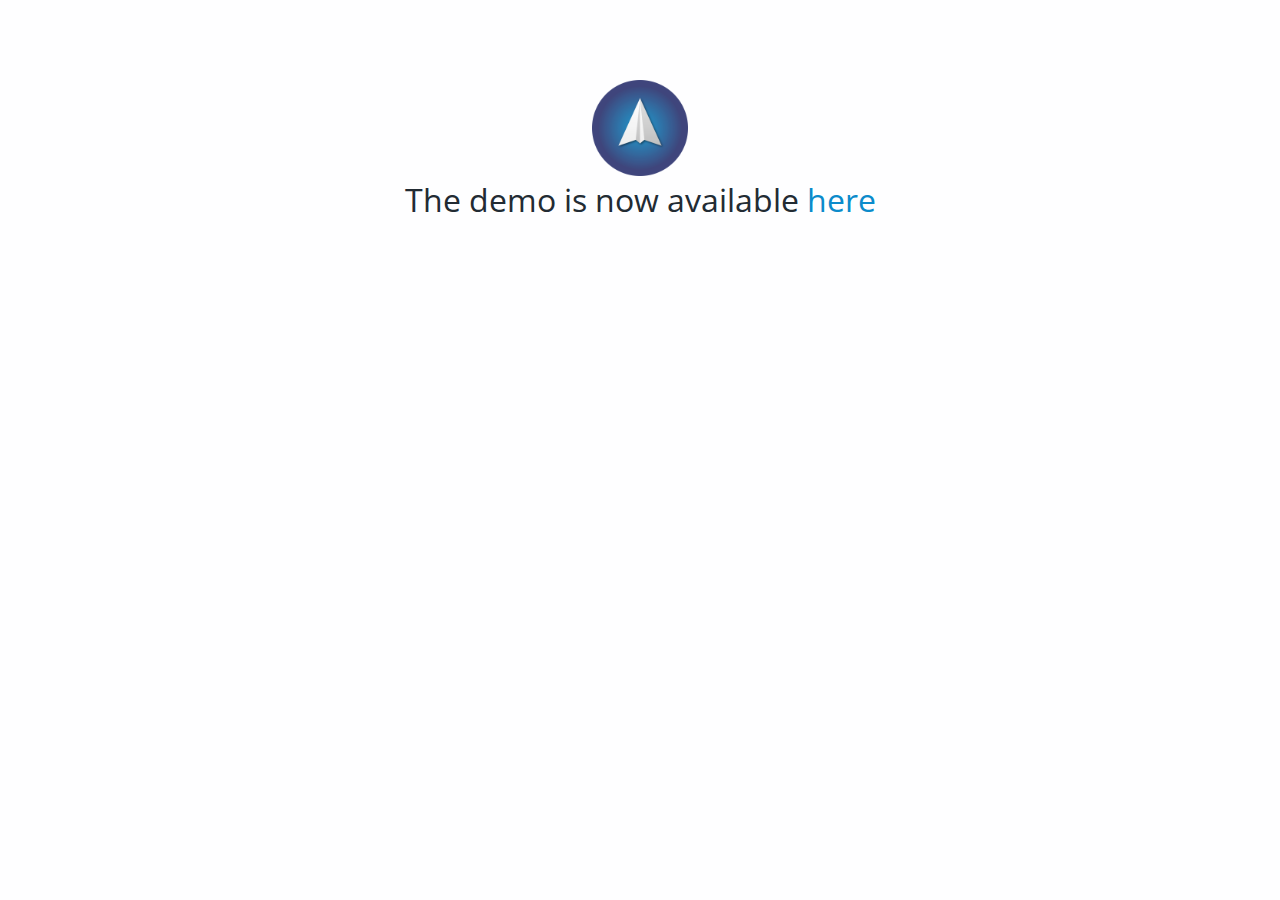
<file: index.html>
<!DOCTYPE html>
<html>
    <head lang="en">
        <meta http-equiv="content-type" content="text/html; charset=UTF-8">
        <meta http-equiv="X-UA-Compatible" content="IE=edge,chrome=1">
        <meta name="viewport" content="width=device-width, height=device-height, initial-scale=1.0, maximum-scale=1.0, minimum-scale=1.0">

        <!-- mobile app available banner -->
        <!-- <meta name="apple-itunes-app" content="app-id=?">
		<meta name="google-play-app" content="app-id=?"> -->

        <!-- apple pin to home capability -->
        <meta name="apple-touch-fullscreen" content="yes">
        <meta name="apple-mobile-web-app-capable" content="yes">
        <meta name="apple-mobile-web-app-status-bar-style" content="default">

        <!-- favorite icons -->
        <link rel="apple-touch-icon" sizes="57x57" href="favicons/apple-icon-57x57.png">
        <link rel="apple-touch-icon" sizes="60x60" href="favicons/apple-icon-60x60.png">
        <link rel="apple-touch-icon" sizes="72x72" href="favicons/apple-icon-72x72.png">
        <link rel="apple-touch-icon" sizes="76x76" href="favicons/apple-icon-76x76.png">
        <link rel="apple-touch-icon" sizes="114x114" href="favicons/apple-icon-114x114.png">
        <link rel="apple-touch-icon" sizes="120x120" href="favicons/apple-icon-120x120.png">
        <link rel="apple-touch-icon" sizes="144x144" href="favicons/apple-icon-144x144.png">
        <link rel="apple-touch-icon" sizes="152x152" href="favicons/apple-icon-152x152.png">
        <link rel="apple-touch-icon" sizes="180x180" href="favicons/apple-icon-180x180.png">
        <link rel="icon" type="image/png" sizes="192x192" href="favicons/android-icon-192x192.png">
        <link rel="icon" type="image/png" sizes="32x32" href="favicons/favicon-32x32.png">
        <link rel="icon" type="image/png" sizes="96x96" href="favicons/favicon-96x96.png">
        <link rel="icon" type="image/png" sizes="16x16" href="favicons/favicon-16x16.png">
        <link rel="manifest" href="favicons/manifest.json">
        <meta name="msapplication-TileColor" content="#ef5365">
        <meta name="msapplication-TileImage" content="favicons/ms-icon-144x144.png">
        <meta name="theme-color" content="#ef5365">

        <meta name="application-name" content="AUI">
        <title>Sigma UI</title>

        <link rel="stylesheet" href="css/app.css" id="baseStyle">
        <link rel="stylesheet" href="css/flags.css" id="flagIcons">

    </head>
    <body dir="ltr">
        <div class="ui-text-center">
            <br/><br/><br/><br/>
            <img src="images/logo.png" width="96"/>
            <h1>The demo is now available
                <a class="ui-link" href="http://demo.sigmaframeworks.io/">here</a>
            </h1>
        </div>

    </body>
</html>
</file>
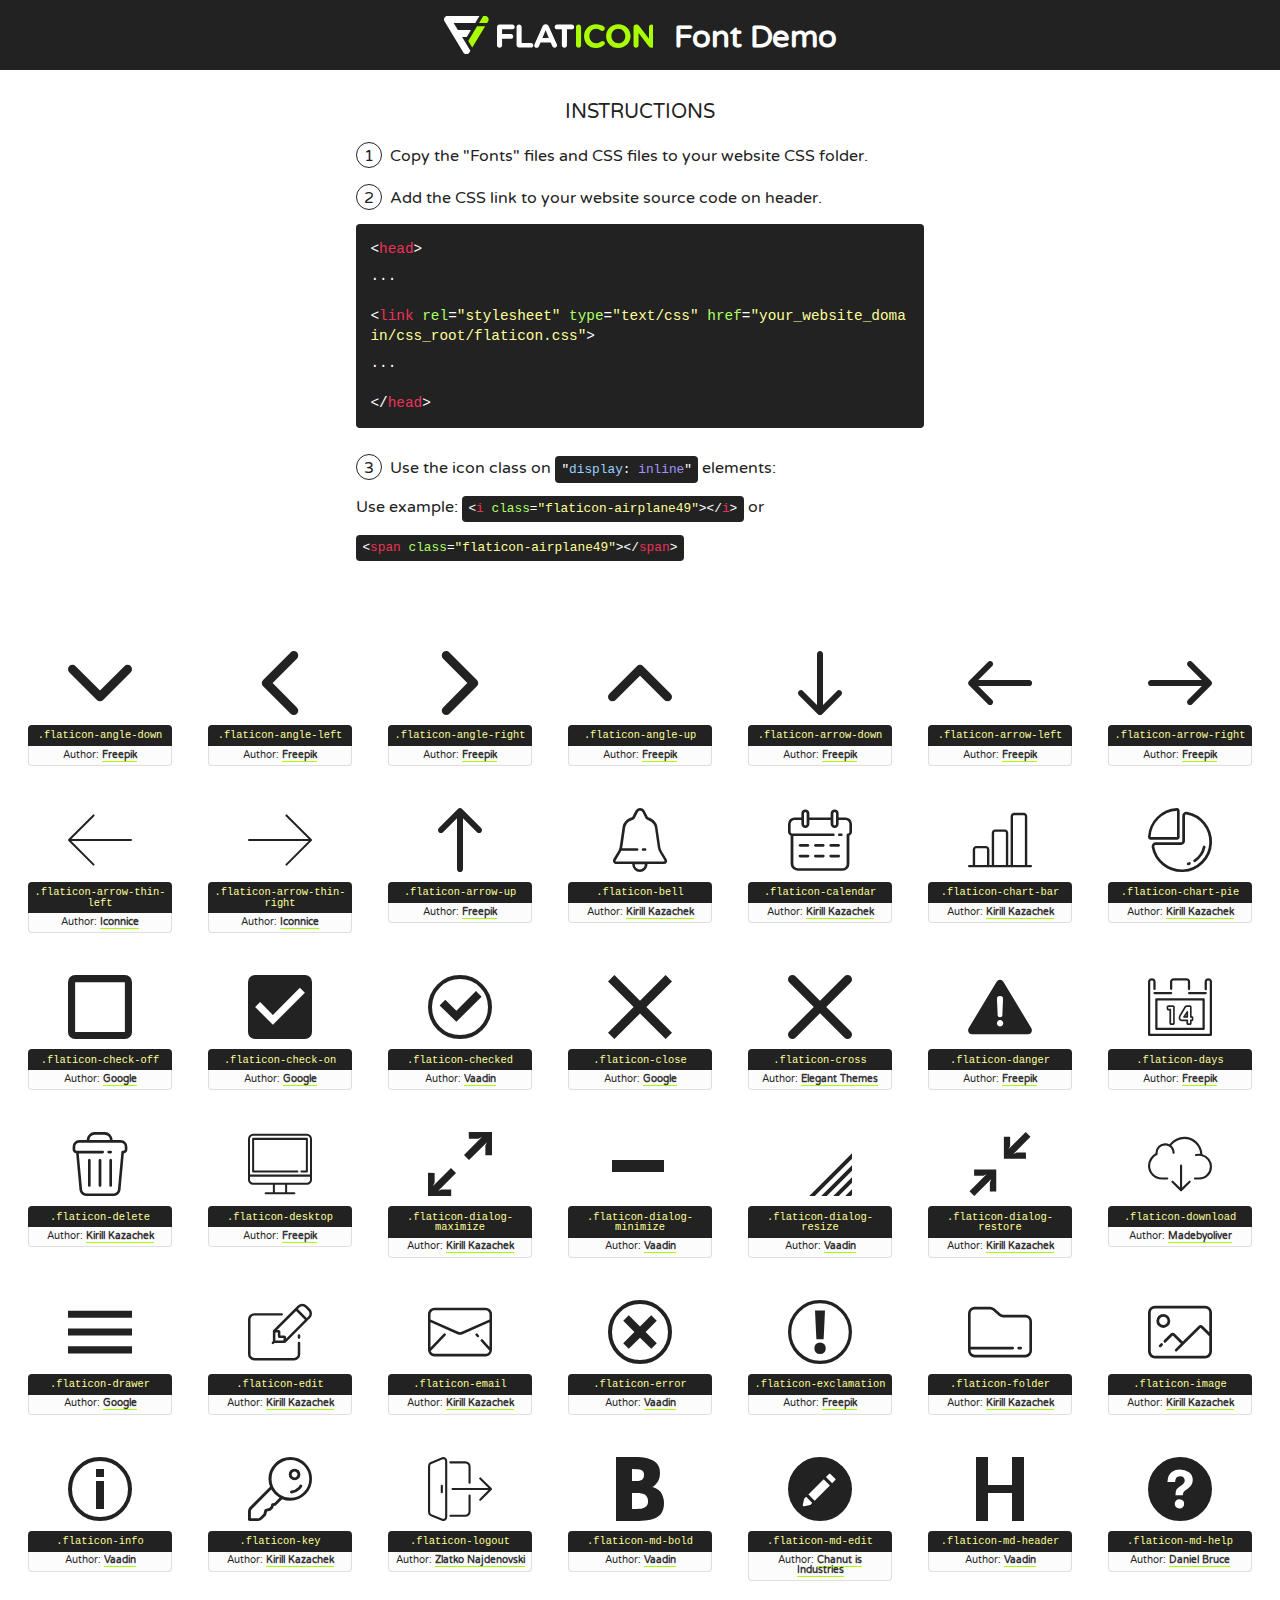
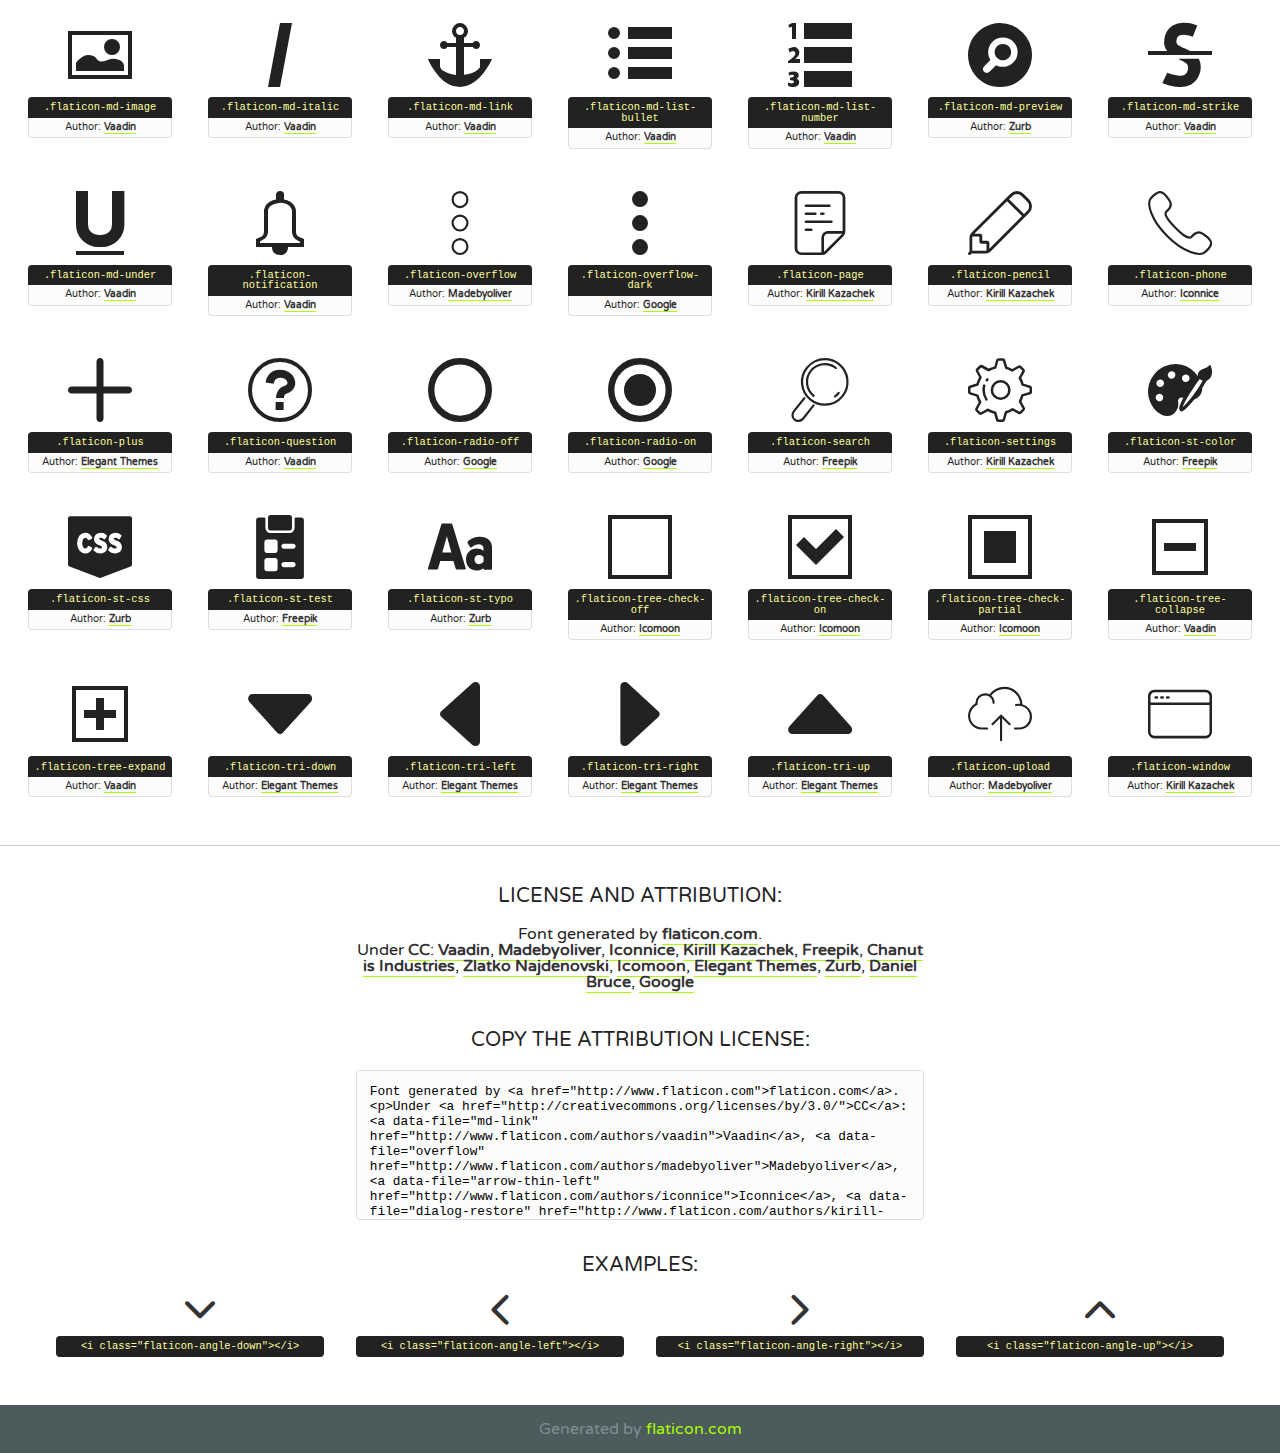
<file: fonts/glyphs/flaticon.html>
<!DOCTYPE html>
<!--
  Flaticon icon font: Flaticon
  Creation date: 21/11/2016 12:52
-->
<html>
<!DOCTYPE html>
<html>

<head>
    <title>Flaticon WebFont</title>
    <link href="http://fonts.googleapis.com/css?family=Varela+Round" rel="stylesheet" type="text/css" />
    <link rel="stylesheet" type="text/css" href="flaticon.css">
    <meta charset="UTF-8">
    <style>
    html, body, div, span, applet, object, iframe,
    h1, h2, h3, h4, h5, h6, p, blockquote, pre,
    a, abbr, acronym, address, big, cite, code,
    del, dfn, em, img, ins, kbd, q, s, samp,
    small, strike, strong, sub, sup, tt, var,
    b, u, i, center,
    dl, dt, dd, ol, ul, li,
    fieldset, form, label, legend,
    table, caption, tbody, tfoot, thead, tr, th, td,
    article, aside, canvas, details, embed, 
    figure, figcaption, footer, header, hgroup, 
    menu, nav, output, ruby, section, summary,
    time, mark, audio, video {
        margin: 0;
        padding: 0;
        border: 0;
        font-size: 100%;
        font: inherit;
        vertical-align: baseline;
    }
    /* HTML5 display-role reset for older browsers */
    article, aside, details, figcaption, figure, 
    footer, header, hgroup, menu, nav, section {
        display: block;
    }
    body {
        line-height: 1;
    }
    ol, ul {
        list-style: none;
    }
    blockquote, q {
        quotes: none;
    }
    blockquote:before, blockquote:after,
    q:before, q:after {
        content: '';
        content: none;
    }
    table {
        border-collapse: collapse;
        border-spacing: 0;
    }
    body {
        font-family: 'Varela Round', Helvetica, Arial, sans-serif;
        font-size: 16px;
        color: #222;
    }
    a {
        color: #333;
        border-bottom: 1px solid #a9fd00;
        font-weight: bold;
        text-decoration: none;
    }
    * {
        -moz-box-sizing: border-box;
        -webkit-box-sizing: border-box;
        box-sizing: border-box;
        margin: 0;
        padding: 0;
    }
    [class^="flaticon-"]:before, [class*=" flaticon-"]:before, [class^="flaticon-"]:after, [class*=" flaticon-"]:after {
        font-family: Flaticon;
        font-size: 30px;
        font-style: normal;
        margin-left: 20px;
        color: #333;
    }
    .wrapper {
        max-width: 600px;
        margin: auto;
        padding: 0 1em;
    }
    .title {
        font-size: 1.25em;
        text-align: center;
        margin-bottom: 1em;
        text-transform: uppercase;
    }
    header {
        text-align: center;
        background-color: #222;
        color: #fff;
        padding: 1em;
    }
    header .logo {
        width: 210px;
        height: 38px;
        display: inline-block;
        vertical-align: middle;
        margin-right: 1em;
        border: none;
    }
    header strong {
        font-size: 1.95em;
        font-weight: bold;
        vertical-align: middle;
        margin-top: 5px;
        display: inline-block;
    }
    .demo {
        margin: 2em auto;
        line-height: 1.25em;
    }
    .demo ul li {
        margin-bottom: 1em;
    }
    .demo ul li .num {
        color: #222;
        border-radius: 20px;
        display: inline-block;
        width: 26px;
        padding: 3px;
        height: 26px;
        text-align: center;
        margin-right: 0.5em;
        border: 1px solid #222;
    }
    .demo ul li code {
        background-color: #222;
        border-radius: 4px;
        padding: 0.25em 0.5em;
        display: inline-block;
        color: #fff;
        font-family: Consolas,Monaco,Lucida Console,Liberation Mono,DejaVu Sans Mono,Bitstream Vera Sans Mono,Courier New, monospace;
        font-weight: lighter;
        margin-top: 1em;
        font-size: 0.8em;
        word-break: break-all;
    }
    .demo ul li code.big {
        padding: 1em;
        font-size: 0.9em;
    }
    .demo ul li code .red {
        color: #EF3159;
    }
    .demo ul li code .green {
        color: #ACFF65;
    }
    .demo ul li code .yellow {
        color: #FFFF99;
    }
    .demo ul li code .blue {
        color: #99D3FF;
    }
    .demo ul li code .purple {
        color: #A295FF;
    }
    .demo ul li code .dots {
        margin-top: 0.5em;
        display: block;
    }
    #glyphs {
        border-bottom: 1px solid #ccc;
        padding: 2em 0;
        text-align: center;
    }
    .glyph {
        display: inline-block;
        width: 9em;
        margin: 1em;
        text-align: center;
        vertical-align: top;
        background: #FFF;
    }
    .glyph .glyph-icon {
        padding: 10px;
        display: block;
        font-family:"Flaticon";
        font-size: 64px;
        line-height: 1;
    }
    .glyph .glyph-icon:before {
        font-size: 64px;
        color: #222;
        margin-left: 0;
    }
    .class-name {
        font-size: 0.65em;
        background-color: #222;
        color: #fff;
        border-radius: 4px 4px 0 0;
        padding: 0.5em;
        color: #FFFF99;
        font-family: Consolas,Monaco,Lucida Console,Liberation Mono,DejaVu Sans Mono,Bitstream Vera Sans Mono,Courier New, monospace;
    }
    .author-name {
        font-size: 0.6em;
        background-color: #fcfcfd;
        border: 1px solid #DEDEE4;
        border-top: 0;
        border-radius: 0 0 4px 4px;
        padding: 0.5em;
    }
    .class-name:last-child {
        font-size: 10px;
        color:#888;
    }
    .class-name:last-child a {
        font-size: 10px;
        color:#555;
    }
    .class-name:last-child a:hover {
        color:#a9fd00;
    }
    .glyph > input {
        display: block;
        width: 100px;
        margin: 5px auto;
        text-align: center;
        font-size: 12px;
        cursor: text;
    }
    .glyph > input.icon-input {
        font-family:"Flaticon";
        font-size: 16px;
        margin-bottom: 10px;
    }
    .attribution .title {
        margin-top: 2em;
    }
    .attribution textarea {
        background-color: #fcfcfd;
        padding: 1em;
        border: none;
        box-shadow: none;
        border: 1px solid #DEDEE4;
        border-radius: 4px;
        resize: none;
        width: 100%;
        height: 150px;
        font-size: 0.8em;
        font-family: Consolas,Monaco,Lucida Console,Liberation Mono,DejaVu Sans Mono,Bitstream Vera Sans Mono,Courier New, monospace;
        -webkit-appearance: none;
    }
    .iconsuse {
        margin: 2em auto;
        text-align: center;
        max-width: 1200px;
    }
    .iconsuse:after {
        content: '';
        display: table;
        clear: both;
    }
    .iconsuse .image {
        float: left;
        width: 25%;
        padding: 0 1em;
    }
    .iconsuse .image p {
        margin-bottom: 1em;
    }
    .iconsuse .image span {
        display: block;
        font-size: 0.65em;
        background-color: #222;
        color: #fff;
        border-radius: 4px;
        padding: 0.5em;
        color: #FFFF99;
        margin-top: 1em;
        font-family: Consolas,Monaco,Lucida Console,Liberation Mono,DejaVu Sans Mono,Bitstream Vera Sans Mono,Courier New, monospace;
    }
    #footer {
        text-align: center;
        background-color: #4C5B5C;
        color: #7c9192;
        padding: 1em;
    }
    #footer a {
        border: none;
        color: #a9fd00;
        font-weight: normal;
    }
    @media (max-width: 960px) {
        .iconsuse .image {
            width: 50%;
        }
    }
    @media (max-width: 560px) {
        .iconsuse .image {
            width: 100%;
        }
    }
    </style>
</head>

<body class="characters-off">

    <header>
        <a href="http://www.flaticon.com" target="_blank" class="logo">
            <svg version="1.1" xmlns="http://www.w3.org/2000/svg" xmlns:xlink="http://www.w3.org/1999/xlink" xmlns:a="http://ns.adobe.com/AdobeSVGViewerExtensions/3.0/" viewBox="0 0 560.875 102.036" enable-background="new 0 0 560.875 102.036" xml:space="preserve">
                <defs>
                </defs>
                <g>
                    <g class="letters">
                        <path fill="#ffffff" d="M141.596,29.675c0-3.777,2.985-6.767,6.764-6.767h34.438c3.426,0,6.15,2.728,6.15,6.15
                        c0,3.43-2.724,6.149-6.15,6.149h-27.674v13.091h23.719c3.429,0,6.151,2.724,6.151,6.15c0,3.43-2.723,6.149-6.151,6.149h-23.719
                        v17.574c0,3.773-2.986,6.761-6.764,6.761c-3.779,0-6.764-2.989-6.764-6.761V29.675z"></path>
                        <path fill="#ffffff" d="M193.844,29.149c0-3.781,2.985-6.767,6.764-6.767c3.776,0,6.763,2.985,6.763,6.767v42.957h25.039
                        c3.426,0,6.149,2.726,6.149,6.153c0,3.425-2.723,6.15-6.149,6.15h-31.802c-3.779,0-6.764-2.986-6.764-6.768V29.149z"></path>
                        <path fill="#ffffff" d="M241.891,75.71l21.438-48.407c1.492-3.341,4.215-5.357,7.906-5.357h0.792
                        c3.686,0,6.323,2.017,7.815,5.357l21.439,48.407c0.436,0.967,0.701,1.845,0.701,2.723c0,3.602-2.809,6.501-6.414,6.501
                        c-3.161,0-5.269-1.845-6.499-4.655l-4.132-9.661h-27.059l-4.301,10.102c-1.144,2.631-3.426,4.214-6.237,4.214
                        c-3.517,0-6.24-2.81-6.24-6.325C241.1,77.64,241.451,76.677,241.891,75.71z M279.932,58.666l-8.521-20.297l-8.526,20.297H279.932
                        z"></path>
                        <path fill="#ffffff" d="M314.864,35.387H301.86c-3.429,0-6.239-2.813-6.239-6.238c0-3.429,2.811-6.24,6.239-6.24h39.533
                        c3.426,0,6.237,2.811,6.237,6.24c0,3.425-2.811,6.238-6.237,6.238h-13.001v42.785c0,3.773-2.99,6.761-6.764,6.761
                        c-3.779,0-6.764-2.989-6.764-6.761V35.387z"></path>
                        <path fill="#A9FD00" d="M352.615,29.149c0-3.781,2.985-6.767,6.767-6.767c3.774,0,6.761,2.985,6.761,6.767v49.024
                        c0,3.773-2.987,6.761-6.761,6.761c-3.781,0-6.767-2.989-6.767-6.761V29.149z"></path>
                        <path fill="#A9FD00" d="M374.132,53.836v-0.179c0-17.481,13.178-31.801,32.065-31.801c9.22,0,15.459,2.458,20.557,6.238
                        c1.402,1.054,2.637,2.985,2.637,5.357c0,3.692-2.985,6.59-6.681,6.59c-1.845,0-3.071-0.702-4.044-1.319
                        c-3.776-2.813-7.729-4.393-12.562-4.393c-10.364,0-17.831,8.611-17.831,19.154v0.173c0,10.542,7.291,19.329,17.831,19.329
                        c5.715,0,9.492-1.756,13.359-4.834c1.049-0.874,2.458-1.491,4.039-1.491c3.429,0,6.325,2.813,6.325,6.236
                        c0,2.106-1.056,3.78-2.282,4.834c-5.539,4.834-12.036,7.733-21.878,7.733C387.572,85.464,374.132,71.493,374.132,53.836z"></path>
                        <path fill="#A9FD00" d="M433.009,53.836v-0.179c0-17.481,13.79-31.801,32.766-31.801c18.981,0,32.592,14.143,32.592,31.628v0.173
                        c0,17.483-13.785,31.807-32.769,31.807C446.625,85.464,433.009,71.32,433.009,53.836z M484.224,53.836v-0.179
                        c0-10.539-7.725-19.326-18.626-19.326c-10.893,0-18.449,8.611-18.449,19.154v0.173c0,10.542,7.73,19.329,18.626,19.329
                        C476.676,72.986,484.224,64.378,484.224,53.836z"></path>
                        <path fill="#A9FD00" d="M506.233,29.321c0-3.774,2.99-6.763,6.767-6.763h1.401c3.252,0,5.183,1.583,7.029,3.953l26.093,34.265
                        V29.059c0-3.692,2.99-6.677,6.681-6.677c3.683,0,6.671,2.985,6.671,6.677v48.934c0,3.78-2.987,6.765-6.764,6.765h-0.436
                        c-3.257,0-5.188-1.581-7.034-3.953l-27.056-35.492v32.944c0,3.687-2.985,6.676-6.678,6.676c-3.683,0-6.673-2.989-6.673-6.676
                        V29.321z"></path>
                    </g>
                    <g class="insignia">
                        <path fill="#ffffff" d="M48.372,56.137h12.517l11.156-18.537H37.186L25.688,18.539h57.825L94.668,0H9.271
                        C5.925,0,2.842,1.801,1.198,4.716c-1.644,2.907-1.593,6.482,0.134,9.343l50.38,83.501c1.678,2.781,4.689,4.476,7.938,4.476
                        c3.246,0,6.257-1.695,7.935-4.476l2.898-4.804L48.372,56.137z"></path>
                        <g class="i">
                            <path fill="#A9FD00" d="M93.575,18.539h0.031v0.004l21.652,0.004l2.705-4.488c1.727-2.861,1.778-6.436,0.133-9.343
                            C116.454,1.801,113.371,0,110.026,0h-5.294L93.575,18.539z"></path>
                            <polygon fill="#A9FD00" points="88.291,27.356 64.725,66.486 75.519,84.404 109.942,27.356"></polygon>
                        </g>
                    </g>
                </g>
            </svg>
        </a>
        <strong>Font Demo</strong>
    </header>


    <section class="demo wrapper">

        <p class="title">Instructions</p>

        <ul>
            <li>
                <span class="num">1</span>Copy the "Fonts" files and CSS files to your website CSS folder.
            </li>
            <li>
                <span class="num">2</span>Add the CSS link to your website source code on header.
                <code class="big">
                    &lt;<span class="red">head</span>&gt;
                    <br/><span class="dots">...</span>
                    <br/>&lt;<span class="red">link</span> <span class="green">rel</span>=<span class="yellow">"stylesheet"</span> <span class="green">type</span>=<span class="yellow">"text/css"</span> <span class="green">href</span>=<span class="yellow">"your_website_domain/css_root/flaticon.css"</span>&gt;
                    <br/><span class="dots">...</span>
                    <br/>&lt;/<span class="red">head</span>&gt;
                </code>
            </li>

            <li>
                <p>
                    <span class="num">3</span>Use the icon class on <code>"<span class="blue">display</span>:<span class="purple"> inline</span>"</code> elements:
                    <br />
                    Use example: <code>&lt;<span class="red">i</span> <span class="green">class</span>=<span class="yellow">&quot;flaticon-airplane49&quot;</span>&gt;&lt;/<span class="red">i</span>&gt;</code> or <code>&lt;<span class="red">span</span> <span class="green">class</span>=<span class="yellow">&quot;flaticon-airplane49&quot;</span>&gt;&lt;/<span class="red">span</span>&gt;</code>
            </li>
        </ul>

    </section>




   <section id="glyphs">          
    
      
        <div class="glyph"><div class="glyph-icon flaticon-angle-down"></div>
            <div class="class-name">.flaticon-angle-down</div>
            <div class="author-name">Author: <a data-file="angle-down" href="http://www.freepik.com">Freepik</a> </div> 
        </div>        
        
        <div class="glyph"><div class="glyph-icon flaticon-angle-left"></div>
            <div class="class-name">.flaticon-angle-left</div>
            <div class="author-name">Author: <a data-file="angle-left" href="http://www.freepik.com">Freepik</a> </div> 
        </div>        
        
        <div class="glyph"><div class="glyph-icon flaticon-angle-right"></div>
            <div class="class-name">.flaticon-angle-right</div>
            <div class="author-name">Author: <a data-file="angle-right" href="http://www.freepik.com">Freepik</a> </div> 
        </div>        
        
        <div class="glyph"><div class="glyph-icon flaticon-angle-up"></div>
            <div class="class-name">.flaticon-angle-up</div>
            <div class="author-name">Author: <a data-file="angle-up" href="http://www.freepik.com">Freepik</a> </div> 
        </div>        
        
        <div class="glyph"><div class="glyph-icon flaticon-arrow-down"></div>
            <div class="class-name">.flaticon-arrow-down</div>
            <div class="author-name">Author: <a data-file="arrow-down" href="http://www.freepik.com">Freepik</a> </div> 
        </div>        
        
        <div class="glyph"><div class="glyph-icon flaticon-arrow-left"></div>
            <div class="class-name">.flaticon-arrow-left</div>
            <div class="author-name">Author: <a data-file="arrow-left" href="http://www.freepik.com">Freepik</a> </div> 
        </div>        
        
        <div class="glyph"><div class="glyph-icon flaticon-arrow-right"></div>
            <div class="class-name">.flaticon-arrow-right</div>
            <div class="author-name">Author: <a data-file="arrow-right" href="http://www.freepik.com">Freepik</a> </div> 
        </div>        
        
        <div class="glyph"><div class="glyph-icon flaticon-arrow-thin-left"></div>
            <div class="class-name">.flaticon-arrow-thin-left</div>
            <div class="author-name">Author: <a data-file="arrow-thin-left" href="http://www.flaticon.com/authors/iconnice">Iconnice</a> </div> 
        </div>        
        
        <div class="glyph"><div class="glyph-icon flaticon-arrow-thin-right"></div>
            <div class="class-name">.flaticon-arrow-thin-right</div>
            <div class="author-name">Author: <a data-file="arrow-thin-right" href="http://www.flaticon.com/authors/iconnice">Iconnice</a> </div> 
        </div>        
        
        <div class="glyph"><div class="glyph-icon flaticon-arrow-up"></div>
            <div class="class-name">.flaticon-arrow-up</div>
            <div class="author-name">Author: <a data-file="arrow-up" href="http://www.freepik.com">Freepik</a> </div> 
        </div>        
        
        <div class="glyph"><div class="glyph-icon flaticon-bell"></div>
            <div class="class-name">.flaticon-bell</div>
            <div class="author-name">Author: <a data-file="bell" href="http://www.flaticon.com/authors/kirill-kazachek">Kirill Kazachek</a> </div> 
        </div>        
        
        <div class="glyph"><div class="glyph-icon flaticon-calendar"></div>
            <div class="class-name">.flaticon-calendar</div>
            <div class="author-name">Author: <a data-file="calendar" href="http://www.flaticon.com/authors/kirill-kazachek">Kirill Kazachek</a> </div> 
        </div>        
        
        <div class="glyph"><div class="glyph-icon flaticon-chart-bar"></div>
            <div class="class-name">.flaticon-chart-bar</div>
            <div class="author-name">Author: <a data-file="chart-bar" href="http://www.flaticon.com/authors/kirill-kazachek">Kirill Kazachek</a> </div> 
        </div>        
        
        <div class="glyph"><div class="glyph-icon flaticon-chart-pie"></div>
            <div class="class-name">.flaticon-chart-pie</div>
            <div class="author-name">Author: <a data-file="chart-pie" href="http://www.flaticon.com/authors/kirill-kazachek">Kirill Kazachek</a> </div> 
        </div>        
        
        <div class="glyph"><div class="glyph-icon flaticon-check-off"></div>
            <div class="class-name">.flaticon-check-off</div>
            <div class="author-name">Author: <a data-file="check-off" href="http://www.flaticon.com/authors/google">Google</a> </div> 
        </div>        
        
        <div class="glyph"><div class="glyph-icon flaticon-check-on"></div>
            <div class="class-name">.flaticon-check-on</div>
            <div class="author-name">Author: <a data-file="check-on" href="http://www.flaticon.com/authors/google">Google</a> </div> 
        </div>        
        
        <div class="glyph"><div class="glyph-icon flaticon-checked"></div>
            <div class="class-name">.flaticon-checked</div>
            <div class="author-name">Author: <a data-file="checked" href="http://www.flaticon.com/authors/vaadin">Vaadin</a> </div> 
        </div>        
        
        <div class="glyph"><div class="glyph-icon flaticon-close"></div>
            <div class="class-name">.flaticon-close</div>
            <div class="author-name">Author: <a data-file="close" href="http://www.flaticon.com/authors/google">Google</a> </div> 
        </div>        
        
        <div class="glyph"><div class="glyph-icon flaticon-cross"></div>
            <div class="class-name">.flaticon-cross</div>
            <div class="author-name">Author: <a data-file="cross" href="http://www.flaticon.com/authors/elegant-themes">Elegant Themes</a> </div> 
        </div>        
        
        <div class="glyph"><div class="glyph-icon flaticon-danger"></div>
            <div class="class-name">.flaticon-danger</div>
            <div class="author-name">Author: <a data-file="danger" href="http://www.freepik.com">Freepik</a> </div> 
        </div>        
        
        <div class="glyph"><div class="glyph-icon flaticon-days"></div>
            <div class="class-name">.flaticon-days</div>
            <div class="author-name">Author: <a data-file="days" href="http://www.freepik.com">Freepik</a> </div> 
        </div>        
        
        <div class="glyph"><div class="glyph-icon flaticon-delete"></div>
            <div class="class-name">.flaticon-delete</div>
            <div class="author-name">Author: <a data-file="delete" href="http://www.flaticon.com/authors/kirill-kazachek">Kirill Kazachek</a> </div> 
        </div>        
        
        <div class="glyph"><div class="glyph-icon flaticon-desktop"></div>
            <div class="class-name">.flaticon-desktop</div>
            <div class="author-name">Author: <a data-file="desktop" href="http://www.freepik.com">Freepik</a> </div> 
        </div>        
        
        <div class="glyph"><div class="glyph-icon flaticon-dialog-maximize"></div>
            <div class="class-name">.flaticon-dialog-maximize</div>
            <div class="author-name">Author: <a data-file="dialog-maximize" href="http://www.flaticon.com/authors/kirill-kazachek">Kirill Kazachek</a> </div> 
        </div>        
        
        <div class="glyph"><div class="glyph-icon flaticon-dialog-minimize"></div>
            <div class="class-name">.flaticon-dialog-minimize</div>
            <div class="author-name">Author: <a data-file="dialog-minimize" href="http://www.flaticon.com/authors/vaadin">Vaadin</a> </div> 
        </div>        
        
        <div class="glyph"><div class="glyph-icon flaticon-dialog-resize"></div>
            <div class="class-name">.flaticon-dialog-resize</div>
            <div class="author-name">Author: <a data-file="dialog-resize" href="http://www.flaticon.com/authors/vaadin">Vaadin</a> </div> 
        </div>        
        
        <div class="glyph"><div class="glyph-icon flaticon-dialog-restore"></div>
            <div class="class-name">.flaticon-dialog-restore</div>
            <div class="author-name">Author: <a data-file="dialog-restore" href="http://www.flaticon.com/authors/kirill-kazachek">Kirill Kazachek</a> </div> 
        </div>        
        
        <div class="glyph"><div class="glyph-icon flaticon-download"></div>
            <div class="class-name">.flaticon-download</div>
            <div class="author-name">Author: <a data-file="download" href="http://www.flaticon.com/authors/madebyoliver">Madebyoliver</a> </div> 
        </div>        
        
        <div class="glyph"><div class="glyph-icon flaticon-drawer"></div>
            <div class="class-name">.flaticon-drawer</div>
            <div class="author-name">Author: <a data-file="drawer" href="http://www.flaticon.com/authors/google">Google</a> </div> 
        </div>        
        
        <div class="glyph"><div class="glyph-icon flaticon-edit"></div>
            <div class="class-name">.flaticon-edit</div>
            <div class="author-name">Author: <a data-file="edit" href="http://www.flaticon.com/authors/kirill-kazachek">Kirill Kazachek</a> </div> 
        </div>        
        
        <div class="glyph"><div class="glyph-icon flaticon-email"></div>
            <div class="class-name">.flaticon-email</div>
            <div class="author-name">Author: <a data-file="email" href="http://www.flaticon.com/authors/kirill-kazachek">Kirill Kazachek</a> </div> 
        </div>        
        
        <div class="glyph"><div class="glyph-icon flaticon-error"></div>
            <div class="class-name">.flaticon-error</div>
            <div class="author-name">Author: <a data-file="error" href="http://www.flaticon.com/authors/vaadin">Vaadin</a> </div> 
        </div>        
        
        <div class="glyph"><div class="glyph-icon flaticon-exclamation"></div>
            <div class="class-name">.flaticon-exclamation</div>
            <div class="author-name">Author: <a data-file="exclamation" href="http://www.freepik.com">Freepik</a> </div> 
        </div>        
        
        <div class="glyph"><div class="glyph-icon flaticon-folder"></div>
            <div class="class-name">.flaticon-folder</div>
            <div class="author-name">Author: <a data-file="folder" href="http://www.flaticon.com/authors/kirill-kazachek">Kirill Kazachek</a> </div> 
        </div>        
        
        <div class="glyph"><div class="glyph-icon flaticon-image"></div>
            <div class="class-name">.flaticon-image</div>
            <div class="author-name">Author: <a data-file="image" href="http://www.flaticon.com/authors/kirill-kazachek">Kirill Kazachek</a> </div> 
        </div>        
        
        <div class="glyph"><div class="glyph-icon flaticon-info"></div>
            <div class="class-name">.flaticon-info</div>
            <div class="author-name">Author: <a data-file="info" href="http://www.flaticon.com/authors/vaadin">Vaadin</a> </div> 
        </div>        
        
        <div class="glyph"><div class="glyph-icon flaticon-key"></div>
            <div class="class-name">.flaticon-key</div>
            <div class="author-name">Author: <a data-file="key" href="http://www.flaticon.com/authors/kirill-kazachek">Kirill Kazachek</a> </div> 
        </div>        
        
        <div class="glyph"><div class="glyph-icon flaticon-logout"></div>
            <div class="class-name">.flaticon-logout</div>
            <div class="author-name">Author: <a data-file="logout" href="http://www.flaticon.com/authors/zlatko-najdenovski">Zlatko Najdenovski</a> </div> 
        </div>        
        
        <div class="glyph"><div class="glyph-icon flaticon-md-bold"></div>
            <div class="class-name">.flaticon-md-bold</div>
            <div class="author-name">Author: <a data-file="md-bold" href="http://www.flaticon.com/authors/vaadin">Vaadin</a> </div> 
        </div>        
        
        <div class="glyph"><div class="glyph-icon flaticon-md-edit"></div>
            <div class="class-name">.flaticon-md-edit</div>
            <div class="author-name">Author: <a data-file="md-edit" href="http://www.flaticon.com/authors/chanut-is-industries">Chanut is Industries</a> </div> 
        </div>        
        
        <div class="glyph"><div class="glyph-icon flaticon-md-header"></div>
            <div class="class-name">.flaticon-md-header</div>
            <div class="author-name">Author: <a data-file="md-header" href="http://www.flaticon.com/authors/vaadin">Vaadin</a> </div> 
        </div>        
        
        <div class="glyph"><div class="glyph-icon flaticon-md-help"></div>
            <div class="class-name">.flaticon-md-help</div>
            <div class="author-name">Author: <a data-file="md-help" href="http://www.flaticon.com/authors/daniel-bruce">Daniel Bruce</a> </div> 
        </div>        
        
        <div class="glyph"><div class="glyph-icon flaticon-md-image"></div>
            <div class="class-name">.flaticon-md-image</div>
            <div class="author-name">Author: <a data-file="md-image" href="http://www.flaticon.com/authors/vaadin">Vaadin</a> </div> 
        </div>        
        
        <div class="glyph"><div class="glyph-icon flaticon-md-italic"></div>
            <div class="class-name">.flaticon-md-italic</div>
            <div class="author-name">Author: <a data-file="md-italic" href="http://www.flaticon.com/authors/vaadin">Vaadin</a> </div> 
        </div>        
        
        <div class="glyph"><div class="glyph-icon flaticon-md-link"></div>
            <div class="class-name">.flaticon-md-link</div>
            <div class="author-name">Author: <a data-file="md-link" href="http://www.flaticon.com/authors/vaadin">Vaadin</a> </div> 
        </div>        
        
        <div class="glyph"><div class="glyph-icon flaticon-md-list-bullet"></div>
            <div class="class-name">.flaticon-md-list-bullet</div>
            <div class="author-name">Author: <a data-file="md-list-bullet" href="http://www.flaticon.com/authors/vaadin">Vaadin</a> </div> 
        </div>        
        
        <div class="glyph"><div class="glyph-icon flaticon-md-list-number"></div>
            <div class="class-name">.flaticon-md-list-number</div>
            <div class="author-name">Author: <a data-file="md-list-number" href="http://www.flaticon.com/authors/vaadin">Vaadin</a> </div> 
        </div>        
        
        <div class="glyph"><div class="glyph-icon flaticon-md-preview"></div>
            <div class="class-name">.flaticon-md-preview</div>
            <div class="author-name">Author: <a data-file="md-preview" href="http://www.flaticon.com/authors/zurb">Zurb</a> </div> 
        </div>        
        
        <div class="glyph"><div class="glyph-icon flaticon-md-strike"></div>
            <div class="class-name">.flaticon-md-strike</div>
            <div class="author-name">Author: <a data-file="md-strike" href="http://www.flaticon.com/authors/vaadin">Vaadin</a> </div> 
        </div>        
        
        <div class="glyph"><div class="glyph-icon flaticon-md-under"></div>
            <div class="class-name">.flaticon-md-under</div>
            <div class="author-name">Author: <a data-file="md-under" href="http://www.flaticon.com/authors/vaadin">Vaadin</a> </div> 
        </div>        
        
        <div class="glyph"><div class="glyph-icon flaticon-notification"></div>
            <div class="class-name">.flaticon-notification</div>
            <div class="author-name">Author: <a data-file="notification" href="http://www.flaticon.com/authors/vaadin">Vaadin</a> </div> 
        </div>        
        
        <div class="glyph"><div class="glyph-icon flaticon-overflow"></div>
            <div class="class-name">.flaticon-overflow</div>
            <div class="author-name">Author: <a data-file="overflow" href="http://www.flaticon.com/authors/madebyoliver">Madebyoliver</a> </div> 
        </div>        
        
        <div class="glyph"><div class="glyph-icon flaticon-overflow-dark"></div>
            <div class="class-name">.flaticon-overflow-dark</div>
            <div class="author-name">Author: <a data-file="overflow-dark" href="http://www.flaticon.com/authors/google">Google</a> </div> 
        </div>        
        
        <div class="glyph"><div class="glyph-icon flaticon-page"></div>
            <div class="class-name">.flaticon-page</div>
            <div class="author-name">Author: <a data-file="page" href="http://www.flaticon.com/authors/kirill-kazachek">Kirill Kazachek</a> </div> 
        </div>        
        
        <div class="glyph"><div class="glyph-icon flaticon-pencil"></div>
            <div class="class-name">.flaticon-pencil</div>
            <div class="author-name">Author: <a data-file="pencil" href="http://www.flaticon.com/authors/kirill-kazachek">Kirill Kazachek</a> </div> 
        </div>        
        
        <div class="glyph"><div class="glyph-icon flaticon-phone"></div>
            <div class="class-name">.flaticon-phone</div>
            <div class="author-name">Author: <a data-file="phone" href="http://www.flaticon.com/authors/iconnice">Iconnice</a> </div> 
        </div>        
        
        <div class="glyph"><div class="glyph-icon flaticon-plus"></div>
            <div class="class-name">.flaticon-plus</div>
            <div class="author-name">Author: <a data-file="plus" href="http://www.flaticon.com/authors/elegant-themes">Elegant Themes</a> </div> 
        </div>        
        
        <div class="glyph"><div class="glyph-icon flaticon-question"></div>
            <div class="class-name">.flaticon-question</div>
            <div class="author-name">Author: <a data-file="question" href="http://www.flaticon.com/authors/vaadin">Vaadin</a> </div> 
        </div>        
        
        <div class="glyph"><div class="glyph-icon flaticon-radio-off"></div>
            <div class="class-name">.flaticon-radio-off</div>
            <div class="author-name">Author: <a data-file="radio-off" href="http://www.flaticon.com/authors/google">Google</a> </div> 
        </div>        
        
        <div class="glyph"><div class="glyph-icon flaticon-radio-on"></div>
            <div class="class-name">.flaticon-radio-on</div>
            <div class="author-name">Author: <a data-file="radio-on" href="http://www.flaticon.com/authors/google">Google</a> </div> 
        </div>        
        
        <div class="glyph"><div class="glyph-icon flaticon-search"></div>
            <div class="class-name">.flaticon-search</div>
            <div class="author-name">Author: <a data-file="search" href="http://www.freepik.com">Freepik</a> </div> 
        </div>        
        
        <div class="glyph"><div class="glyph-icon flaticon-settings"></div>
            <div class="class-name">.flaticon-settings</div>
            <div class="author-name">Author: <a data-file="settings" href="http://www.flaticon.com/authors/kirill-kazachek">Kirill Kazachek</a> </div> 
        </div>        
        
        <div class="glyph"><div class="glyph-icon flaticon-st-color"></div>
            <div class="class-name">.flaticon-st-color</div>
            <div class="author-name">Author: <a data-file="st-color" href="http://www.freepik.com">Freepik</a> </div> 
        </div>        
        
        <div class="glyph"><div class="glyph-icon flaticon-st-css"></div>
            <div class="class-name">.flaticon-st-css</div>
            <div class="author-name">Author: <a data-file="st-css" href="http://www.flaticon.com/authors/zurb">Zurb</a> </div> 
        </div>        
        
        <div class="glyph"><div class="glyph-icon flaticon-st-test"></div>
            <div class="class-name">.flaticon-st-test</div>
            <div class="author-name">Author: <a data-file="st-test" href="http://www.freepik.com">Freepik</a> </div> 
        </div>        
        
        <div class="glyph"><div class="glyph-icon flaticon-st-typo"></div>
            <div class="class-name">.flaticon-st-typo</div>
            <div class="author-name">Author: <a data-file="st-typo" href="http://www.flaticon.com/authors/zurb">Zurb</a> </div> 
        </div>        
        
        <div class="glyph"><div class="glyph-icon flaticon-tree-check-off"></div>
            <div class="class-name">.flaticon-tree-check-off</div>
            <div class="author-name">Author: <a data-file="tree-check-off" href="http://www.flaticon.com/authors/icomoon">Icomoon</a> </div> 
        </div>        
        
        <div class="glyph"><div class="glyph-icon flaticon-tree-check-on"></div>
            <div class="class-name">.flaticon-tree-check-on</div>
            <div class="author-name">Author: <a data-file="tree-check-on" href="http://www.flaticon.com/authors/icomoon">Icomoon</a> </div> 
        </div>        
        
        <div class="glyph"><div class="glyph-icon flaticon-tree-check-partial"></div>
            <div class="class-name">.flaticon-tree-check-partial</div>
            <div class="author-name">Author: <a data-file="tree-check-partial" href="http://www.flaticon.com/authors/icomoon">Icomoon</a> </div> 
        </div>        
        
        <div class="glyph"><div class="glyph-icon flaticon-tree-collapse"></div>
            <div class="class-name">.flaticon-tree-collapse</div>
            <div class="author-name">Author: <a data-file="tree-collapse" href="http://www.flaticon.com/authors/vaadin">Vaadin</a> </div> 
        </div>        
        
        <div class="glyph"><div class="glyph-icon flaticon-tree-expand"></div>
            <div class="class-name">.flaticon-tree-expand</div>
            <div class="author-name">Author: <a data-file="tree-expand" href="http://www.flaticon.com/authors/vaadin">Vaadin</a> </div> 
        </div>        
        
        <div class="glyph"><div class="glyph-icon flaticon-tri-down"></div>
            <div class="class-name">.flaticon-tri-down</div>
            <div class="author-name">Author: <a data-file="tri-down" href="http://www.flaticon.com/authors/elegant-themes">Elegant Themes</a> </div> 
        </div>        
        
        <div class="glyph"><div class="glyph-icon flaticon-tri-left"></div>
            <div class="class-name">.flaticon-tri-left</div>
            <div class="author-name">Author: <a data-file="tri-left" href="http://www.flaticon.com/authors/elegant-themes">Elegant Themes</a> </div> 
        </div>        
        
        <div class="glyph"><div class="glyph-icon flaticon-tri-right"></div>
            <div class="class-name">.flaticon-tri-right</div>
            <div class="author-name">Author: <a data-file="tri-right" href="http://www.flaticon.com/authors/elegant-themes">Elegant Themes</a> </div> 
        </div>        
        
        <div class="glyph"><div class="glyph-icon flaticon-tri-up"></div>
            <div class="class-name">.flaticon-tri-up</div>
            <div class="author-name">Author: <a data-file="tri-up" href="http://www.flaticon.com/authors/elegant-themes">Elegant Themes</a> </div> 
        </div>        
        
        <div class="glyph"><div class="glyph-icon flaticon-upload"></div>
            <div class="class-name">.flaticon-upload</div>
            <div class="author-name">Author: <a data-file="upload" href="http://www.flaticon.com/authors/madebyoliver">Madebyoliver</a> </div> 
        </div>        
        
        <div class="glyph"><div class="glyph-icon flaticon-window"></div>
            <div class="class-name">.flaticon-window</div>
            <div class="author-name">Author: <a data-file="window" href="http://www.flaticon.com/authors/kirill-kazachek">Kirill Kazachek</a> </div> 
        </div>        
        

    </section>



    <section class="attribution wrapper"   style="text-align:center;">

      <div class="title">License and attribution:</div><div class="attrDiv">Font generated by <a href="http://www.flaticon.com">flaticon.com</a>. <div><p>Under <a href="http://creativecommons.org/licenses/by/3.0/">CC</a>: <a data-file="md-link" href="http://www.flaticon.com/authors/vaadin">Vaadin</a>, <a data-file="overflow" href="http://www.flaticon.com/authors/madebyoliver">Madebyoliver</a>, <a data-file="arrow-thin-left" href="http://www.flaticon.com/authors/iconnice">Iconnice</a>, <a data-file="dialog-restore" href="http://www.flaticon.com/authors/kirill-kazachek">Kirill Kazachek</a>, <a data-file="danger" href="http://www.freepik.com">Freepik</a>, <a data-file="md-edit" href="http://www.flaticon.com/authors/chanut-is-industries">Chanut is Industries</a>, <a data-file="logout" href="http://www.flaticon.com/authors/zlatko-najdenovski">Zlatko Najdenovski</a>, <a data-file="tree-check-partial" href="http://www.flaticon.com/authors/icomoon">Icomoon</a>, <a data-file="tri-right" href="http://www.flaticon.com/authors/elegant-themes">Elegant Themes</a>, <a data-file="st-css" href="http://www.flaticon.com/authors/zurb">Zurb</a>, <a data-file="md-help" href="http://www.flaticon.com/authors/daniel-bruce">Daniel Bruce</a>, <a data-file="drawer" href="http://www.flaticon.com/authors/google">Google</a></p>  </div>
      </div>
      <div class="title">Copy the Attribution License:</div>

    <textarea onclick="this.focus();this.select();">Font generated by &lt;a href=&quot;http://www.flaticon.com&quot;&gt;flaticon.com&lt;/a&gt;. <p>Under <a href="http://creativecommons.org/licenses/by/3.0/">CC</a>: <a data-file="md-link" href="http://www.flaticon.com/authors/vaadin">Vaadin</a>, <a data-file="overflow" href="http://www.flaticon.com/authors/madebyoliver">Madebyoliver</a>, <a data-file="arrow-thin-left" href="http://www.flaticon.com/authors/iconnice">Iconnice</a>, <a data-file="dialog-restore" href="http://www.flaticon.com/authors/kirill-kazachek">Kirill Kazachek</a>, <a data-file="danger" href="http://www.freepik.com">Freepik</a>, <a data-file="md-edit" href="http://www.flaticon.com/authors/chanut-is-industries">Chanut is Industries</a>, <a data-file="logout" href="http://www.flaticon.com/authors/zlatko-najdenovski">Zlatko Najdenovski</a>, <a data-file="tree-check-partial" href="http://www.flaticon.com/authors/icomoon">Icomoon</a>, <a data-file="tri-right" href="http://www.flaticon.com/authors/elegant-themes">Elegant Themes</a>, <a data-file="st-css" href="http://www.flaticon.com/authors/zurb">Zurb</a>, <a data-file="md-help" href="http://www.flaticon.com/authors/daniel-bruce">Daniel Bruce</a>, <a data-file="drawer" href="http://www.flaticon.com/authors/google">Google</a></p>  
     </textarea>

    </section>

    <section class="iconsuse">

          <div class="title">Examples:</div>            
             
            <div class="image">
                <p>
                    <i class="glyph-icon flaticon-angle-down"></i> 
                    <span>&lt;i class=&quot;flaticon-angle-down&quot;&gt;&lt;/i&gt;</span>
                </p>
            </div>
            
            <div class="image">
                <p>
                    <i class="glyph-icon flaticon-angle-left"></i> 
                    <span>&lt;i class=&quot;flaticon-angle-left&quot;&gt;&lt;/i&gt;</span>
                </p>
            </div>
            
            <div class="image">
                <p>
                    <i class="glyph-icon flaticon-angle-right"></i> 
                    <span>&lt;i class=&quot;flaticon-angle-right&quot;&gt;&lt;/i&gt;</span>
                </p>
            </div>
            
            <div class="image">
                <p>
                    <i class="glyph-icon flaticon-angle-up"></i> 
                    <span>&lt;i class=&quot;flaticon-angle-up&quot;&gt;&lt;/i&gt;</span>
                </p>
            </div>
                       
        </div>
                            
    </section>

<div id="footer">
    <div>Generated by <a href="http://www.flaticon.com">flaticon.com</a>
    </div>
</div>



</body>
</html>
</file>
<file: css/app.css>
@import url("//fonts.googleapis.com/css?family=Open+Sans:300italic,400italic,600italic,800italic,400,500,300,600,800");@import url("//fonts.googleapis.com/css?family=Source+Code+Pro");@import url("//fonts.googleapis.com/css?family=Lato");html,body,div,span,applet,object,iframe,h1,h2,h3,h4,h5,h6,p,blockquote,pre,a,abbr,acronym,address,big,cite,code,del,dfn,em,img,ins,kbd,q,s,samp,small,strike,strong,sub,sup,tt,var,b,u,i,center,dl,dt,dd,ol,ul,li,fieldset,form,label,legend,table,caption,tbody,tfoot,thead,tr,th,td,article,aside,canvas,details,embed,figure,figcaption,footer,header,hgroup,menu,nav,output,ruby,section,summary,time,mark,audio,video{margin:0;padding:0;border:0;font:inherit;font-size:100%;vertical-align:baseline}html{line-height:1}ol,ul{list-style:none}table{border-collapse:collapse;border-spacing:0}caption,th,td{text-align:left;font-weight:normal;vertical-align:middle}q,blockquote{quotes:none}q:before,q:after,blockquote:before,blockquote:after{content:"";content:none}a img{border:none}article,aside,details,figcaption,figure,footer,header,hgroup,main,menu,nav,section,summary{display:block}@-moz-keyframes spin{0%{-moz-transform:rotate(0deg);transform:rotate(0deg)}100%{-moz-transform:rotate(360deg);transform:rotate(360deg)}}@-webkit-keyframes spin{0%{-webkit-transform:rotate(0deg);transform:rotate(0deg)}100%{-webkit-transform:rotate(360deg);transform:rotate(360deg)}}@keyframes spin{0%{-moz-transform:rotate(0deg);-ms-transform:rotate(0deg);-webkit-transform:rotate(0deg);transform:rotate(0deg)}100%{-moz-transform:rotate(360deg);-ms-transform:rotate(360deg);-webkit-transform:rotate(360deg);transform:rotate(360deg)}}@-moz-keyframes spin-opp{0%{-moz-transform:rotate(0deg);transform:rotate(0deg)}100%{-moz-transform:rotate(-360deg);transform:rotate(-360deg)}}@-webkit-keyframes spin-opp{0%{-webkit-transform:rotate(0deg);transform:rotate(0deg)}100%{-webkit-transform:rotate(-360deg);transform:rotate(-360deg)}}@keyframes spin-opp{0%{-moz-transform:rotate(0deg);-ms-transform:rotate(0deg);-webkit-transform:rotate(0deg);transform:rotate(0deg)}100%{-moz-transform:rotate(-360deg);-ms-transform:rotate(-360deg);-webkit-transform:rotate(-360deg);transform:rotate(-360deg)}}@-moz-keyframes pendulum{0%{-moz-transform:rotate(0deg);transform:rotate(0deg)}50%{-moz-transform:rotate(180deg);transform:rotate(180deg)}100%{-moz-transform:rotate(0deg);transform:rotate(0deg)}}@-webkit-keyframes pendulum{0%{-webkit-transform:rotate(0deg);transform:rotate(0deg)}50%{-webkit-transform:rotate(180deg);transform:rotate(180deg)}100%{-webkit-transform:rotate(0deg);transform:rotate(0deg)}}@keyframes pendulum{0%{-moz-transform:rotate(0deg);-ms-transform:rotate(0deg);-webkit-transform:rotate(0deg);transform:rotate(0deg)}50%{-moz-transform:rotate(180deg);-ms-transform:rotate(180deg);-webkit-transform:rotate(180deg);transform:rotate(180deg)}100%{-moz-transform:rotate(0deg);-ms-transform:rotate(0deg);-webkit-transform:rotate(0deg);transform:rotate(0deg)}}@-moz-keyframes pulse{0%{-moz-transform:scale(0.75);transform:scale(0.75)}100%{-moz-transform:scale(2);transform:scale(2)}}@-webkit-keyframes pulse{0%{-webkit-transform:scale(0.75);transform:scale(0.75)}100%{-webkit-transform:scale(2);transform:scale(2)}}@keyframes pulse{0%{-moz-transform:scale(0.75);-ms-transform:scale(0.75);-webkit-transform:scale(0.75);transform:scale(0.75)}100%{-moz-transform:scale(2);-ms-transform:scale(2);-webkit-transform:scale(2);transform:scale(2)}}[class*='fi-'],[class^='fi-']{line-height:1em;display:inline-block;width:1em;height:1em;text-align:center;-moz-transform-origin:50% 50% 50%;-ms-transform-origin:50% 50% 50%;-webkit-transform-origin:50% 50% 50%;transform-origin:50% 50% 50%}[class*='fi-'].ui-spin,[class^='fi-'].ui-spin{-moz-animation:spin 2.5s linear infinite;-webkit-animation:spin 2.5s linear infinite;animation:spin 2.5s linear infinite}[class*='fi-'].ui-spin-opp,[class^='fi-'].ui-spin-opp{-moz-animation:spin-opp 2.5s linear infinite;-webkit-animation:spin-opp 2.5s linear infinite;animation:spin-opp 2.5s linear infinite}[class*='fi-'].ui-pulse,[class^='fi-'].ui-pulse{-moz-animation:spin 1s infinite steps(8);-webkit-animation:spin 1s infinite steps(8);animation:spin 1s infinite steps(8)}[class*='fi-'].ui-pendulum,[class^='fi-'].ui-pendulum{-moz-animation:pendulum 1s linear infinite;-webkit-animation:pendulum 1s linear infinite;animation:pendulum 1s linear infinite}body,html{height:100%;width:100%;padding:0;margin:0;line-height:1.25;overflow:hidden;cursor:default;-moz-user-select:-moz-none;-ms-user-select:none;-webkit-user-select:none;user-select:none;color:#222b33;background-color:#fefeff;font-family:"Open Sans","Segoe UI","Roboto","Helvetica Neue","Arial",sans-serif;font-size:16px}body .ui-selectable,html .ui-selectable{cursor:text;-moz-user-select:text;-ms-user-select:text;-webkit-user-select:text;user-select:text}*,*:after,*:before{-moz-box-sizing:border-box;-webkit-box-sizing:border-box;box-sizing:border-box}*::-moz-selection,*:after::-moz-selection,*:before::-moz-selection{color:#fff;background-color:#0b8bcb}*::selection,*:after::selection,*:before::selection{color:#fff;background-color:#0b8bcb}*:-moz-placeholder,*:after:-moz-placeholder,*:before:-moz-placeholder{color:rgba(170,170,164,0.5)}*::-moz-placeholder,*:after::-moz-placeholder,*:before::-moz-placeholder{color:rgba(170,170,164,0.5)}*:-ms-input-placeholder,*:after:-ms-input-placeholder,*:before:-ms-input-placeholder{color:rgba(170,170,164,0.5)}*::-webkit-input-placeholder,*:after::-webkit-input-placeholder,*:before::-webkit-input-placeholder{color:rgba(170,170,164,0.5)}input::-ms-clear,select::-ms-clear,textarea::-ms-clear{display:none}input:-webkit-autofill,select:-webkit-autofill,textarea:-webkit-autofill{background-color:transparent !important}a{text-decoration:none}img{border:none}a,button{cursor:pointer;outline:none;color:inherit}textarea{resize:vertical}input,textarea{outline:none !important}caption,td,th{text-align:start}.ui-link{color:#0b8bcb}.ui-link:focus,.ui-link:hover{color:#086a9b;-moz-box-shadow:0 1px 0 0 #086a9b;-webkit-box-shadow:0 1px 0 0 #086a9b;box-shadow:0 1px 0 0 #086a9b}.ui-link:active{color:#06496a}fieldset{border:1px solid rgba(148,150,144,0.75);border-radius:3px;margin:.5em}hr{background:none;border-top:1px solid #888;border-bottom:1px solid #fff;-moz-transform:scaleY(0.5);-ms-transform:scaleY(0.5);-webkit-transform:scaleY(0.5);transform:scaleY(0.5)}table td,table th{padding:.25em .5em}table thead td,table thead th{font-weight:600;background-color:#f0f0f0;border-bottom:1px solid #e5e5e5}table tr:nth-of-type(even) td{background-color:#fafafa}.ui-scroll{overflow:auto;-webkit-overflow-scrolling:touch}.ui-hidden{display:none}.ui-block{display:block}.ui-inline-block{display:inline-block}.ui-inline{display:inline}.ui-hide{visibility:hidden}.ui-disabled{pointer-events:none}.ui-shadow{box-shadow:0 0 3px 0 rgba(191,191,184,0.5)}.ui-icon{background-position:left center;background-repeat:no-repeat;background-size:1em 1em;display:inline-block;width:1em;height:1em}.ui-pad-all{padding:.25em .5em}.ui-pad-h{padding:0 .5em}.ui-pad-v{padding:.25em 0}.ui-pad-t{padding-top:.25em}.ui-pad-b{padding-bottom:.25em}.ui-pad-s{padding-left:.5em;-webkit-padding-start:.5em;-moz-padding-start:.5em;-ms-padding-start:.5em;padding-start:.5em}.ui-pad-e{padding-right:.5em;-webkit-padding-end:.5em;-moz-padding-end:.5em;-ms-padding-end:.5em;padding-end:.5em}.ui-margin-all{margin:.25em .5em}.ui-margin-h{margin:0 .5em}.ui-margin-v{margin:.25em 0}.ui-margin-t{margin-top:.25em}.ui-margin-b{margin-bottom:.25em}.ui-margin-s{margin-left:.5em;-webkit-margin-start:.5em;-moz-margin-start:.5em;-ms-margin-start:.5em;margin-start:.5em}.ui-margin-e{margin-right:.5em;-webkit-margin-end:.5em;-moz-margin-end:.5em;-ms-margin-end:.5em;margin-end:.5em}.ui-no-border{border:none !important}.ui-border-all{border:1px solid rgba(148,150,144,0.75)}.ui-border-h{border-width:1px 0;border-color:rgba(148,150,144,0.75);border-style:solid}.ui-border-v{border-width:0 1px;border-color:rgba(148,150,144,0.75);border-style:solid}.ui-border-t{border-top:1px solid rgba(148,150,144,0.75)}.ui-border-b{border-bottom:1px solid rgba(148,150,144,0.75)}.ui-border-s{border-left:1px solid rgba(148,150,144,0.75);-webkit-border-start:1px solid rgba(148,150,144,0.75);-moz-border-start:1px solid rgba(148,150,144,0.75);-ms-border-start:1px solid rgba(148,150,144,0.75);border-start:1px solid rgba(148,150,144,0.75)}.ui-border-e{border-right:1px solid rgba(148,150,144,0.75);-webkit-border-end:1px solid rgba(148,150,144,0.75);-moz-border-end:1px solid rgba(148,150,144,0.75);-ms-border-end:1px solid rgba(148,150,144,0.75);border-end:1px solid rgba(148,150,144,0.75)}.ui-badge{color:#fcfcfa;border-radius:2rem;padding:.2rem;min-width:1.5rem;font-size:.65rem;line-height:.65rem;text-align:center;z-index:1;position:absolute;top:-.5em;right:-.5em;bottom:auto;left:auto}.ui-bg-dark{background-color:#525d65;color:#fcfcfa}.ui-bg-light{background-color:#dee8ed;color:#322e2d}.ui-bg-primary{background-color:#0c9ce3;color:#fcfcfa}.ui-bg-secondary{background-color:#ac91c4;color:#fcfcfa}.ui-bg-info{background-color:#59cfea;color:#fcfcfa}.ui-bg-danger{background-color:#e4647b;color:#fcfcfa}.ui-bg-success{background-color:#91c89b;color:#fcfcfa}.ui-bg-warning{background-color:#fcbb79;color:#fcfcfa}.rtl .ui-badge,[dir="rtl"] .ui-badge{left:-.5em;right:auto}.ui-markdown{line-height:1.3;position:relative}.ui-markdown .ui-btn-copy{position:absolute;top:25px;right:5px;bottom:auto;left:auto;z-index:5}.ui-markdown em{font-style:italic}.ui-markdown b{font-weight:800}.ui-markdown strong{font-weight:600}.ui-markdown blockquote{padding:.5em 1em;border-left:0.25em solid #0b8bcb;background-color:#f9f9fa}.ui-markdown a{font-weight:600;text-decoration:underline}.ui-markdown h1,.ui-markdown h2,.ui-markdown h3,.ui-markdown h4,.ui-markdown h5,.ui-markdown h6,.ui-markdown li,.ui-markdown p{margin:.5em 0 .2em}.ui-markdown ul{margin:0 1em;list-style-position:inside;list-style-type:disc}.ui-markdown ul li>ul{list-style:circle;margin-left:2em;-webkit-margin-start:2em;-moz-margin-start:2em;-ms-margin-start:2em;margin-start:2em}.ui-markdown ul li>ul li>ul{list-style:square}.ui-markdown ol{margin:0 1em;list-style-position:inside;list-style-type:decimal}.ui-markdown li>a{display:inline-block;margin:.3em 0}.ui-markdown li>p{margin:.3em 0;padding:0}.ui-markdown td,.ui-markdown th{padding:.25em .5em}.ui-markdown th{font-weight:bold;border-bottom:1px solid #e5e5e5}.ui-markdown tr:nth-of-type(even) td{background-color:#f0f0f0}.ui-markdown hr{background:none;border-top:1px solid #888;border-bottom:1px solid #fff;-moz-transform:scaleY(0.5);-ms-transform:scaleY(0.5);-webkit-transform:scaleY(0.5);transform:scaleY(0.5)}.ui-markdown a>img{border:1px solid #0b8bcb;border-radius:.25em;box-shadow:0 0 0.125em 0 rgba(11,139,203,0.7)}.ui-markdown a>img:hover{box-shadow:0 0 0.25em 1px rgba(11,139,203,0.8)}.ui-markdown pre{position:relative}.ui-markdown code:not(.hljs){background:#FDEAE9;color:#7D2C42;padding:0 .5em;border-radius:.2em;font-family:"Source Code Pro","Georgia","Times New Roman",serif}.ui-markdown pre>code{position:static;display:block;cursor:text;padding:1.2em;border:1px solid rgba(148,150,144,0.5);border-radius:3px;font-family:"Source Code Pro","Georgia","Times New Roman",serif;margin:.5em 0;overflow:auto;-webkit-overflow-scrolling:touch;-moz-user-select:text;-ms-user-select:text;-webkit-user-select:text;user-select:text}.ui-markdown pre>code:after{font-family:"Open Sans","Segoe UI","Roboto","Helvetica Neue","Arial",sans-serif;font-size:.7em;position:absolute;top:0;right:0;padding:.2em .7em;color:#f0f0f0;background:#6a6a6a;-moz-border-radius-topright:3px;-webkit-border-top-right-radius:3px;border-top-right-radius:3px;-moz-border-radius-bottomleft:3px;-webkit-border-bottom-left-radius:3px;border-bottom-left-radius:3px}.ui-markdown pre>code.lang-html:after{content:'HTML';background:#01786f}.ui-markdown pre>code.lang-javascript:after,.ui-markdown pre>code.lang-js:after{content:'JavaScript';background:#e6735c}.ui-markdown pre>code.lang-ts:after,.ui-markdown pre>code.lang-typescript:after{content:'TypeScript';background:#1971A3}.ui-markdown pre>code.lang-scss:after{content:'SCSS';background:#CD669A}.ui-markdown pre>code.lang-json:after{content:'JSON';background:#9F81B9}h1,h2,h3,h4,h5,h6{position:relative}h1>span,h2>span,h3>span,h4>span,h5>span,h6>span{font-size:.6em;line-height:1.5;display:block;color:#7e8c97}h6{font-size:.9em}h5{font-size:1.1em}h4{font-size:1.3em}h3{font-size:1.5em}h2{font-size:1.8em}h1{font-size:2em}h1.ui-font-big{font-size:3em}h1.ui-font-large{font-size:4em}small{font-size:.75em}.ui-strong,strong{font-weight:600}.ui-bold,b{font-weight:800}.ui-thin{font-weight:300}.ui-ellipsis{white-space:nowrap;overflow:hidden;-ms-text-overflow:ellipsis;-o-text-overflow:ellipsis;text-overflow:ellipsis}.ui-italic,address,cite,dfn,em,i,var{font-style:italic}.ui-small-caps{font-variant:small-caps}.ui-uppercase{text-transform:uppercase}.ui-lowercase{text-transform:lowercase}.ui-titlecase{text-transform:capitalize}.ui-font-small,small{font-size:.75em}.ui-font-big,big{font-size:1.2em}.ui-font-large{font-size:1.5em}.ui-text-start{text-align:left;text-align:start}.ui-text-center{text-align:center}.ui-text-justify{text-align:justify}.ui-text-end{text-align:right;text-align:end}.ui-text-primary{color:#0b8bcb}.ui-text-secondary{color:#a080bb}.ui-text-info{color:#42c8e7}.ui-text-danger{color:#e04e69}.ui-text-success{color:#80c08b}.ui-text-warning{color:#fcae60}.ui-text-muted{color:#7e8c97}.ui-text-black{color:#322e2d}.ui-text-white{color:#fcfcfa}.ui-flip{transform:scale(-1, 1)}.hljs-comment{color:#C6BAAA}.hljs-string{color:#257C5E}.hljs-number{color:#F27143}.hljs{display:block;overflow-x:auto;background:white;color:#4d4d4c;padding:.5em;-webkit-text-size-adjust:none}.html .hljs-tag{color:#C4543F}.html .hljs-tag .hljs-name,.html .hljs-tag .hljs-title{color:#1B8CC9}.html .hljs-tag .hljs-attribute{color:#14557E}.html .hljs-tag .hljs-value{color:#257C5E}.css .hljs-variable,.sass .hljs-variable,.scss .hljs-variable{color:#C4543F}.css .hljs-attribute,.sass .hljs-attribute,.scss .hljs-attribute{color:#14557E}.css .hljs-value,.sass .hljs-value,.scss .hljs-value{color:#257C5E}.css .hljs-number,.sass .hljs-number,.scss .hljs-number{color:#F27143}.css .hljs-class,.sass .hljs-class,.scss .hljs-class{color:#1B8CC9}.css .hljs-at_rule .hljs-keyword,.sass .hljs-at_rule .hljs-keyword,.scss .hljs-at_rule .hljs-keyword{color:#9F81B9}.css .hljs-at_rule .hljs-preprocessor,.sass .hljs-at_rule .hljs-preprocessor,.scss .hljs-at_rule .hljs-preprocessor{color:#86534E}.javascript .hljs-keyword,.js .hljs-keyword,.ts .hljs-keyword,.typescript .hljs-keyword{color:#1B8CC9}.javascript .hljs-decorator,.js .hljs-decorator,.ts .hljs-decorator,.typescript .hljs-decorator{color:#C4543F}.javascript .hljs-string,.js .hljs-string,.ts .hljs-string,.typescript .hljs-string{color:#257C5E}.javascript .hljs-number,.js .hljs-number,.ts .hljs-number,.typescript .hljs-number{color:#F27143}.javascript .hljs-literal,.js .hljs-literal,.ts .hljs-literal,.typescript .hljs-literal{color:#86534E}.javascript .hljs-built_in,.js .hljs-built_in,.ts .hljs-built_in,.typescript .hljs-built_in{color:#9F81B9}.coffeescript .javascript,.javascript .xml,.tex .hljs-formula,.xml .css,.xml .hljs-cdata,.xml .javascript,.xml .vbscript{opacity:.5}.css .hljs-class,.css .hljs-id,.css .hljs-pseudo,.hljs-attribute,.hljs-regexp,.hljs-tag,.hljs-variable,.html .hljs-doctype,.ruby .hljs-constant,.xml .hljs-doctype,.xml .hljs-pi,.xml .hljs-tag .hljs-title{color:#c82829}.hljs-built_in,.hljs-constant,.hljs-literal,.hljs-number,.hljs-params,.hljs-pragma,.hljs-preprocessor{color:#f5871f}.css .hljs-rule .hljs-attribute,.ruby .hljs-class .hljs-title{color:#eab700}.hljs-header,.hljs-inheritance,.hljs-name,.hljs-string,.hljs-value,.ruby .hljs-symbol,.xml .hljs-cdata{color:#718c00}.css .hljs-hexcolor,.hljs-title{color:#3e999f}.coffeescript .hljs-title,.hljs-function,.javascript .hljs-title,.perl .hljs-sub,.python .hljs-decorator,.python .hljs-title,.ruby .hljs-function .hljs-title,.ruby .hljs-title .hljs-keyword{color:#4271ae}.hljs-keyword,.javascript .hljs-function{color:#8959a8}@media only screen and (max-width: 320px){.ui-hidden-xs{display:none}}@media only screen and (max-width: 480px){.ui-hidden-sm{display:none}}@media only screen and (max-width: 768px){.ui-hidden-md{display:none}}@media only screen and (max-width: 1024px){.ui-hidden-lg{display:none}}@media only screen and (min-width: 480px){.ui-container{margin:0 auto;max-width:464px}}@media only screen and (min-width: 768px){.ui-container{margin:0 auto;max-width:752px}}@media only screen and (min-width: 1024px){.ui-container{margin:0 auto;max-width:1008px}}@media only screen and (min-width: 1536px){.ui-container{margin:0 auto;max-width:1520px}}.ui-row{position:relative;display:-webkit-flex;-webkit-flex-direction:row;-webkit-align-items:flex-start;-webkit-justify-content:flex-start;-webkit-flex-wrap:wrap;display:flex;flex-direction:row;align-items:flex-start;justify-content:flex-start;flex-wrap:wrap}@media only screen and (min-width: 320px){.ui-row>.ui-col-xs-1{-webkit-flex:0 0 8.33333%;flex:0 0 8.33333%}.ui-row>.ui-col-xs-2{-webkit-flex:0 0 16.66667%;flex:0 0 16.66667%}.ui-row>.ui-col-xs-3{-webkit-flex:0 0 25%;flex:0 0 25%}.ui-row>.ui-col-xs-4{-webkit-flex:0 0 33.33333%;flex:0 0 33.33333%}.ui-row>.ui-col-xs-5{-webkit-flex:0 0 41.66667%;flex:0 0 41.66667%}.ui-row>.ui-col-xs-6{-webkit-flex:0 0 50%;flex:0 0 50%}.ui-row>.ui-col-xs-7{-webkit-flex:0 0 58.33333%;flex:0 0 58.33333%}.ui-row>.ui-col-xs-8{-webkit-flex:0 0 66.66667%;flex:0 0 66.66667%}.ui-row>.ui-col-xs-9{-webkit-flex:0 0 75%;flex:0 0 75%}.ui-row>.ui-col-xs-10{-webkit-flex:0 0 83.33333%;flex:0 0 83.33333%}.ui-row>.ui-col-xs-11{-webkit-flex:0 0 91.66667%;flex:0 0 91.66667%}.ui-row>.ui-col-xs-12{-webkit-flex:0 0 100%;flex:0 0 100%}}@media only screen and (min-width: 480px){.ui-row>.ui-col-sm-1{-webkit-flex:0 0 8.33333%;flex:0 0 8.33333%}.ui-row>.ui-col-sm-2{-webkit-flex:0 0 16.66667%;flex:0 0 16.66667%}.ui-row>.ui-col-sm-3{-webkit-flex:0 0 25%;flex:0 0 25%}.ui-row>.ui-col-sm-4{-webkit-flex:0 0 33.33333%;flex:0 0 33.33333%}.ui-row>.ui-col-sm-5{-webkit-flex:0 0 41.66667%;flex:0 0 41.66667%}.ui-row>.ui-col-sm-6{-webkit-flex:0 0 50%;flex:0 0 50%}.ui-row>.ui-col-sm-7{-webkit-flex:0 0 58.33333%;flex:0 0 58.33333%}.ui-row>.ui-col-sm-8{-webkit-flex:0 0 66.66667%;flex:0 0 66.66667%}.ui-row>.ui-col-sm-9{-webkit-flex:0 0 75%;flex:0 0 75%}.ui-row>.ui-col-sm-10{-webkit-flex:0 0 83.33333%;flex:0 0 83.33333%}.ui-row>.ui-col-sm-11{-webkit-flex:0 0 91.66667%;flex:0 0 91.66667%}.ui-row>.ui-col-sm-12{-webkit-flex:0 0 100%;flex:0 0 100%}}@media only screen and (min-width: 768px){.ui-row>.ui-col-md-1{-webkit-flex:0 0 8.33333%;flex:0 0 8.33333%}.ui-row>.ui-col-md-2{-webkit-flex:0 0 16.66667%;flex:0 0 16.66667%}.ui-row>.ui-col-md-3{-webkit-flex:0 0 25%;flex:0 0 25%}.ui-row>.ui-col-md-4{-webkit-flex:0 0 33.33333%;flex:0 0 33.33333%}.ui-row>.ui-col-md-5{-webkit-flex:0 0 41.66667%;flex:0 0 41.66667%}.ui-row>.ui-col-md-6{-webkit-flex:0 0 50%;flex:0 0 50%}.ui-row>.ui-col-md-7{-webkit-flex:0 0 58.33333%;flex:0 0 58.33333%}.ui-row>.ui-col-md-8{-webkit-flex:0 0 66.66667%;flex:0 0 66.66667%}.ui-row>.ui-col-md-9{-webkit-flex:0 0 75%;flex:0 0 75%}.ui-row>.ui-col-md-10{-webkit-flex:0 0 83.33333%;flex:0 0 83.33333%}.ui-row>.ui-col-md-11{-webkit-flex:0 0 91.66667%;flex:0 0 91.66667%}.ui-row>.ui-col-md-12{-webkit-flex:0 0 100%;flex:0 0 100%}}@media only screen and (min-width: 1024px){.ui-row>.ui-col-lg-1{-webkit-flex:0 0 8.33333%;flex:0 0 8.33333%}.ui-row>.ui-col-lg-2{-webkit-flex:0 0 16.66667%;flex:0 0 16.66667%}.ui-row>.ui-col-lg-3{-webkit-flex:0 0 25%;flex:0 0 25%}.ui-row>.ui-col-lg-4{-webkit-flex:0 0 33.33333%;flex:0 0 33.33333%}.ui-row>.ui-col-lg-5{-webkit-flex:0 0 41.66667%;flex:0 0 41.66667%}.ui-row>.ui-col-lg-6{-webkit-flex:0 0 50%;flex:0 0 50%}.ui-row>.ui-col-lg-7{-webkit-flex:0 0 58.33333%;flex:0 0 58.33333%}.ui-row>.ui-col-lg-8{-webkit-flex:0 0 66.66667%;flex:0 0 66.66667%}.ui-row>.ui-col-lg-9{-webkit-flex:0 0 75%;flex:0 0 75%}.ui-row>.ui-col-lg-10{-webkit-flex:0 0 83.33333%;flex:0 0 83.33333%}.ui-row>.ui-col-lg-11{-webkit-flex:0 0 91.66667%;flex:0 0 91.66667%}.ui-row>.ui-col-lg-12{-webkit-flex:0 0 100%;flex:0 0 100%}}@media only screen and (min-width: 1536px){.ui-row>.ui-col-xl-1{-webkit-flex:0 0 8.33333%;flex:0 0 8.33333%}.ui-row>.ui-col-xl-2{-webkit-flex:0 0 16.66667%;flex:0 0 16.66667%}.ui-row>.ui-col-xl-3{-webkit-flex:0 0 25%;flex:0 0 25%}.ui-row>.ui-col-xl-4{-webkit-flex:0 0 33.33333%;flex:0 0 33.33333%}.ui-row>.ui-col-xl-5{-webkit-flex:0 0 41.66667%;flex:0 0 41.66667%}.ui-row>.ui-col-xl-6{-webkit-flex:0 0 50%;flex:0 0 50%}.ui-row>.ui-col-xl-7{-webkit-flex:0 0 58.33333%;flex:0 0 58.33333%}.ui-row>.ui-col-xl-8{-webkit-flex:0 0 66.66667%;flex:0 0 66.66667%}.ui-row>.ui-col-xl-9{-webkit-flex:0 0 75%;flex:0 0 75%}.ui-row>.ui-col-xl-10{-webkit-flex:0 0 83.33333%;flex:0 0 83.33333%}.ui-row>.ui-col-xl-11{-webkit-flex:0 0 91.66667%;flex:0 0 91.66667%}.ui-row>.ui-col-xl-12{-webkit-flex:0 0 100%;flex:0 0 100%}}.ui-row.ui-reverse{-webkit-flex-direction:row-reverse;flex-direction:row-reverse}.ui-row.ui-align-top{-webkit-align-items:flex-start;align-items:flex-start}.ui-row.ui-align-middle{-webkit-align-items:center;align-items:center}.ui-row.ui-align-bottom{-webkit-align-items:flex-end;align-items:flex-end}.ui-row.ui-align-stretch{-webkit-align-items:stretch;align-items:stretch}.ui-row.ui-align-start{-webkit-justify-content:flex-start;justify-content:flex-start}.ui-row.ui-align-center{-webkit-justify-content:center;justify-content:center}.ui-row.ui-align-end{-webkit-justify-content:flex-end;justify-content:flex-end}.ui-row.ui-align-spaced{-webkit-justify-content:space-between;justify-content:space-between}.ui-row-column{position:relative;display:-webkit-flex;-webkit-flex-direction:column;-webkit-align-items:stretch;-webkit-justify-content:flex-start;-webkit-flex-wrap:nowrap;display:flex;flex-direction:column;align-items:stretch;justify-content:flex-start;flex-wrap:nowrap}.ui-row-column.ui-align-top{-webkit-justify-content:flex-start;justify-content:flex-start}.ui-row-column.ui-align-middle{-webkit-justify-content:center;justify-content:center}.ui-row-column.ui-align-bottom{-webkit-justify-content:flex-end;justify-content:flex-end}.ui-row-column.ui-align-stretch{-webkit-align-items:stretch;align-items:stretch}.ui-row-column.ui-align-start{-webkit-align-items:flex-start;align-items:flex-start}.ui-row-column.ui-align-center{-webkit-align-items:center;align-items:center}.ui-row-column.ui-align-end{-webkit-align-items:flex-end;align-items:flex-end}.ui-row-column.ui-align-spaced{-webkit-justify-content:space-around;justify-content:space-around}.ui-column{position:relative;-webkit-flex:0 1 100%;flex:0 1 100%}.ui-column.ui-align-top{-webkit-align-self:flex-start;align-self:flex-start}.ui-column.ui-align-middle{-webkit-align-self:center;align-self:center}.ui-column.ui-align-bottom{-webkit-align-self:flex-end;align-self:flex-end}.ui-column.ui-align-stretch{-webkit-align-self:stretch;align-self:stretch}.ui-self-center{-webkit-align-self:center;align-self:center}.ui-col-auto{-webkit-flex:0 0 auto;flex:0 0 auto}.ui-col-fill{-webkit-flex:1 1 1em;flex:1 1 1em}.ui-col-full{-webkit-flex:1 1 100%;flex:1 1 100%}@font-face{font-family:"Framework";src:url('../fonts/glyphs/Flaticon.eot?1479718322');src:url('../fonts/glyphs/Flaticon.eot?&1479718322#iefix') format('embedded-opentype'),url('../fonts/glyphs/Flaticon.woff?1479718322') format('woff'),url('../fonts/glyphs/Flaticon.ttf?1479718322') format('truetype'),url('../fonts/glyphs/Flaticon.svg?1479718322') format('svg');font-weight:normal;font-style:normal}@media screen and (-webkit-min-device-pixel-ratio: 0){@font-face{font-family:'Framework';src:url("../fonts/glyphs/Flaticon.svg#Flaticon") format("svg")}}.fi-ui{font-size:1em;display:inline-block;width:1em;height:1em;line-height:1em}[class*=' fi-ui-']:before,[class^='fi-ui-']:before{font-family:'Framework';font-weight:normal;font-style:normal;font-variant:normal;line-height:1;display:inline-block;text-decoration:inherit;text-transform:none;text-rendering:optimizeLegibility;-moz-osx-font-smoothing:grayscale;-webkit-font-smoothing:antialiased;font-smoothing:antialiased;pointer-events:none}.fi-ui-angle-down:before{content:'\f100'}.fi-ui-angle-left:before{content:'\f101'}.fi-ui-angle-right:before{content:'\f102'}.fi-ui-angle-up:before{content:'\f103'}.fi-ui-arrow-down:before{content:'\f104'}.fi-ui-arrow-left:before{content:'\f105'}.fi-ui-arrow-right:before{content:'\f106'}.fi-ui-arrow-thin-left:before{content:'\f107'}.fi-ui-arrow-thin-right:before{content:'\f108'}.fi-ui-arrow-up:before{content:'\f109'}.fi-ui-bell:before{content:'\f10a'}.fi-ui-calendar:before{content:'\f10b'}.fi-ui-chart-bar:before{content:'\f10c'}.fi-ui-chart-pie:before{content:'\f10d'}.fi-ui-check-off:before{content:'\f10e'}.fi-ui-check-on:before{content:'\f10f'}.fi-ui-checked:before{content:'\f110'}.fi-ui-close:before{content:'\f111'}.fi-ui-cross:before{content:'\f112'}.fi-ui-danger:before{content:'\f113'}.fi-ui-days:before{content:'\f114'}.fi-ui-delete:before{content:'\f115'}.fi-ui-desktop:before{content:'\f116'}.fi-ui-dialog-maximize:before{content:'\f117'}.fi-ui-dialog-minimize:before{content:'\f118'}.fi-ui-dialog-resize:before{content:'\f119'}.fi-ui-dialog-restore:before{content:'\f11a'}.fi-ui-download:before{content:'\f11b'}.fi-ui-drawer:before{content:'\f11c'}.fi-ui-edit:before{content:'\f11d'}.fi-ui-email:before{content:'\f11e'}.fi-ui-error:before{content:'\f11f'}.fi-ui-exclamation:before{content:'\f120'}.fi-ui-folder:before{content:'\f121'}.fi-ui-image:before{content:'\f122'}.fi-ui-info:before{content:'\f123'}.fi-ui-key:before{content:'\f124'}.fi-ui-logout:before{content:'\f125'}.fi-ui-md-bold:before{content:'\f126'}.fi-ui-md-edit:before{content:'\f127'}.fi-ui-md-header:before{content:'\f128'}.fi-ui-md-help:before{content:'\f129'}.fi-ui-md-image:before{content:'\f12a'}.fi-ui-md-italic:before{content:'\f12b'}.fi-ui-md-link:before{content:'\f12c'}.fi-ui-md-list-bullet:before{content:'\f12d'}.fi-ui-md-list-number:before{content:'\f12e'}.fi-ui-md-preview:before{content:'\f12f'}.fi-ui-md-strike:before{content:'\f130'}.fi-ui-md-under:before{content:'\f131'}.fi-ui-notification:before{content:'\f132'}.fi-ui-overflow:before{content:'\f133'}.fi-ui-overflow-dark:before{content:'\f134'}.fi-ui-page:before{content:'\f135'}.fi-ui-pencil:before{content:'\f136'}.fi-ui-phone:before{content:'\f137'}.fi-ui-plus:before{content:'\f138'}.fi-ui-question:before{content:'\f139'}.fi-ui-radio-off:before{content:'\f13a'}.fi-ui-radio-on:before{content:'\f13b'}.fi-ui-search:before{content:'\f13c'}.fi-ui-settings:before{content:'\f13d'}.fi-ui-st-color:before{content:'\f13e'}.fi-ui-st-css:before{content:'\f13f'}.fi-ui-st-test:before{content:'\f140'}.fi-ui-st-typo:before{content:'\f141'}.fi-ui-tree-check-off:before{content:'\f142'}.fi-ui-tree-check-on:before{content:'\f143'}.fi-ui-tree-check-partial:before{content:'\f144'}.fi-ui-tree-collapse:before{content:'\f145'}.fi-ui-tree-expand:before{content:'\f146'}.fi-ui-tri-down:before{content:'\f147'}.fi-ui-tri-left:before{content:'\f148'}.fi-ui-tri-right:before{content:'\f149'}.fi-ui-tri-up:before{content:'\f14a'}.fi-ui-upload:before{content:'\f14b'}.fi-ui-window:before{content:'\f14c'}.ui-splash{background:#fff no-repeat center center;position:absolute;top:0;right:0;bottom:0;left:0;background-image:url('../images/splash-ring.svg?1475582532')}.ui-viewport{overflow:hidden;display:-webkit-flex;-webkit-flex-direction:column;-webkit-align-items:stretch;-webkit-justify-content:flex-start;-webkit-flex-wrap:nowrap;display:flex;flex-direction:column;align-items:stretch;justify-content:flex-start;flex-wrap:nowrap;position:absolute;top:0;right:0;bottom:0;left:0}.ui-viewport .ui-app-header{z-index:5;min-height:2em;padding:.25em .5em;-webkit-flex:0 0 auto;flex:0 0 auto;display:-webkit-flex;-webkit-flex-direction:row;-webkit-align-items:center;-webkit-justify-content:flex-start;-webkit-flex-wrap:nowrap;display:flex;flex-direction:row;align-items:center;justify-content:flex-start;flex-wrap:nowrap;color:#fff;background-color:#0b8bcb;border-bottom:1px solid rgba(77,77,73,0.25)}.ui-viewport .ui-app-header a{color:#fff}.ui-viewport .ui-app-header .ui-app-logo{height:32px;margin:0 .5em}.ui-viewport .ui-app-header .ui-app-title{font-size:1.2em}.ui-viewport .ui-app-header .ui-drawer-toggle{font-size:1.25em;color:#fff}.ui-viewport .ui-app-header .ui-divider{border-right:1px solid #fff;border-left:1px solid #888;margin:.5em .2em;-moz-transform:scaleX(0.5);-ms-transform:scaleX(0.5);-webkit-transform:scaleX(0.5);transform:scaleX(0.5);-webkit-align-self:stretch;align-self:stretch}.ui-viewport .ui-app-footer{z-index:5;font-size:.5em;padding:.25em 1em;-webkit-flex:0 0 auto;flex:0 0 auto;display:-webkit-flex;-webkit-flex-direction:row;-webkit-align-items:center;-webkit-justify-content:space-between;-webkit-flex-wrap:wrap;display:flex;flex-direction:row;align-items:center;justify-content:space-between;flex-wrap:wrap;color:#bfcad3;background-color:#222b33}.ui-viewport .ui-router-view{overflow:hidden;position:relative;z-index:0;-webkit-flex:1 1 auto;flex:1 1 auto;display:-webkit-flex;-webkit-flex-direction:column;-webkit-align-items:stretch;-webkit-justify-content:flex-start;-webkit-flex-wrap:nowrap;display:flex;flex-direction:column;align-items:stretch;justify-content:flex-start;flex-wrap:nowrap}.ui-viewport .ui-loader{position:absolute;top:0;right:0;bottom:0;left:0;background:rgba(254,254,255,0.15);cursor:wait;direction:ltr;z-index:50000}.ui-viewport .ui-loader .ui-loader-div{-moz-box-shadow:0 0 20px 0 rgba(77,77,73,0.5);-webkit-box-shadow:0 0 20px 0 rgba(77,77,73,0.5);box-shadow:0 0 20px 0 rgba(77,77,73,0.5);position:absolute;top:50%;right:auto;bottom:auto;left:50%;-moz-transform:translateX(-50%) translateY(-50%);-ms-transform:translateX(-50%) translateY(-50%);-webkit-transform:translateX(-50%) translateY(-50%);transform:translateX(-50%) translateY(-50%);background:#fefeff;overflow:hidden;padding:.8em .5em;line-height:1;z-index:50000;border-radius:3px}.ui-viewport .ui-loader .ui-loader-div span:first-child{font-size:2em;color:#0b8bcb}.ui-viewport .ui-loader .ui-loader-div span:last-child{font-size:1.25em;margin-left:-5px;color:#525d65}.ui-viewport .ui-dialog-container{pointer-events:none;z-index:50;position:absolute;top:0;right:0;bottom:0;left:0}.ui-viewport .ui-dialog-container.ui-dragging{pointer-events:all}.ui-viewport .ui-overlay-container{overflow:hidden;padding:3em 0 1em;pointer-events:none;z-index:200;position:absolute;top:0;right:0;bottom:0;left:0;display:-webkit-flex;-webkit-flex-direction:column;-webkit-align-items:flex-end;-webkit-justify-content:flex-start;-webkit-flex-wrap:nowrap;display:flex;flex-direction:column;align-items:flex-end;justify-content:flex-start;flex-wrap:nowrap}.ui-viewport .ui-app-taskbar{border-top:1px solid rgba(77,77,73,0.25)}.ui-viewport .ui-app-taskbar .ui-button{box-shadow:none;margin:.2em .1em}.ui-viewport .ui-app-taskbar .ui-button.ui-active{background:#0b8bcb;color:#fcfcfa;box-shadow:0 0 3px 0 rgba(77,77,73,0.5) inset}.ua-safari .ui-viewport .ui-loader-div{background-color:rgba(254,254,255,0.75);-webkit-backdrop-filter:blur(20px);-moz-backdrop-filter:blur(20px);-ms-backdrop-filter:blur(20px);-o-backdrop-filter:blur(20px);backdrop-filter:blur(20px)}.ui-page{overflow:hidden;-webkit-flex:1 1 1em;flex:1 1 1em;display:-webkit-flex;-webkit-flex-direction:column;-webkit-align-items:stretch;-webkit-justify-content:flex-start;-webkit-flex-wrap:nowrap;display:flex;flex-direction:column;align-items:stretch;justify-content:flex-start;flex-wrap:nowrap}.ui-page .ui-page-title{z-index:5;background:#a080bb;color:#fcfcfa;font-size:.9em;padding:.25em .5em;text-align:center;border-bottom:1px solid rgba(77,77,73,0.25);-webkit-flex:0 0 auto;flex:0 0 auto}.ui-page .ui-page-body{overflow:hidden;-webkit-flex:1 1 1em;flex:1 1 1em;display:-webkit-flex;-webkit-flex-direction:column;-webkit-align-items:stretch;-webkit-justify-content:flex-start;-webkit-flex-wrap:nowrap;display:flex;flex-direction:column;align-items:stretch;justify-content:flex-start;flex-wrap:nowrap}.ui-section{overflow:hidden;-webkit-flex:1 1 1em;flex:1 1 1em}.ui-section.ui-column-layout{display:-webkit-flex;-webkit-flex-direction:column;-webkit-align-items:stretch;-webkit-justify-content:flex-start;-webkit-flex-wrap:nowrap;display:flex;flex-direction:column;align-items:stretch;justify-content:flex-start;flex-wrap:nowrap}.ui-section.ui-row-layout{display:-webkit-flex;-webkit-flex-direction:row;-webkit-align-items:stretch;-webkit-justify-content:flex-start;-webkit-flex-wrap:nowrap;display:flex;flex-direction:row;align-items:stretch;justify-content:flex-start;flex-wrap:nowrap}.ui-section.ui-align-middle{-webkit-justify-content:center;justify-content:center}.ui-section.ui-align-center{-webkit-align-items:center;align-items:center}.ui-content{position:relative;display:block;-webkit-flex:1 1 1em;flex:1 1 1em}.ui-toolbar{z-index:5;font-size:.8rem;background-color:#ededee;padding:.2em .4em;border:1px solid rgba(148,150,144,0.5);border-width:1px 0;-webkit-flex:0 0 auto;flex:0 0 auto;display:-webkit-flex;-webkit-flex-direction:row;-webkit-align-items:center;-webkit-justify-content:flex-end;-webkit-flex-wrap:nowrap;display:flex;flex-direction:row;align-items:center;justify-content:flex-end;flex-wrap:nowrap}.ui-toolbar.ui-start{-webkit-justify-content:flex-start;justify-content:flex-start}.ui-toolbar .ui-divider{border-right:1px solid #fff;border-left:1px solid #888;margin:.5em .2em;-moz-transform:scaleX(0.5);-ms-transform:scaleX(0.5);-webkit-transform:scaleX(0.5);transform:scaleX(0.5);-webkit-align-self:stretch;align-self:stretch}.ui-toolbar .ui-input-group{margin:0 .25rem}.ui-toolbar .ui-button,.ui-toolbar .ui-button-group{margin:0 .2rem}.ui-sidebar{z-index:5;overflow:hidden;position:relative;background:#fcfcfa;max-width:15em;-webkit-flex:0 0 15em;flex:0 0 15em;-moz-transition:max-width .5s;-o-transition:max-width .5s;-webkit-transition:max-width .5s;transition:max-width .5s}.ui-sidebar .ui-sidebar-title{color:rgba(34,43,51,0.75);white-space:nowrap;overflow:hidden;-ms-text-overflow:ellipsis;-o-text-overflow:ellipsis;text-overflow:ellipsis;pointer-events:none;padding:0.25em 0.5em;left:0;top:0}.ui-sidebar .ui-sidebar-head{border-bottom:1px solid rgba(148,150,144,0.25)}.ui-sidebar.start{-webkit-order:-1;order:-1;border-right:1px solid rgba(148,150,144,0.5);-webkit-border-end:1px solid rgba(148,150,144,0.5);-moz-border-end:1px solid rgba(148,150,144,0.5);-ms-border-end:1px solid rgba(148,150,144,0.5);border-end:1px solid rgba(148,150,144,0.5)}.ui-sidebar.start .ui-sidebar-close:before{font-family:Framework;content:""}.ui-sidebar.start.ui-collapse .ui-sidebar-close:before{font-family:Framework;content:""}.ui-sidebar.start.ui-collapse:not(.ui-mini-display) .ui-sidebar-content{left:-15em;-moz-transition:left .5s;-o-transition:left .5s;-webkit-transition:left .5s;transition:left .5s;border-right:1px solid rgba(148,150,144,0.75);-webkit-border-end:1px solid rgba(148,150,144,0.75);-moz-border-end:1px solid rgba(148,150,144,0.75);-ms-border-end:1px solid rgba(148,150,144,0.75);border-end:1px solid rgba(148,150,144,0.75)}.ui-sidebar.start.ui-collapse:not(.ui-mini-display).ui-show-overlay .ui-sidebar-content{left:2rem;-moz-box-shadow:25px 0 50px 5px rgba(77,77,73,0.25);-webkit-box-shadow:25px 0 50px 5px rgba(77,77,73,0.25);box-shadow:25px 0 50px 5px rgba(77,77,73,0.25)}.ui-sidebar.end{-webkit-order:1;order:1;border-left:1px solid rgba(148,150,144,0.5);-webkit-border-start:1px solid rgba(148,150,144,0.5);-moz-border-start:1px solid rgba(148,150,144,0.5);-ms-border-start:1px solid rgba(148,150,144,0.5);border-start:1px solid rgba(148,150,144,0.5)}.ui-sidebar.end .ui-sidebar-close:before{font-family:Framework;content:""}.ui-sidebar.end.ui-collapse .ui-sidebar-close:before{font-family:Framework;content:""}.ui-sidebar.end.ui-collapse:not(.ui-mini-display) .ui-sidebar-content{right:-15em;-moz-transition:right .5s;-o-transition:right .5s;-webkit-transition:right .5s;transition:right .5s;border-left:1px solid rgba(148,150,144,0.75);-webkit-border-start:1px solid rgba(148,150,144,0.75);-moz-border-start:1px solid rgba(148,150,144,0.75);-ms-border-start:1px solid rgba(148,150,144,0.75);border-start:1px solid rgba(148,150,144,0.75)}.ui-sidebar.end.ui-collapse:not(.ui-mini-display).ui-show-overlay .ui-sidebar-content{right:2rem;-moz-box-shadow:-25px 0 50px 5px rgba(77,77,73,0.25);-webkit-box-shadow:-25px 0 50px 5px rgba(77,77,73,0.25);box-shadow:-25px 0 50px 5px rgba(77,77,73,0.25)}.ui-sidebar.ui-collapse{overflow:visible}.ui-sidebar.ui-collapse .ui-sidebar-close span:before{font-family:Framework;content:""}.ui-sidebar.ui-collapse:not(.ui-mini-display){z-index:10;max-width:2rem}.ui-sidebar.ui-collapse:not(.ui-mini-display) .ui-sidebar-content{width:15em;z-index:100;background-color:#fcfcfa;position:absolute;top:0;right:auto;bottom:0;left:auto}.ui-sidebar.ui-collapse:not(.ui-mini-display) .ui-sidebar-title{-moz-transform-origin:0% 0% 0;-webkit-transform-origin:0% 0% 0;transform-origin:0% 0% 0;-moz-transform:rotate(90deg) translate(2em, -100%);-ms-transform:rotate(90deg) translate(2em, -100%);-webkit-transform:rotate(90deg) translate(2em, -100%);transform:rotate(90deg) translate(2em, -100%);position:absolute}.ui-sidebar.ui-collapse.ui-mini-display{max-width:4rem}.ui-sidebar.ui-collapse.ui-mini-display .ui-sidebar-title{display:none}.ui-sidebar.ui-collapse.ui-mini-display .ui-menu-item{text-overflow:clip;margin-bottom:1em}.ui-sidebar.ui-collapse.ui-mini-display .ui-menu-item .ui-menu-icon{font-size:2rem}.ui-sidebar.ui-collapse.ui-mini-display .ui-menu-item .ui-menu-label{max-width:0;overflow:hidden}.rtl .ui-sidebar.start .ui-sidebar-close:before,[dir="rtl"] .ui-sidebar.start .ui-sidebar-close:before{font-family:Framework;content:""}.rtl .ui-sidebar.start.ui-collapse .ui-sidebar-close:before,[dir="rtl"] .ui-sidebar.start.ui-collapse .ui-sidebar-close:before{font-family:Framework;content:""}.rtl .ui-sidebar.start.ui-collapse:not(.ui-mini-display) .ui-sidebar-content,[dir="rtl"] .ui-sidebar.start.ui-collapse:not(.ui-mini-display) .ui-sidebar-content{left:auto;right:-15em;-moz-transition:right .5s;-o-transition:right .5s;-webkit-transition:right .5s;transition:right .5s}.rtl .ui-sidebar.start.ui-collapse:not(.ui-mini-display).ui-show-overlay .ui-sidebar-content,[dir="rtl"] .ui-sidebar.start.ui-collapse:not(.ui-mini-display).ui-show-overlay .ui-sidebar-content{right:2rem;-moz-box-shadow:-25px 0 50px 5px rgba(77,77,73,0.25);-webkit-box-shadow:-25px 0 50px 5px rgba(77,77,73,0.25);box-shadow:-25px 0 50px 5px rgba(77,77,73,0.25)}.rtl .ui-sidebar.end .ui-sidebar-close:before,[dir="rtl"] .ui-sidebar.end .ui-sidebar-close:before{content:""}.rtl .ui-sidebar.end.ui-collapse .ui-sidebar-close:before,[dir="rtl"] .ui-sidebar.end.ui-collapse .ui-sidebar-close:before{content:""}.rtl .ui-sidebar.end.ui-collapse:not(.ui-mini-display) .ui-sidebar-content,[dir="rtl"] .ui-sidebar.end.ui-collapse:not(.ui-mini-display) .ui-sidebar-content{right:auto;left:-15em;-moz-transition:left .5s;-o-transition:left .5s;-webkit-transition:left .5s;transition:left .5s}.rtl .ui-sidebar.end.ui-collapse:not(.ui-mini-display).ui-show-overlay .ui-sidebar-content,[dir="rtl"] .ui-sidebar.end.ui-collapse:not(.ui-mini-display).ui-show-overlay .ui-sidebar-content{left:2rem;-moz-box-shadow:25px 0 50px 5px rgba(77,77,73,0.25);-webkit-box-shadow:25px 0 50px 5px rgba(77,77,73,0.25);box-shadow:25px 0 50px 5px rgba(77,77,73,0.25)}.ui-tab-panel{-webkit-flex:1 1 1em;flex:1 1 1em;display:-webkit-flex;-webkit-flex-direction:column;-webkit-align-items:stretch;-webkit-justify-content:flex-start;-webkit-flex-wrap:nowrap;display:flex;flex-direction:column;align-items:stretch;justify-content:flex-start;flex-wrap:nowrap;overflow:hidden}.ui-tab-panel .ui-tab-bar{-webkit-flex:0 0 auto;flex:0 0 auto;display:-webkit-flex;-webkit-flex-direction:row;-webkit-align-items:stretch;-webkit-justify-content:flex-start;-webkit-flex-wrap:wrap;display:flex;flex-direction:row;align-items:stretch;justify-content:flex-start;flex-wrap:wrap;overflow:hidden;height:2rem;padding:2px 4px 0}.ui-tab-panel .ui-tab-bar>.ui-tab-button{display:-webkit-flex;-webkit-flex-direction:row;-webkit-align-items:center;-webkit-justify-content:flex-start;-webkit-flex-wrap:wrap;display:flex;flex-direction:row;align-items:center;justify-content:flex-start;flex-wrap:wrap;-webkit-flex:0 0 auto;flex:0 0 auto;font-size:.9rem;padding:0.25em 0.5em;margin:4px 2px 0;border:1px solid rgba(148,150,144,0.75);border-bottom-width:0;border-top-left-radius:3px;border-top-right-radius:3px}.ui-tab-panel .ui-tab-bar>.ui-tab-button .ui-label{white-space:nowrap;overflow:hidden;-ms-text-overflow:ellipsis;-o-text-overflow:ellipsis;text-overflow:ellipsis;max-width:8rem;padding:0 .5em}.ui-tab-panel .ui-tab-bar>.ui-tab-button.ui-disabled{pointer-events:none;color:#7e8c97;opacity:.5}.ui-tab-panel .ui-tab-bar>.ui-tab-button:hover{margin-top:2px;-moz-box-shadow:0 -4px 0 0 rgba(11,139,203,0.5) inset;-webkit-box-shadow:0 -4px 0 0 rgba(11,139,203,0.5) inset;box-shadow:0 -4px 0 0 rgba(11,139,203,0.5) inset}.ui-tab-panel .ui-tab-bar>.ui-tab-button.ui-active{margin-top:0;color:#fcfcfa;background:#0b8bcb;border-color:#0b8bcb;-moz-box-shadow:0 1px 0 0 #0b8bcb;-webkit-box-shadow:0 1px 0 0 #0b8bcb;box-shadow:0 1px 0 0 #0b8bcb}.ui-tab-panel .ui-tab-bar>.ui-tab-button .ui-close{opacity:.7}.ui-tab-panel .ui-tab-bar>.ui-tab-button .ui-close:hover{opacity:1}.ui-tab-panel .ui-tab{-webkit-flex:1 1 1em;flex:1 1 1em;border:1px solid rgba(148,150,144,0.75)}.ui-tab-panel .ui-tab:not(.ui-active){display:none}.ui-tab-panel.noborder .ui-tab{border:none}.ui-tab-panel.noborder:not(.bottom) .ui-tab-bar{border-bottom:1px solid rgba(148,150,144,0.75)}.ui-tab-panel.noborder.bottom .ui-tab-bar{border-top:1px solid rgba(148,150,144,0.75)}.ui-tab-panel.bottom{-webkit-flex-direction:column-reverse;flex-direction:column-reverse}.ui-tab-panel.bottom .ui-tab-bar{padding:0 4px 2px}.ui-tab-panel.bottom .ui-tab-bar>.ui-tab-button{margin:0 2px 4px;border-top-width:0;border-bottom-width:1px;border-radius:0;border-bottom-left-radius:3px;border-bottom-right-radius:3px}.ui-tab-panel.bottom .ui-tab-bar>.ui-tab-button:hover{margin-bottom:2px;-moz-box-shadow:0 4px 0 0 rgba(11,139,203,0.5) inset;-webkit-box-shadow:0 4px 0 0 rgba(11,139,203,0.5) inset;box-shadow:0 4px 0 0 rgba(11,139,203,0.5) inset}.ui-tab-panel.bottom .ui-tab-bar>.ui-tab-button.ui-active{margin-bottom:0;-moz-box-shadow:0 -1px 0 0 #0b8bcb;-webkit-box-shadow:0 -1px 0 0 #0b8bcb;box-shadow:0 -1px 0 0 #0b8bcb}a.ui-menu-item{padding:.3em .7em;position:relative;color:#0b8bcb;-moz-transition:all .5s;-o-transition:all .5s;-webkit-transition:all .5s;transition:all .5s}a.ui-menu-item .ui-menu-label{max-width:20em;display:inline-block;-moz-transition:all .5s;-o-transition:all .5s;-webkit-transition:all .5s;transition:all .5s}a.ui-menu-item .ui-menu-icon{margin:0 .15em;background-position:left center;background-repeat:no-repeat;background-size:1em 1em;-moz-transition:all .5s;-o-transition:all .5s;-webkit-transition:all .5s;transition:all .5s}a.ui-menu-item:hover{color:#0b8bcb;background-color:#dee8ed}a.ui-menu-item.ui-disabled{color:#93a0ab}a.ui-menu-item.ui-active{pointer-events:none}.ui-menu-section-title{font-size:.8rem;padding:.2em .5em;color:#525d65;display:block;white-space:nowrap;overflow:hidden;-ms-text-overflow:ellipsis;-o-text-overflow:ellipsis;text-overflow:ellipsis}.ui-menubar{z-index:5;font-size:.8em;-webkit-flex:0 0 auto;flex:0 0 auto;display:-webkit-flex;-webkit-flex-direction:row;-webkit-align-items:center;-webkit-justify-content:flex-start;-webkit-flex-wrap:nowrap;display:flex;flex-direction:row;align-items:center;justify-content:flex-start;flex-wrap:nowrap;background-color:#e6eef2;border-bottom:1px solid rgba(77,77,73,0.25)}.ui-menubar .ui-menubar-overflow{cursor:pointer;padding:.5em 1em}.ui-menubar .ui-menubar-wrapper{overflow:hidden;-webkit-flex:1 1 auto;flex:1 1 auto;display:-webkit-flex;-webkit-flex-direction:row;-webkit-align-items:stretch;-webkit-justify-content:flex-start;-webkit-flex-wrap:nowrap;display:flex;flex-direction:row;align-items:stretch;justify-content:flex-start;flex-wrap:nowrap}.ui-menubar .ui-menu-section{margin:.2em;display:block;overflow:hidden;flex:0 0 auto;border:1px solid rgba(148,150,144,0.5);border-radius:3px}.ui-menubar .ui-menu-section-title{text-align:center}.ui-menubar a.ui-menu-item{line-height:2;white-space:nowrap}.ui-menubar a.ui-menu-item:hover{-moz-box-shadow:0 -4px 0 0 #17a9f2 inset;-webkit-box-shadow:0 -4px 0 0 #17a9f2 inset;box-shadow:0 -4px 0 0 #17a9f2 inset}.ui-menubar a.ui-menu-item.ui-active{background:none;-moz-box-shadow:0 -4px 0 0 #0b8bcb inset;-webkit-box-shadow:0 -4px 0 0 #0b8bcb inset;box-shadow:0 -4px 0 0 #0b8bcb inset}.ui-menubar>a.ui-menu-item{border-left:1px solid #fff;border-right:1px solid #888}.ui-menubar>a.ui-menu-item:first-child{border-left:none}.ui-menubar>a.ui-menu-item:last-child{border-right:none}.ui-menu:not(.ui-floating){display:block}.ui-menu.ui-floating{font-size:.9em;min-width:10em;max-width:18em;background-color:#fcfcfa;border:1px solid rgba(148,150,144,0.75);border-radius:3px;z-index:100;-moz-box-shadow:0 0 2px 0 rgba(191,191,184,0.5);-webkit-box-shadow:0 0 2px 0 rgba(191,191,184,0.5);box-shadow:0 0 2px 0 rgba(191,191,184,0.5)}.ui-menu.ui-floating .ui-menu-section-title{font-size:.8em}.ui-menu.ui-floating.tether-element-attached-top{border-top-left-radius:0;border-top-right-radius:0}.ui-menu.ui-floating.tether-element-attached-bottom{border-bottom-left-radius:0;border-bottom-right-radius:0}.ui-menu .ui-menu-section{margin:.25em 0;display:block;overflow:hidden}.ui-menu .ui-menu-section:not(:first-child):before{content:' ';display:block;border-top:1px solid #888;border-bottom:1px solid #fff;-moz-transform:scaleY(0.5);-ms-transform:scaleY(0.5);-webkit-transform:scaleY(0.5);transform:scaleY(0.5)}.ui-menu .ui-menu-divider{display:block;border-top:1px solid #888;border-bottom:1px solid #fff;-moz-transform:scaleY(0.5);-ms-transform:scaleY(0.5);-webkit-transform:scaleY(0.5);transform:scaleY(0.5)}.ui-menu .ui-menu-item{display:block;margin:.5em 0;white-space:nowrap;overflow:hidden;-ms-text-overflow:ellipsis;-o-text-overflow:ellipsis;text-overflow:ellipsis}.ui-menu .ui-menu-item:hover{-moz-box-shadow:4px 0 0 0 #17a9f2 inset;-webkit-box-shadow:4px 0 0 0 #17a9f2 inset;box-shadow:4px 0 0 0 #17a9f2 inset}.ui-menu .ui-menu-item.ui-active{color:#fcfcfa;background-color:#17a9f2;-moz-box-shadow:4px 0 0 0 #0b8bcb inset;-webkit-box-shadow:4px 0 0 0 #0b8bcb inset;box-shadow:4px 0 0 0 #0b8bcb inset}.rtl .ui-menu-item:hover,[dir="rtl"] .ui-menu-item:hover{-moz-box-shadow:-4px 0 0 0 #17a9f2 inset;-webkit-box-shadow:-4px 0 0 0 #17a9f2 inset;box-shadow:-4px 0 0 0 #17a9f2 inset}.rtl .ui-menu-item.ui-active,[dir="rtl"] .ui-menu-item.ui-active{-moz-box-shadow:-4px 0 0 0 #0b8bcb inset;-webkit-box-shadow:-4px 0 0 0 #0b8bcb inset;box-shadow:-4px 0 0 0 #0b8bcb inset}.ua-safari .ui-menu.ui-floating{background-color:rgba(252,252,250,0.6);-webkit-backdrop-filter:blur(50px);-moz-backdrop-filter:blur(50px);-ms-backdrop-filter:blur(50px);-o-backdrop-filter:blur(50px);backdrop-filter:blur(50px)}.ui-panel-group>.ui-panel{border-radius:0;border-bottom-width:0}.ui-panel-group>.ui-panel:first-child{border-top-left-radius:3px;border-top-right-radius:3px}.ui-panel-group>.ui-panel:last-child{border-bottom-width:1px;border-bottom-left-radius:3px;border-bottom-right-radius:3px}.ui-panel{overflow:hidden;position:relative;max-height:50em;border:1px solid rgba(148,150,144,0.75);border-radius:3px;display:-webkit-flex;-webkit-flex-direction:column;-webkit-align-items:stretch;-webkit-justify-content:flex-start;-webkit-flex-wrap:nowrap;display:flex;flex-direction:column;align-items:stretch;justify-content:flex-start;flex-wrap:nowrap;-moz-transition:max-height .5s;-o-transition:max-height .5s;-webkit-transition:max-height .5s;transition:max-height .5s}.ui-panel .ui-panel-body{max-height:50em;-webkit-flex:1 1 auto;flex:1 1 auto}.ui-panel.ui-collapse{max-height:2em !important}.ui-panel.ui-collapse .ui-header-button.ui-collapse span:before{-moz-transform:rotate(-180deg);-ms-transform:rotate(-180deg);-webkit-transform:rotate(-180deg);transform:rotate(-180deg)}.ui-header{-webkit-flex:0 0 auto;flex:0 0 auto;display:-webkit-flex;-webkit-flex-direction:row;-webkit-align-items:center;-webkit-justify-content:flex-start;-webkit-flex-wrap:wrap;display:flex;flex-direction:row;align-items:center;justify-content:flex-start;flex-wrap:wrap;max-height:2.2em !important;padding:0.25em 0.5em;text-shadow:-1px -1px 0 rgba(0,0,0,0.1);border-bottom:1px solid rgba(148,150,144,0.3)}.ui-header .ui-header-button{color:rgba(34,43,51,0.7);background:#fff;border-radius:3px;border:1px solid rgba(34,43,51,0.3);text-shadow:-1px -1px 0 rgba(0,0,0,0.1)}.ui-header .ui-header-button span:before{-moz-transition:-moz-transform .5s;-o-transition:-o-transform .5s;-webkit-transition:-webkit-transform .5s;transition:transform .5s;-moz-transform-origin:50% 50% 0 50%;-ms-transform-origin:50% 50% 0 50%;-webkit-transform-origin:50% 50% 0 50%;transform-origin:50% 50% 0 50%}.ui-header .ui-header-button:hover{color:rgba(34,43,51,0.9);border-color:rgba(34,43,51,0.5)}.ui-header .ui-header-button:active{background:#d0d0ff}.ui-header.ui-dark{background:#475057;color:#fcfcfa}.ui-header.ui-dark .ui-drawer-toggle{color:#fcfcfa !important}.ui-header.ui-dark .ui-header-button{color:rgba(252,252,250,0.7);background:#4d585f;border:1px solid rgba(252,252,250,0.3);padding:.25em .5em}.ui-header.ui-dark .ui-header-button:hover{color:rgba(252,252,250,0.9);border-color:rgba(252,252,250,0.5)}.ui-header.ui-dark .ui-header-button:active{background:#49535a}.ui-header.ui-light{background:#cedde4;color:#322e2d}.ui-header.ui-light .ui-drawer-toggle{color:#322e2d !important}.ui-header.ui-light .ui-header-button{color:rgba(50,46,45,0.7);background:#d7e3e9;border:1px solid rgba(50,46,45,0.3);padding:.25em .5em}.ui-header.ui-light .ui-header-button:hover{color:rgba(50,46,45,0.9);border-color:rgba(50,46,45,0.5)}.ui-header.ui-light .ui-header-button:active{background:#d1dfe6}.ui-header.ui-primary{background:#0a7ab3;color:#fcfcfa}.ui-header.ui-primary .ui-drawer-toggle{color:#fcfcfa !important}.ui-header.ui-primary .ui-header-button{color:rgba(252,252,250,0.7);background:#0a84c1;border:1px solid rgba(252,252,250,0.3);padding:.25em .5em}.ui-header.ui-primary .ui-header-button:hover{color:rgba(252,252,250,0.9);border-color:rgba(252,252,250,0.5)}.ui-header.ui-primary .ui-header-button:active{background:#0a7eb8}.ui-header.ui-secondary{background:#946fb2;color:#fcfcfa}.ui-header.ui-secondary .ui-drawer-toggle{color:#fcfcfa !important}.ui-header.ui-secondary .ui-header-button{color:rgba(252,252,250,0.7);background:#9b79b7;border:1px solid rgba(252,252,250,0.3);padding:.25em .5em}.ui-header.ui-secondary .ui-header-button:hover{color:rgba(252,252,250,0.9);border-color:rgba(252,252,250,0.5)}.ui-header.ui-secondary .ui-header-button:active{background:#9673b4}.ui-header.ui-info{background:#2bc1e4;color:#fcfcfa}.ui-header.ui-info .ui-drawer-toggle{color:#fcfcfa !important}.ui-header.ui-info .ui-header-button{color:rgba(252,252,250,0.7);background:#39c5e6;border:1px solid rgba(252,252,250,0.3);padding:.25em .5em}.ui-header.ui-info .ui-header-button:hover{color:rgba(252,252,250,0.9);border-color:rgba(252,252,250,0.5)}.ui-header.ui-info .ui-header-button:active{background:#30c3e5}.ui-header.ui-danger{background:#dc3857;color:#fcfcfa}.ui-header.ui-danger .ui-drawer-toggle{color:#fcfcfa !important}.ui-header.ui-danger .ui-header-button{color:rgba(252,252,250,0.7);background:#de4562;border:1px solid rgba(252,252,250,0.3);padding:.25em .5em}.ui-header.ui-danger .ui-header-button:hover{color:rgba(252,252,250,0.9);border-color:rgba(252,252,250,0.5)}.ui-header.ui-danger .ui-header-button:active{background:#dd3d5a}.ui-header.ui-success{background:#6fb87b;color:#fcfcfa}.ui-header.ui-success .ui-drawer-toggle{color:#fcfcfa !important}.ui-header.ui-success .ui-header-button{color:rgba(252,252,250,0.7);background:#79bd85;border:1px solid rgba(252,252,250,0.3);padding:.25em .5em}.ui-header.ui-success .ui-header-button:hover{color:rgba(252,252,250,0.9);border-color:rgba(252,252,250,0.5)}.ui-header.ui-success .ui-header-button:active{background:#72b97f}.ui-header.ui-warning{background:#fca147;color:#fcfcfa}.ui-header.ui-warning .ui-drawer-toggle{color:#fcfcfa !important}.ui-header.ui-warning .ui-header-button{color:rgba(252,252,250,0.7);background:#fca956;border:1px solid rgba(252,252,250,0.3);padding:.25em .5em}.ui-header.ui-warning .ui-header-button:hover{color:rgba(252,252,250,0.9);border-color:rgba(252,252,250,0.5)}.ui-header.ui-warning .ui-header-button:active{background:#fca44c}.ui-drawer-toggle{cursor:pointer;display:inline-block;margin:0 .25em;padding:.25em;color:#0b8bcb}.ui-drawer-toggle:hover{color:#086a9b}.ui-drawer{pointer-events:none;z-index:1000;position:absolute;top:0;right:0;bottom:0;left:0}.ui-drawer>.ui-drawer-content{z-index:1;width:18em;pointer-events:all;background-color:#fcfcfa;position:absolute;top:0;right:auto;bottom:0;left:auto;-moz-transition:all .5s;-o-transition:all .5s;-webkit-transition:all .5s;transition:all .5s}.ui-drawer>.ui-drawer-content>.ui-drawer-close{width:100%;height:1.5em;padding:.25em .5em}.ui-drawer>.ui-drawer-shim{z-index:0;display:none;background:rgba(252,252,250,0);pointer-events:all;position:absolute;top:0;right:0;bottom:0;left:0}.ui-drawer.start>.ui-drawer-content{left:-18em}.ui-drawer.start>.ui-drawer-content>.ui-drawer-close{text-align:right;text-align:end}.ui-drawer.start>.ui-drawer-content>.ui-drawer-close:before{font-family:Framework;content:""}.ui-drawer.start.show>.ui-drawer-content{left:0}.ui-drawer.end>.ui-drawer-content{right:-18em}.ui-drawer.end>.ui-drawer-content>.ui-drawer-close{text-align:left;text-align:start}.ui-drawer.end>.ui-drawer-content>.ui-drawer-close:before{font-family:Framework;content:""}.ui-drawer.end.show>.ui-drawer-content{right:0}.ui-drawer.show>.ui-drawer-content{-moz-box-shadow:0 0 50px 5px rgba(77,77,73,0.5);-webkit-box-shadow:0 0 50px 5px rgba(77,77,73,0.5);box-shadow:0 0 50px 5px rgba(77,77,73,0.5)}.ui-drawer.show>.ui-drawer-shim{display:block}.rtl .ui-drawer.start>.ui-drawer-content,[dir="rtl"] .ui-drawer.start>.ui-drawer-content{right:-18em;left:auto}.rtl .ui-drawer.start>.ui-drawer-content>.ui-drawer-close:before,[dir="rtl"] .ui-drawer.start>.ui-drawer-content>.ui-drawer-close:before{font-family:Framework;content:""}.rtl .ui-drawer.start.show>.ui-drawer-content,[dir="rtl"] .ui-drawer.start.show>.ui-drawer-content{right:0}.rtl .ui-drawer.end>.ui-drawer-content,[dir="rtl"] .ui-drawer.end>.ui-drawer-content{left:-18em;right:auto}.rtl .ui-drawer.end>.ui-drawer-content>.ui-drawer-close:before,[dir="rtl"] .ui-drawer.end>.ui-drawer-content>.ui-drawer-close:before{font-family:Framework;content:""}.rtl .ui-drawer.end.show>.ui-drawer-content,[dir="rtl"] .ui-drawer.end.show>.ui-drawer-content{left:0}.ua-safari .ui-drawer>.ui-drawer-content{background-color:rgba(252,252,250,0.6);-webkit-backdrop-filter:blur(50px);-moz-backdrop-filter:blur(50px);-ms-backdrop-filter:blur(50px);-o-backdrop-filter:blur(50px);backdrop-filter:blur(50px)}.ui-dialog-container.ui-dragging{pointer-events:all}.ui-dialog-container .ui-dialog-wrapper{z-index:99}.ui-dialog-container .ui-dialog-wrapper.ui-modal{z-index:100;pointer-events:all;background:rgba(50,46,45,0.1);position:absolute;top:0;right:0;bottom:0;left:0;display:-webkit-flex;-webkit-flex-direction:column;-webkit-align-items:center;-webkit-justify-content:center;-webkit-flex-wrap:nowrap;display:flex;flex-direction:column;align-items:center;justify-content:center;flex-wrap:nowrap}.ui-dialog-container .ui-dialog-wrapper.ui-modal .ui-dialog{position:relative;-webkit-flex:0 1 auto;flex:0 1 auto}.ui-dialog-container .ui-dialog{position:absolute;min-width:300px;min-height:200px;pointer-events:all;border:1px solid #0b8bcb;border-radius:3px;background:#fefeff;display:-webkit-flex;-webkit-flex-direction:column;-webkit-align-items:stretch;-webkit-justify-content:flex-start;-webkit-flex-wrap:nowrap;display:flex;flex-direction:column;align-items:stretch;justify-content:flex-start;flex-wrap:nowrap;-moz-box-shadow:0 0 30px 5px rgba(77,77,73,0.5);-webkit-box-shadow:0 0 30px 5px rgba(77,77,73,0.5);box-shadow:0 0 30px 5px rgba(77,77,73,0.5)}.ui-dialog-container .ui-dialog .ui-header button{font-size:.8em;padding:.2rem .4rem}.ui-dialog-container .ui-dialog .ui-resizer{font-size:1.25em;position:absolute;z-index:10;right:0;bottom:0;cursor:nwse-resize;opacity:.3 !important}.ui-dialog-container .ui-dialog .ui-resizer:active,.ui-dialog-container .ui-dialog .ui-resizer:hover{opacity:.6 !important}.ui-dialog-container .ui-dialog.ui-maximize{position:absolute !important;top:1em !important;right:1em !important;bottom:3em !important;left:1em !important;width:auto !important;height:auto !important}.ui-dialog-container .ui-dialog.ui-maximize .ui-resizer{display:none}.ui-dialog-container .ui-dialog.ui-maximize .ui-maximize span:before{content:""}.ui-dialog-container .ui-dialog.ui-minimize{display:none}.ui-dialog-container .ui-dialog.ui-active{z-index:5}.ui-dialog-container .ui-dialog.ui-active>:not(.ui-header){opacity:1}.ui-dialog-container .ui-dialog.ui-inactive{z-index:1;border-color:rgba(11,139,203,0.5)}.ui-dialog-container .ui-dialog.ui-inactive>:not(.ui-header){opacity:.65}.ui-dialog-container .ui-dialog.ui-inactive>.ui-header{opacity:.65}.ui-dialog-container .ui-dialog.ui-dragging>:not(.ui-header){opacity:.5}.ui-dialog-container .ui-dialog.ui-alert{min-width:20em;min-height:0}.ui-dialog-container .ui-dialog.ui-alert .ui-message-bar{display:-webkit-flex;-webkit-flex-direction:row;-webkit-align-items:center;-webkit-justify-content:flex-start;-webkit-flex-wrap:wrap;display:flex;flex-direction:row;align-items:center;justify-content:flex-start;flex-wrap:wrap;padding:1em 1.5em}.ui-dialog-container .ui-dialog.ui-alert .ui-message-bar span{font-size:1.5em;-webkit-flex:0 0 auto;flex:0 0 auto}.ui-dialog-container .ui-dialog.ui-alert .ui-message-bar p{padding:.25em .5em;-webkit-flex:1 1 0em;flex:1 1 0em}.ui-dialog-container .ui-dialog.ui-alert .ui-button-bar{border-top:1px solid rgba(148,150,144,0.1);display:-webkit-flex;-webkit-flex-direction:row;-webkit-align-items:center;-webkit-justify-content:center;-webkit-flex-wrap:wrap;display:flex;flex-direction:row;align-items:center;justify-content:center;flex-wrap:wrap;padding:.5em 1em}.ui-dialog-container .ui-dialog.ui-alert .ui-button-bar button{-webkit-flex:0 0 auto;flex:0 0 auto;min-width:5em;padding:.2em .5em;margin:.2em .4em;font-size:.9em;background:none;color:#0b8bcb;border:1px solid rgba(11,139,203,0.1);border-radius:3px}.ui-dialog-container .ui-dialog.ui-alert .ui-button-bar button:hover{background:rgba(11,139,203,0.1)}.ui-tree-panel{font-size:.9em;display:block}.ui-tree-panel.has-search{padding-top:2rem}.ui-tree-panel a{text-decoration:none}.ui-tree-panel .ui-search{z-index:50;top:0;width:100%;border-radius:0 !important;border-width:0 0 1px !important;position:absolute}.ui-tree-panel .ui-tree-level{z-index:10;padding-left:.75em;-webkit-padding-start:.75em;-moz-padding-start:.75em;-ms-padding-start:.75em;padding-start:.75em}.ui-tree-panel .ui-tree-level .ui-tree-level{padding-left:1.5em;-webkit-padding-start:1.5em;-moz-padding-start:1.5em;-ms-padding-start:1.5em;padding-start:1.5em}.ui-tree-panel .ui-tree-item{display:block}.ui-tree-panel .ui-tree-item>.ui-tree-item-link{display:-webkit-flex;-webkit-flex-direction:row;-webkit-align-items:center;-webkit-justify-content:flex-start;-webkit-flex-wrap:nowrap;display:flex;flex-direction:row;align-items:center;justify-content:flex-start;flex-wrap:nowrap;margin:.1em 0}.ui-tree-panel .ui-tree-item>.ui-tree-item-link.ui-disabled{pointer-events:none;opacity:.5}.ui-tree-panel .ui-tree-item>.ui-tree-item-link a.ui-expander{font-size:1em;line-height:1;margin:0 .1em;padding:.125em;color:#7e8c97;border-radius:.2em;-webkit-flex:0 0 auto;flex:0 0 auto}.ui-tree-panel .ui-tree-item>.ui-tree-item-link a.ui-expander span:before{font-family:Framework;content:""}.ui-tree-panel .ui-tree-item>.ui-tree-item-link a.ui-expander.expanded span:before{font-family:Framework;content:""}.ui-tree-panel .ui-tree-item>.ui-tree-item-link a.ui-expander:hover{color:#0b8bcb}.ui-tree-panel .ui-tree-item>.ui-tree-item-link a.ui-node-checkbox{font-size:1em;padding:.25em;color:#7e8c97;-webkit-flex:0 0 auto;flex:0 0 auto}.ui-tree-panel .ui-tree-item>.ui-tree-item-link a.ui-node-checkbox:hover{color:#0b8bcb}.ui-tree-panel .ui-tree-item>.ui-tree-item-link a.ui-node-checkbox.off span:before{font-family:Framework;content:""}.ui-tree-panel .ui-tree-item>.ui-tree-item-link a.ui-node-checkbox.on span:before{font-family:Framework;content:""}.ui-tree-panel .ui-tree-item>.ui-tree-item-link a.ui-node-checkbox.partial span:before{font-family:Framework;content:""}.ui-tree-panel .ui-tree-item>.ui-tree-item-link a.ui-node-link{padding:.15rem .25rem;white-space:nowrap;color:#222b33;-webkit-flex:1 1 1em;flex:1 1 1em;display:-webkit-flex;-webkit-flex-direction:row;-webkit-align-items:center;-webkit-justify-content:flex-start;-webkit-flex-wrap:nowrap;display:flex;flex-direction:row;align-items:center;justify-content:flex-start;flex-wrap:nowrap}.ui-tree-panel .ui-tree-item>.ui-tree-item-link a.ui-node-link span.ui-icon{font-weight:normal;margin:0 .25em}.ui-tree-panel .ui-tree-item>.ui-tree-item-link a.ui-node-link b{text-decoration:underline;color:#0b8bcb}.ui-tree-panel .ui-tree-item>.ui-tree-item-link a.ui-node-link:hover{background-color:rgba(11,139,203,0.25)}.ui-tree-panel .ui-tree-item>.ui-tree-item-link a.ui-node-link.ui-active{color:#fcfcfa;background-color:rgba(11,139,203,0.75)}.ui-tree-panel .ui-tree-item>.ui-tree-item-link a.ui-node-link.ui-active b{color:#fcfcfa}.ui-tree-panel .ui-tree-item>.ui-tree-item-link a.ui-node-link.ui-partial{color:#0b8bcb;text-decoration:underline}.ui-toast{position:relative;z-index:200;overflow:hidden;max-width:18em;max-height:0;background:#f4f2eb;margin:.3em;border-radius:3px;-moz-transition:all 1s;-o-transition:all 1s;-webkit-transition:all 1s;transition:all 1s;-moz-box-shadow:0 0 5px 0 rgba(77,77,73,0.5);-webkit-box-shadow:0 0 5px 0 rgba(77,77,73,0.5);box-shadow:0 0 5px 0 rgba(77,77,73,0.5)}.ui-toast.ui-toast-show{max-height:8em}.ui-toast .ui-toast-wrapper{padding:.3em .8em;cursor:pointer;pointer-events:all;color:#fcfcfa;border:1px solid #0b8bcb;background:rgba(11,139,203,0.75);border-radius:3px;display:-webkit-flex;-webkit-flex-direction:row;-webkit-align-items:flex-start;-webkit-justify-content:flex-start;-webkit-flex-wrap:nowrap;display:flex;flex-direction:row;align-items:flex-start;justify-content:flex-start;flex-wrap:nowrap}.ui-toast .ui-toast-wrapper .ui-icon{font-size:1.2em;margin-top:.3em}.ui-toast .ui-toast-wrapper .ui-message{padding:.2em .8em;-webkit-flex:0 0 auto;flex:0 0 auto}.ui-toast .ui-toast-wrapper .ui-close{opacity:.6;color:#fcfcfa;text-shadow:0 -1px 0 #32312e}.ui-toast .ui-toast-wrapper .ui-close:hover{opacity:.9}.ui-toast.ui-page-toast{display:block;max-width:50em;margin:0 auto;position:absolute;top:.3em;right:.3em;bottom:0;left:.3em}.ui-toast.info .ui-toast-wrapper{border-color:#42c8e7;background:rgba(66,200,231,0.75)}.ui-toast.danger .ui-toast-wrapper{border-color:#e04e69;background:rgba(224,78,105,0.75)}.ui-toast.success .ui-toast-wrapper{border-color:#80c08b;background:rgba(128,192,139,0.75)}.ui-toast.warning .ui-toast-wrapper{border-color:#fcae60;background:rgba(252,174,96,0.75)}.ui-datagrid{-webkit-flex:0 0 auto;flex:0 0 auto;display:-webkit-flex;-webkit-flex-direction:column;-webkit-align-items:stretch;-webkit-justify-content:flex-start;-webkit-flex-wrap:nowrap;display:flex;flex-direction:column;align-items:stretch;justify-content:flex-start;flex-wrap:nowrap;position:relative;overflow:hidden;font-size:.9em}.ui-datagrid:not(.ui-auto-size){-webkit-flex:1 1 1em;flex:1 1 1em;height:100%}.ui-datagrid:not(.ui-auto-size) .ui-dg-wrapper.scrolling{height:100%;-webkit-flex:1 1 1em;flex:1 1 1em}.ui-datagrid .ui-dg-ghost{position:absolute;top:0;bottom:0;z-index:20;border-left:1px dashed #ccc}.ui-datagrid .ui-dg-empty{padding:.5em 1em;position:absolute;left:0;right:0;z-index:30;top:2em;background:#fefeff}.ui-datagrid .ui-dg-wrapper{-webkit-flex:0 0 auto;flex:0 0 auto;overflow:hidden}.ui-datagrid .ui-dg-wrapper table{min-width:100%}.ui-datagrid .ui-dg-wrapper.scrolling{overflow:auto}.ui-datagrid .ui-dg-wrapper.scrolling table{min-width:100%;height:100%}.ui-datagrid.ui-auto-size .ui-dg-wrapper{-webkit-flex:0 0 auto;flex:0 0 auto}.ui-datagrid table{table-layout:fixed}.ui-datagrid table td{height:2em}.ui-datagrid table td>div{height:2em;font-weight:300;padding:0.25em 0.5em;border-right:1px solid rgba(148,150,144,0.1);white-space:nowrap;overflow:hidden;-ms-text-overflow:ellipsis;-o-text-overflow:ellipsis;text-overflow:ellipsis}.ui-datagrid table td>div.no-padding{padding:0}.ui-datagrid table td.ui-locked{position:-webkit-sticky;position:-moz-sticky;position:sticky;z-index:10}.ui-datagrid table td.ui-expander>div{min-width:20px;content:' ';border-right:none}.ui-datagrid table tfoot,.ui-datagrid table thead{position:-webkit-sticky;position:-moz-sticky;position:sticky;z-index:15}.ui-datagrid table tfoot td.ui-expander>div,.ui-datagrid table thead td.ui-expander>div{min-width:40px}.ui-datagrid table tfoot{bottom:0}.ui-datagrid table tfoot td>div{background:#ECF6FC;color:#222b33;padding:.35em .5em;font-weight:500}.ui-datagrid table tbody tr:last-child>td,.ui-datagrid table tbody tr:last-child>td>div{height:100%;padding:0;line-height:0;min-height:0;background:#fefeff}.ui-datagrid table tbody tr:nth-of-type(odd) td>div{background:#fefeff}.ui-datagrid table tbody tr:nth-of-type(even) td>div{background:#fcfcfa}.ui-datagrid table tbody tr:not(:last-child):hover>td>div{background:#f7f4f9}.ui-datagrid table tbody tr.ui-selected>td>div{background:#ded3e7}.ui-datagrid table thead{top:0}.ui-datagrid table thead td.ui-sortable:hover>div{cursor:pointer;background:#68c1ee}.ui-datagrid table thead td>div{padding:0;background:#7fcaf0;color:#222b33;border-color:rgba(34,43,51,0.1);display:-webkit-flex;-webkit-flex-direction:row;-webkit-align-items:stretch;-webkit-justify-content:flex-start;-webkit-flex-wrap:nowrap;display:flex;flex-direction:row;align-items:stretch;justify-content:flex-start;flex-wrap:nowrap}.ui-datagrid table thead td>div .ui-dg-header{font-weight:500;padding:.35em .5em;white-space:nowrap;overflow:hidden;-ms-text-overflow:ellipsis;-o-text-overflow:ellipsis;text-overflow:ellipsis;-webkit-flex:1 1 1em;flex:1 1 1em}.ui-datagrid table thead td>div .ui-sort{position:relative;-webkit-flex:0 0 1em;flex:0 0 1em}.ui-datagrid table thead td>div .ui-sort:before{content:"";font-family:Framework;font-size:.6em;position:absolute;top:.6em;color:rgba(126,140,151,0.5)}.ui-datagrid table thead td>div .ui-sort:after{content:"";font-family:Framework;font-size:.6em;position:absolute;bottom:.6em;color:rgba(126,140,151,0.5)}.ui-datagrid table thead td>div .ui-sort.asc:before{color:#222b33}.ui-datagrid table thead td>div .ui-sort.desc:after{color:#222b33}.ui-datagrid table thead td>div .ui-resizer{border-left:1px solid rgba(148,150,144,0.5);padding-right:2px;cursor:col-resize}.ua-safari .ui-datagrid:not(.ui-auto-size) .ui-dg-wrapper.scrolling table{padding-top:4em}.ui-breadcrumb{display:flex;flex-flow:row wrap;list-style:none;overflow:hidden;font-size:.9em;margin:0 .5em;border-radius:3px}.ui-breadcrumb .ui-crumb{margin:.25em 0;overflow:hidden;padding-right:.75em}.ui-breadcrumb .ui-crumb:not(:first-child){margin-left:-.75em}.ui-breadcrumb .ui-crumb a{text-decoration:none;color:#0b8bcb;background:#fefeff;position:relative;line-height:1.5;padding:.25em .25em .25em 1em}.ui-breadcrumb .ui-crumb a:hover{color:#086a9b}.ui-breadcrumb .ui-crumb a:hover:before{border-left-color:#086a9b}.ui-breadcrumb .ui-crumb:first-child a{padding:.25em .25em .25em .75em}.ui-breadcrumb .ui-crumb:last-child{pointer-events:none !important;cursor:default}.ui-breadcrumb .ui-crumb:last-child a{color:#222b33}.ui-breadcrumb .ui-crumb:last-child a:after,.ui-breadcrumb .ui-crumb:last-child a:before{content:none}.ui-breadcrumb .ui-crumb a:after{content:' ';display:block;width:0;height:0;border-top:.5em solid transparent;border-bottom:.5em solid transparent;border-left:0.5em solid #fefeff;position:absolute;top:50%;transform:translateY(-50%);left:100%;z-index:2}.ui-breadcrumb .ui-crumb a:before{content:' ';display:block;width:0;height:0;border-top:.5em solid transparent;border-bottom:.5em solid transparent;border-left:0.5em solid #0b8bcb;position:absolute;top:50%;margin-left:2px;left:100%;z-index:1;transform:translateY(-50%)}.ui-breadcrumb.ui-theme .ui-crumb{padding-right:1.5em}.ui-breadcrumb.ui-theme .ui-crumb:not(:first-child){margin-left:-1.5em}.ui-breadcrumb.ui-theme .ui-crumb a{background:#0b8bcb;color:#fcfcfa;padding:.25em 2px .25em 2em}.ui-breadcrumb.ui-theme .ui-crumb:first-child a{padding:.25em 2px .25em 1em;border-radius:.25em 0 0 .25em}.ui-breadcrumb.ui-theme .ui-crumb:last-child a:after,.ui-breadcrumb.ui-theme .ui-crumb:last-child a:before{content:' '}.ui-breadcrumb.ui-theme .ui-crumb a:after{margin-left:-1px;border-top:1.5em solid transparent;border-bottom:1.5em solid transparent;border-left:1.25em solid #0b8bcb}.ui-breadcrumb.ui-theme .ui-crumb a:before{margin-left:1px;border-top:1.5em solid transparent;border-bottom:1.5em solid transparent;border-left:1.25em solid #fcfcfa}.rtl .ui-breadcrumb .ui-crumb,[dir="rtl"] .ui-breadcrumb .ui-crumb{padding-right:0;padding-left:.75em}.rtl .ui-breadcrumb .ui-crumb:not(:first-child),[dir="rtl"] .ui-breadcrumb .ui-crumb:not(:first-child){margin-left:0;margin-right:-.75em}.rtl .ui-breadcrumb .ui-crumb a,[dir="rtl"] .ui-breadcrumb .ui-crumb a{padding:.25em 1em .25em .25em}.rtl .ui-breadcrumb .ui-crumb a:hover:before,[dir="rtl"] .ui-breadcrumb .ui-crumb a:hover:before{border-right-color:#086a9b}.rtl .ui-breadcrumb .ui-crumb:first-child a,[dir="rtl"] .ui-breadcrumb .ui-crumb:first-child a{padding:.25em .75em .25em .25em}.rtl .ui-breadcrumb .ui-crumb a:after,[dir="rtl"] .ui-breadcrumb .ui-crumb a:after{border-left:none;border-right:0.5em solid #fefeff;right:100%;left:auto}.rtl .ui-breadcrumb .ui-crumb a:before,[dir="rtl"] .ui-breadcrumb .ui-crumb a:before{border-left:none;border-right:0.5em solid #0b8bcb;margin-right:2px;right:100%;left:auto}.rtl .ui-breadcrumb.ui-theme .ui-crumb,[dir="rtl"] .ui-breadcrumb.ui-theme .ui-crumb{padding-right:0;padding-left:1.5em}.rtl .ui-breadcrumb.ui-theme .ui-crumb:not(:first-child),[dir="rtl"] .ui-breadcrumb.ui-theme .ui-crumb:not(:first-child){margin-left:0;margin-right:-1.5em}.rtl .ui-breadcrumb.ui-theme .ui-crumb a,[dir="rtl"] .ui-breadcrumb.ui-theme .ui-crumb a{padding:.25em 2em .25em 0}.rtl .ui-breadcrumb.ui-theme .ui-crumb:first-child a,[dir="rtl"] .ui-breadcrumb.ui-theme .ui-crumb:first-child a{padding:.25em 1em .25em 0;border-radius:0 .25em .25em 0}.rtl .ui-breadcrumb.ui-theme .ui-crumb a:after,[dir="rtl"] .ui-breadcrumb.ui-theme .ui-crumb a:after{border-right:1.25em solid #0b8bcb}.rtl .ui-breadcrumb.ui-theme .ui-crumb a:before,[dir="rtl"] .ui-breadcrumb.ui-theme .ui-crumb a:before{border-right:1.25em solid #fcfcfa}.ui-breadcrumb.primary .ui-crumb:nth-child(1) a{background:#0b8bcb}.ui-breadcrumb.primary .ui-crumb:nth-child(1) a:after{border-left-color:#0b8bcb}.ui-breadcrumb.primary .ui-crumb:nth-child(1) a:hover{background:#0a7ab3}.ui-breadcrumb.primary .ui-crumb:nth-child(1) a:hover:after{border-left-color:#0a7ab3}.ui-breadcrumb.primary .ui-crumb:nth-child(2) a{background:#0c95da}.ui-breadcrumb.primary .ui-crumb:nth-child(2) a:after{border-left-color:#0c95da}.ui-breadcrumb.primary .ui-crumb:nth-child(2) a:hover{background:#0a84c1}.ui-breadcrumb.primary .ui-crumb:nth-child(2) a:hover:after{border-left-color:#0a84c1}.ui-breadcrumb.primary .ui-crumb:nth-child(3) a{background:#0d9fe8}.ui-breadcrumb.primary .ui-crumb:nth-child(3) a:after{border-left-color:#0d9fe8}.ui-breadcrumb.primary .ui-crumb:nth-child(3) a:hover{background:#0b8ed0}.ui-breadcrumb.primary .ui-crumb:nth-child(3) a:hover:after{border-left-color:#0b8ed0}.ui-breadcrumb.primary .ui-crumb:nth-child(4) a{background:#12a7f2}.ui-breadcrumb.primary .ui-crumb:nth-child(4) a:after{border-left-color:#12a7f2}.ui-breadcrumb.primary .ui-crumb:nth-child(4) a:hover{background:#0c98de}.ui-breadcrumb.primary .ui-crumb:nth-child(4) a:hover:after{border-left-color:#0c98de}.ui-breadcrumb.primary .ui-crumb:nth-child(5) a{background:#20adf3}.ui-breadcrumb.primary .ui-crumb:nth-child(5) a:after{border-left-color:#20adf3}.ui-breadcrumb.primary .ui-crumb:nth-child(5) a:hover{background:#0da2ed}.ui-breadcrumb.primary .ui-crumb:nth-child(5) a:hover:after{border-left-color:#0da2ed}.ui-breadcrumb.primary .ui-crumb:nth-child(6) a{background:#2fb2f4}.ui-breadcrumb.primary .ui-crumb:nth-child(6) a:after{border-left-color:#2fb2f4}.ui-breadcrumb.primary .ui-crumb:nth-child(6) a:hover{background:#17a9f2}.ui-breadcrumb.primary .ui-crumb:nth-child(6) a:hover:after{border-left-color:#17a9f2}.ui-breadcrumb.primary .ui-crumb:nth-child(7) a{background:#3db7f5}.ui-breadcrumb.primary .ui-crumb:nth-child(7) a:after{border-left-color:#3db7f5}.ui-breadcrumb.primary .ui-crumb:nth-child(7) a:hover{background:#25aef3}.ui-breadcrumb.primary .ui-crumb:nth-child(7) a:hover:after{border-left-color:#25aef3}.ui-breadcrumb.primary .ui-crumb:nth-child(8) a{background:#4cbdf5}.ui-breadcrumb.primary .ui-crumb:nth-child(8) a:after{border-left-color:#4cbdf5}.ui-breadcrumb.primary .ui-crumb:nth-child(8) a:hover{background:#34b4f4}.ui-breadcrumb.primary .ui-crumb:nth-child(8) a:hover:after{border-left-color:#34b4f4}.ui-breadcrumb.primary .ui-crumb:nth-child(9) a{background:#5ac2f6}.ui-breadcrumb.primary .ui-crumb:nth-child(9) a:after{border-left-color:#5ac2f6}.ui-breadcrumb.primary .ui-crumb:nth-child(9) a:hover{background:#42b9f5}.ui-breadcrumb.primary .ui-crumb:nth-child(9) a:hover:after{border-left-color:#42b9f5}.ui-breadcrumb.primary .ui-crumb:nth-child(10) a{background:#69c8f7}.ui-breadcrumb.primary .ui-crumb:nth-child(10) a:after{border-left-color:#69c8f7}.ui-breadcrumb.primary .ui-crumb:nth-child(10) a:hover{background:#51bff6}.ui-breadcrumb.primary .ui-crumb:nth-child(10) a:hover:after{border-left-color:#51bff6}.rtl .ui-breadcrumb.primary .ui-crumb:nth-child(1) a:after,[dir="rtl"] .ui-breadcrumb.primary .ui-crumb:nth-child(1) a:after{border-right-color:#0b8bcb}.rtl .ui-breadcrumb.primary .ui-crumb:nth-child(1) a:hover:after,[dir="rtl"] .ui-breadcrumb.primary .ui-crumb:nth-child(1) a:hover:after{border-right-color:#0a7ab3}.rtl .ui-breadcrumb.primary .ui-crumb:nth-child(2) a:after,[dir="rtl"] .ui-breadcrumb.primary .ui-crumb:nth-child(2) a:after{border-right-color:#0c95da}.rtl .ui-breadcrumb.primary .ui-crumb:nth-child(2) a:hover:after,[dir="rtl"] .ui-breadcrumb.primary .ui-crumb:nth-child(2) a:hover:after{border-right-color:#0a84c1}.rtl .ui-breadcrumb.primary .ui-crumb:nth-child(3) a:after,[dir="rtl"] .ui-breadcrumb.primary .ui-crumb:nth-child(3) a:after{border-right-color:#0d9fe8}.rtl .ui-breadcrumb.primary .ui-crumb:nth-child(3) a:hover:after,[dir="rtl"] .ui-breadcrumb.primary .ui-crumb:nth-child(3) a:hover:after{border-right-color:#0b8ed0}.rtl .ui-breadcrumb.primary .ui-crumb:nth-child(4) a:after,[dir="rtl"] .ui-breadcrumb.primary .ui-crumb:nth-child(4) a:after{border-right-color:#12a7f2}.rtl .ui-breadcrumb.primary .ui-crumb:nth-child(4) a:hover:after,[dir="rtl"] .ui-breadcrumb.primary .ui-crumb:nth-child(4) a:hover:after{border-right-color:#0c98de}.rtl .ui-breadcrumb.primary .ui-crumb:nth-child(5) a:after,[dir="rtl"] .ui-breadcrumb.primary .ui-crumb:nth-child(5) a:after{border-right-color:#20adf3}.rtl .ui-breadcrumb.primary .ui-crumb:nth-child(5) a:hover:after,[dir="rtl"] .ui-breadcrumb.primary .ui-crumb:nth-child(5) a:hover:after{border-right-color:#0da2ed}.rtl .ui-breadcrumb.primary .ui-crumb:nth-child(6) a:after,[dir="rtl"] .ui-breadcrumb.primary .ui-crumb:nth-child(6) a:after{border-right-color:#2fb2f4}.rtl .ui-breadcrumb.primary .ui-crumb:nth-child(6) a:hover:after,[dir="rtl"] .ui-breadcrumb.primary .ui-crumb:nth-child(6) a:hover:after{border-right-color:#17a9f2}.rtl .ui-breadcrumb.primary .ui-crumb:nth-child(7) a:after,[dir="rtl"] .ui-breadcrumb.primary .ui-crumb:nth-child(7) a:after{border-right-color:#3db7f5}.rtl .ui-breadcrumb.primary .ui-crumb:nth-child(7) a:hover:after,[dir="rtl"] .ui-breadcrumb.primary .ui-crumb:nth-child(7) a:hover:after{border-right-color:#25aef3}.rtl .ui-breadcrumb.primary .ui-crumb:nth-child(8) a:after,[dir="rtl"] .ui-breadcrumb.primary .ui-crumb:nth-child(8) a:after{border-right-color:#4cbdf5}.rtl .ui-breadcrumb.primary .ui-crumb:nth-child(8) a:hover:after,[dir="rtl"] .ui-breadcrumb.primary .ui-crumb:nth-child(8) a:hover:after{border-right-color:#34b4f4}.rtl .ui-breadcrumb.primary .ui-crumb:nth-child(9) a:after,[dir="rtl"] .ui-breadcrumb.primary .ui-crumb:nth-child(9) a:after{border-right-color:#5ac2f6}.rtl .ui-breadcrumb.primary .ui-crumb:nth-child(9) a:hover:after,[dir="rtl"] .ui-breadcrumb.primary .ui-crumb:nth-child(9) a:hover:after{border-right-color:#42b9f5}.rtl .ui-breadcrumb.primary .ui-crumb:nth-child(10) a:after,[dir="rtl"] .ui-breadcrumb.primary .ui-crumb:nth-child(10) a:after{border-right-color:#69c8f7}.rtl .ui-breadcrumb.primary .ui-crumb:nth-child(10) a:hover:after,[dir="rtl"] .ui-breadcrumb.primary .ui-crumb:nth-child(10) a:hover:after{border-right-color:#51bff6}.ui-breadcrumb.secondary .ui-crumb:nth-child(1) a{background:#a080bb}.ui-breadcrumb.secondary .ui-crumb:nth-child(1) a:after{border-left-color:#a080bb}.ui-breadcrumb.secondary .ui-crumb:nth-child(1) a:hover{background:#946fb2}.ui-breadcrumb.secondary .ui-crumb:nth-child(1) a:hover:after{border-left-color:#946fb2}.ui-breadcrumb.secondary .ui-crumb:nth-child(2) a{background:#a78ac0}.ui-breadcrumb.secondary .ui-crumb:nth-child(2) a:after{border-left-color:#a78ac0}.ui-breadcrumb.secondary .ui-crumb:nth-child(2) a:hover{background:#9b79b7}.ui-breadcrumb.secondary .ui-crumb:nth-child(2) a:hover:after{border-left-color:#9b79b7}.ui-breadcrumb.secondary .ui-crumb:nth-child(3) a{background:#af94c6}.ui-breadcrumb.secondary .ui-crumb:nth-child(3) a:after{border-left-color:#af94c6}.ui-breadcrumb.secondary .ui-crumb:nth-child(3) a:hover{background:#a283bd}.ui-breadcrumb.secondary .ui-crumb:nth-child(3) a:hover:after{border-left-color:#a283bd}.ui-breadcrumb.secondary .ui-crumb:nth-child(4) a{background:#b69ecb}.ui-breadcrumb.secondary .ui-crumb:nth-child(4) a:after{border-left-color:#b69ecb}.ui-breadcrumb.secondary .ui-crumb:nth-child(4) a:hover{background:#aa8dc2}.ui-breadcrumb.secondary .ui-crumb:nth-child(4) a:hover:after{border-left-color:#aa8dc2}.ui-breadcrumb.secondary .ui-crumb:nth-child(5) a{background:#bea8d0}.ui-breadcrumb.secondary .ui-crumb:nth-child(5) a:after{border-left-color:#bea8d0}.ui-breadcrumb.secondary .ui-crumb:nth-child(5) a:hover{background:#b197c7}.ui-breadcrumb.secondary .ui-crumb:nth-child(5) a:hover:after{border-left-color:#b197c7}.ui-breadcrumb.secondary .ui-crumb:nth-child(6) a{background:#c5b2d6}.ui-breadcrumb.secondary .ui-crumb:nth-child(6) a:after{border-left-color:#c5b2d6}.ui-breadcrumb.secondary .ui-crumb:nth-child(6) a:hover{background:#b9a1cd}.ui-breadcrumb.secondary .ui-crumb:nth-child(6) a:hover:after{border-left-color:#b9a1cd}.ui-breadcrumb.secondary .ui-crumb:nth-child(7) a{background:#cdbcdb}.ui-breadcrumb.secondary .ui-crumb:nth-child(7) a:after{border-left-color:#cdbcdb}.ui-breadcrumb.secondary .ui-crumb:nth-child(7) a:hover{background:#c0abd2}.ui-breadcrumb.secondary .ui-crumb:nth-child(7) a:hover:after{border-left-color:#c0abd2}.ui-breadcrumb.secondary .ui-crumb:nth-child(8) a{background:#d4c6e0}.ui-breadcrumb.secondary .ui-crumb:nth-child(8) a:after{border-left-color:#d4c6e0}.ui-breadcrumb.secondary .ui-crumb:nth-child(8) a:hover{background:#c8b5d7}.ui-breadcrumb.secondary .ui-crumb:nth-child(8) a:hover:after{border-left-color:#c8b5d7}.ui-breadcrumb.secondary .ui-crumb:nth-child(9) a{background:#dcd0e6}.ui-breadcrumb.secondary .ui-crumb:nth-child(9) a:after{border-left-color:#dcd0e6}.ui-breadcrumb.secondary .ui-crumb:nth-child(9) a:hover{background:#cfbfdd}.ui-breadcrumb.secondary .ui-crumb:nth-child(9) a:hover:after{border-left-color:#cfbfdd}.ui-breadcrumb.secondary .ui-crumb:nth-child(10) a{background:#e3daeb}.ui-breadcrumb.secondary .ui-crumb:nth-child(10) a:after{border-left-color:#e3daeb}.ui-breadcrumb.secondary .ui-crumb:nth-child(10) a:hover{background:#d7c9e2}.ui-breadcrumb.secondary .ui-crumb:nth-child(10) a:hover:after{border-left-color:#d7c9e2}.rtl .ui-breadcrumb.secondary .ui-crumb:nth-child(1) a:after,[dir="rtl"] .ui-breadcrumb.secondary .ui-crumb:nth-child(1) a:after{border-right-color:#a080bb}.rtl .ui-breadcrumb.secondary .ui-crumb:nth-child(1) a:hover:after,[dir="rtl"] .ui-breadcrumb.secondary .ui-crumb:nth-child(1) a:hover:after{border-right-color:#946fb2}.rtl .ui-breadcrumb.secondary .ui-crumb:nth-child(2) a:after,[dir="rtl"] .ui-breadcrumb.secondary .ui-crumb:nth-child(2) a:after{border-right-color:#a78ac0}.rtl .ui-breadcrumb.secondary .ui-crumb:nth-child(2) a:hover:after,[dir="rtl"] .ui-breadcrumb.secondary .ui-crumb:nth-child(2) a:hover:after{border-right-color:#9b79b7}.rtl .ui-breadcrumb.secondary .ui-crumb:nth-child(3) a:after,[dir="rtl"] .ui-breadcrumb.secondary .ui-crumb:nth-child(3) a:after{border-right-color:#af94c6}.rtl .ui-breadcrumb.secondary .ui-crumb:nth-child(3) a:hover:after,[dir="rtl"] .ui-breadcrumb.secondary .ui-crumb:nth-child(3) a:hover:after{border-right-color:#a283bd}.rtl .ui-breadcrumb.secondary .ui-crumb:nth-child(4) a:after,[dir="rtl"] .ui-breadcrumb.secondary .ui-crumb:nth-child(4) a:after{border-right-color:#b69ecb}.rtl .ui-breadcrumb.secondary .ui-crumb:nth-child(4) a:hover:after,[dir="rtl"] .ui-breadcrumb.secondary .ui-crumb:nth-child(4) a:hover:after{border-right-color:#aa8dc2}.rtl .ui-breadcrumb.secondary .ui-crumb:nth-child(5) a:after,[dir="rtl"] .ui-breadcrumb.secondary .ui-crumb:nth-child(5) a:after{border-right-color:#bea8d0}.rtl .ui-breadcrumb.secondary .ui-crumb:nth-child(5) a:hover:after,[dir="rtl"] .ui-breadcrumb.secondary .ui-crumb:nth-child(5) a:hover:after{border-right-color:#b197c7}.rtl .ui-breadcrumb.secondary .ui-crumb:nth-child(6) a:after,[dir="rtl"] .ui-breadcrumb.secondary .ui-crumb:nth-child(6) a:after{border-right-color:#c5b2d6}.rtl .ui-breadcrumb.secondary .ui-crumb:nth-child(6) a:hover:after,[dir="rtl"] .ui-breadcrumb.secondary .ui-crumb:nth-child(6) a:hover:after{border-right-color:#b9a1cd}.rtl .ui-breadcrumb.secondary .ui-crumb:nth-child(7) a:after,[dir="rtl"] .ui-breadcrumb.secondary .ui-crumb:nth-child(7) a:after{border-right-color:#cdbcdb}.rtl .ui-breadcrumb.secondary .ui-crumb:nth-child(7) a:hover:after,[dir="rtl"] .ui-breadcrumb.secondary .ui-crumb:nth-child(7) a:hover:after{border-right-color:#c0abd2}.rtl .ui-breadcrumb.secondary .ui-crumb:nth-child(8) a:after,[dir="rtl"] .ui-breadcrumb.secondary .ui-crumb:nth-child(8) a:after{border-right-color:#d4c6e0}.rtl .ui-breadcrumb.secondary .ui-crumb:nth-child(8) a:hover:after,[dir="rtl"] .ui-breadcrumb.secondary .ui-crumb:nth-child(8) a:hover:after{border-right-color:#c8b5d7}.rtl .ui-breadcrumb.secondary .ui-crumb:nth-child(9) a:after,[dir="rtl"] .ui-breadcrumb.secondary .ui-crumb:nth-child(9) a:after{border-right-color:#dcd0e6}.rtl .ui-breadcrumb.secondary .ui-crumb:nth-child(9) a:hover:after,[dir="rtl"] .ui-breadcrumb.secondary .ui-crumb:nth-child(9) a:hover:after{border-right-color:#cfbfdd}.rtl .ui-breadcrumb.secondary .ui-crumb:nth-child(10) a:after,[dir="rtl"] .ui-breadcrumb.secondary .ui-crumb:nth-child(10) a:after{border-right-color:#e3daeb}.rtl .ui-breadcrumb.secondary .ui-crumb:nth-child(10) a:hover:after,[dir="rtl"] .ui-breadcrumb.secondary .ui-crumb:nth-child(10) a:hover:after{border-right-color:#d7c9e2}.ui-button-group{margin:.2rem}.ui-button-group>.ui-button{-webkit-flex:0 0 auto;flex:0 0 auto;margin:0;border-radius:0}.ui-button-group.ui-toggle>.ui-button{color:#322e2d;background:#e6eef2;border-color:rgba(180,204,216,0.5)}.ui-button-group.ui-disabled>.ui-button{border-color:#d3d3d5 !important;box-shadow:none !important;pointer-events:none !important}.ui-button-group.ui-disabled>.ui-button:after{content:' ';border-radius:inherit;background:rgba(237,237,238,0.5);position:absolute;top:0;right:0;bottom:0;left:0}.ui-button-group.ui-horizontal{display:-webkit-inline-flex;-webkit-flex-direction:row;-webkit-align-items:stretch;-webkit-justify-content:flex-start;-webkit-flex-wrap:wrap;display:inline-flex;flex-direction:row;align-items:stretch;justify-content:flex-start;flex-wrap:wrap}.ui-button-group.ui-vertical{display:-webkit-inline-flex;-webkit-flex-direction:column;-webkit-align-items:stretch;-webkit-justify-content:flex-start;-webkit-flex-wrap:nowrap;display:inline-flex;flex-direction:column;align-items:stretch;justify-content:flex-start;flex-wrap:nowrap}.ui-button-group.ui-vertical>.ui-button:first-child{border-top-left-radius:3px;border-top-right-radius:3px}.ui-button-group.ui-vertical>.ui-button:last-child{border-bottom-left-radius:3px;border-bottom-right-radius:3px}.ui-button{font-size:1em;color:#3c474e;margin:.2rem;max-width:12em;padding:.3em 1em;text-shadow:-1px -1px 0 rgba(0,0,0,0.1);border-radius:3px;border:1px solid rgba(148,150,144,0.75);position:relative;cursor:pointer;display:inline-block;white-space:nowrap;overflow:hidden;-ms-text-overflow:ellipsis;-o-text-overflow:ellipsis;text-overflow:ellipsis;-moz-box-shadow:1px 1px 2px 0 rgba(77,77,73,0.5);-webkit-box-shadow:1px 1px 2px 0 rgba(77,77,73,0.5);box-shadow:1px 1px 2px 0 rgba(77,77,73,0.5)}.ui-button span,.ui-button strong{pointer-events:none}.ui-button.ui-disabled,.ui-button[disabled]{border-color:#d3d3d5 !important;box-shadow:none !important;pointer-events:none !important}.ui-button.ui-disabled:after,.ui-button[disabled]:after{content:' ';border-radius:inherit;background:rgba(237,237,238,0.5);position:absolute;top:0;right:0;bottom:0;left:0}.ui-button.ui-square{padding:.3em}.ui-button.ui-round{border-radius:1em}.ui-button.ui-big{font-size:1.3rem}.ui-button.ui-small{font-size:.7rem;font-weight:300}.ui-button.ui-icon-top .ui-label{display:block}.ui-button.ui-icon-top.ui-round{border-radius:2em}.ui-button.ui-btn-dropdown:after{content:' ';display:inline-block;border:.4em solid transparent;border-color:rgba(148,150,144,0.75) transparent;border-bottom-width:0;margin-left:.5em;-webkit-margin-start:.5em;-moz-margin-start:.5em;-ms-margin-start:.5em;margin-start:.5em;position:relative;top:50%;right:auto;bottom:auto;left:auto;-moz-transform:translateY(-50%);-ms-transform:translateY(-50%);-webkit-transform:translateY(-50%);transform:translateY(-50%);-moz-transition:border .5s;-o-transition:border .5s;-webkit-transition:border .5s;transition:border .5s}.ui-button.ui-open:after{border-top-width:0;border-bottom-width:.4em}.ui-button.ui-open.tether-target-attached-top{border-top-left-radius:0;border-top-right-radius:0}.ui-button.ui-open.tether-target-attached-bottom{border-bottom-left-radius:0;border-bottom-right-radius:0}.ui-button .ui-button-icon{background-position:left center;background-repeat:no-repeat;background-size:1em 1em}.ui-button.ui-open,.ui-button:active{-moz-box-shadow:1px 1px 2px 0 rgba(191,191,184,0.5),1px 1px 2px 0 rgba(77,77,73,0.5) inset;-webkit-box-shadow:1px 1px 2px 0 rgba(191,191,184,0.5),1px 1px 2px 0 rgba(77,77,73,0.5) inset;box-shadow:1px 1px 2px 0 rgba(191,191,184,0.5),1px 1px 2px 0 rgba(77,77,73,0.5) inset}.ui-button-group.ui-toggle .ui-button-default.ui-active{color:#322e2d;background:#e6eef2;border-color:rgba(180,204,216,0.5);cursor:default;pointer-events:none}.ui-button.ui-button-default{color:#322e2d;background:#e6eef2;border-color:rgba(180,204,216,0.5)}.ui-button.ui-button-default.ui-btn-dropdown:after{border-color:rgba(50,46,45,0.8) transparent}.ui-button.ui-button-default:hover{color:#322e2d;background:#dae4e9;border-color:rgba(170,193,204,0.5)}.ui-button.ui-button-default:active{color:#322e2d;background:#bfcad3;border-color:rgba(146,164,180,0.5)}.ui-button-group.ui-toggle .ui-button-dark.ui-active{color:#fcfcfa;background:#525d65;border-color:rgba(48,54,59,0.5);cursor:default;pointer-events:none}.ui-button.ui-button-dark{color:#fcfcfa;background:#525d65;border-color:rgba(48,54,59,0.5)}.ui-button.ui-button-dark.ui-btn-dropdown:after{border-color:rgba(252,252,250,0.8) transparent}.ui-button.ui-button-dark:hover{color:#fcfcfa;background:#3c474e;border-color:rgba(27,32,35,0.5)}.ui-button.ui-button-dark:active{color:#fcfcfa;background:#222b33;border-color:rgba(3,4,5,0.5)}.ui-button-group.ui-toggle .ui-button-primary.ui-active{color:#fcfcfa;background:#0b8bcb;border-color:rgba(7,89,130,0.5);cursor:default;pointer-events:none}.ui-button.ui-button-primary{color:#fcfcfa;background:#0b8bcb;border-color:rgba(7,89,130,0.5)}.ui-button.ui-button-primary.ui-btn-dropdown:after{border-color:rgba(252,252,250,0.8) transparent}.ui-button.ui-button-primary:hover{color:#fcfcfa;background:#086a9b;border-color:rgba(4,56,82,0.5)}.ui-button.ui-button-primary:active{color:#fcfcfa;background:#06496a;border-color:rgba(2,23,34,0.5)}.ui-button-group.ui-toggle .ui-button-secondary.ui-active{color:#fcfcfa;background:#a080bb;border-color:rgba(122,83,155,0.5);cursor:default;pointer-events:none}.ui-button.ui-button-secondary{color:#fcfcfa;background:#a080bb;border-color:rgba(122,83,155,0.5)}.ui-button.ui-button-secondary.ui-btn-dropdown:after{border-color:rgba(252,252,250,0.8) transparent}.ui-button.ui-button-secondary:hover{color:#fcfcfa;background:#875fa9;border-color:rgba(96,65,122,0.5)}.ui-button.ui-button-secondary:active{color:#fcfcfa;background:#6d4a8b;border-color:rgba(70,48,89,0.5)}.ui-button-group.ui-toggle .ui-button-info.ui-active{color:#fcfcfa;background:#42c8e7;border-color:rgba(25,164,196,0.5);cursor:default;pointer-events:none}.ui-button.ui-button-info{color:#fcfcfa;background:#42c8e7;border-color:rgba(25,164,196,0.5)}.ui-button.ui-button-info.ui-btn-dropdown:after{border-color:rgba(252,252,250,0.8) transparent}.ui-button.ui-button-info:hover{color:#fcfcfa;background:#1cb6da;border-color:rgba(19,126,150,0.5)}.ui-button.ui-button-info:active{color:#fcfcfa;background:#1691ad;border-color:rgba(13,88,105,0.5)}.ui-button-group.ui-toggle .ui-button-danger.ui-active{color:#fcfcfa;background:#e04e69;border-color:rgba(192,34,63,0.5);cursor:default;pointer-events:none}.ui-button.ui-button-danger{color:#fcfcfa;background:#e04e69;border-color:rgba(192,34,63,0.5)}.ui-button.ui-button-danger.ui-btn-dropdown:after{border-color:rgba(252,252,250,0.8) transparent}.ui-button.ui-button-danger:hover{color:#fcfcfa;background:#d62546;border-color:rgba(148,26,49,0.5)}.ui-button.ui-button-danger:active{color:#fcfcfa;background:#aa1e38;border-color:rgba(105,18,34,0.5)}.ui-button-group.ui-toggle .ui-button-success.ui-active{color:#fcfcfa;background:#80c08b;border-color:rgba(81,163,95,0.5);cursor:default;pointer-events:none}.ui-button.ui-button-success{color:#fcfcfa;background:#80c08b;border-color:rgba(81,163,95,0.5)}.ui-button.ui-button-success.ui-btn-dropdown:after{border-color:rgba(252,252,250,0.8) transparent}.ui-button.ui-button-success:hover{color:#fcfcfa;background:#5eaf6c;border-color:rgba(64,129,75,0.5)}.ui-button.ui-button-success:active{color:#fcfcfa;background:#489255;border-color:rgba(47,95,55,0.5)}.ui-button-group.ui-toggle .ui-button-warning.ui-active{color:#fcfcfa;background:#fcae60;border-color:rgba(251,136,21,0.5);cursor:default;pointer-events:none}.ui-button.ui-button-warning{color:#fcfcfa;background:#fcae60;border-color:rgba(251,136,21,0.5)}.ui-button.ui-button-warning.ui-btn-dropdown:after{border-color:rgba(252,252,250,0.8) transparent}.ui-button.ui-button-warning:hover{color:#fcfcfa;background:#fb952e;border-color:rgba(216,110,4,0.5)}.ui-button.ui-button-warning:active{color:#fcfcfa;background:#f17b05;border-color:rgba(166,85,3,0.5)}.ltr .ui-button-group.ui-horizontal>.ui-button:first-child,[dir="ltr"] .ui-button-group.ui-horizontal>.ui-button:first-child{border-top-left-radius:3px;border-bottom-left-radius:3px}.ltr .ui-button-group.ui-horizontal>.ui-button:last-child,[dir="ltr"] .ui-button-group.ui-horizontal>.ui-button:last-child{border-top-right-radius:3px;border-bottom-right-radius:3px}.rtl .ui-button-group.ui-horizontal>.ui-button:first-child,[dir="rtl"] .ui-button-group.ui-horizontal>.ui-button:first-child{border-top-right-radius:3px;border-bottom-right-radius:3px}.rtl .ui-button-group.ui-horizontal>.ui-button:last-child,[dir="rtl"] .ui-button-group.ui-horizontal>.ui-button:last-child{border-top-left-radius:3px;border-bottom-left-radius:3px}.ui-form .ui-column{flex-basis:18rem}.ui-fieldset{overflow:hidden;max-height:50rem;border:1px solid #bfcad3;margin:.5rem .25rem;-moz-transition:max-height .5s;-o-transition:max-height .5s;-webkit-transition:max-height .5s;transition:max-height .5s}.ui-fieldset legend{margin:0 .5rem;padding:0 .25rem;color:#7e8c97;font-size:.8rem}.ui-input-group{margin:.5rem .25rem;display:-webkit-flex;-webkit-flex-direction:row;-webkit-align-items:flex-start;-webkit-justify-content:flex-start;-webkit-flex-wrap:wrap;display:flex;flex-direction:row;align-items:flex-start;justify-content:flex-start;flex-wrap:wrap}.ui-input-group .ui-input-label{padding:.25em .75em;font-size:.9rem;text-align:right;text-align:end;color:#525d65;position:relative;min-width:8rem;-webkit-flex:0 0 8rem;flex:0 0 8rem}.ui-input-group .ui-input-label:after{content:' ';font-size:.7rem;margin-left:2px;margin-right:-7px;color:#0b8bcb;vertical-align:super}.ui-input-group .ui-input-label.ui-required:after{content:'*'}.ui-input-group .ui-input-label.ui-align-top{-webkit-flex:1 1 100%;flex:1 1 100%;text-align:left;text-align:start;padding:.25em .5em}.ui-input-group.ui-display .ui-group-wrapper{border:none}.ui-input-group.ui-display .ui-group-wrapper .ui-button,.ui-input-group.ui-display .ui-group-wrapper .ui-input-addon{border:none}.ui-input-group.ui-display .ui-group-wrapper .ui-input-addon{background:none}.ui-input-group.ui-display .ui-group-wrapper .ui-input-wrapper{box-shadow:none}.ui-input-group.ui-display .ui-group-wrapper .ui-display{font-family:"Lato","Trebuchet MS",Tahoma,san-serif;font-size:.9rem;color:#222b33;padding:.35em .5em;line-height:1.4em}.ui-group-wrapper{display:-webkit-flex;-webkit-flex-direction:row;-webkit-align-items:stretch;-webkit-justify-content:flex-start;-webkit-flex-wrap:wrap;display:flex;flex-direction:row;align-items:stretch;justify-content:flex-start;flex-wrap:wrap;-webkit-flex:1 1 1rem;flex:1 1 1rem;min-height:30px;min-width:2rem;border-radius:3px;border:1px solid #bfcad3}.ui-group-wrapper .ui-button,.ui-group-wrapper .ui-input-addon{border:1px solid #bfcad3;border-width:0 1px}.ui-group-wrapper .ui-button+.ui-button,.ui-group-wrapper .ui-button+.ui-input-addon,.ui-group-wrapper .ui-input-addon+.ui-button,.ui-group-wrapper .ui-input-addon+.ui-input-addon{border-left:none}.ui-group-wrapper .ui-button:first-child,.ui-group-wrapper .ui-input-addon:first-child{border-left:none}.ui-group-wrapper .ui-button:last-child,.ui-group-wrapper .ui-input-addon:last-child{border-right:none}.ui-group-wrapper .ui-button,.ui-group-wrapper .ui-input-addon{-webkit-flex:0 0 auto;flex:0 0 auto;padding:.2em .3em;font-size:1rem}.ui-group-wrapper .ui-input-addon{font-size:.9rem;line-height:1.5em;color:#647179;background:#f7f9fb no-repeat left center;background-size:1em 1em}.ui-group-wrapper .ui-input-addon [class*=' fi-ui-']:before,.ui-group-wrapper .ui-input-addon [class^='fi-ui-']:before{font-size:1rem}.ui-group-wrapper .ui-input-addon .ui-flag{min-height:12px}.ui-group-wrapper .ui-input-addon .ui-option-control{margin:0}.ui-group-wrapper .ui-button{margin:0;border-radius:0;padding:.2em .5em}.ui-group-wrapper .ui-input-info-bar{-webkit-flex:1 1 100%;flex:1 1 100%;font-size:.7rem;padding:.1em .5em;border-top:1px solid rgba(191,202,211,0.75)}.ui-group-wrapper .ui-md-editor .ui-input-wrapper{flex:none}.ui-group-wrapper .ui-md-editor .ui-input-wrapper textarea{resize:vertical}.ui-md-editor .ui-toolbar{background:#fefeff;border:none;margin:1px}.ui-md-editor .ui-toolbar .ui-button-group{flex-wrap:nowrap}.ui-md-editor .ui-toolbar .ui-button{font-size:.8rem;padding:.2em .5em}.ui-md-editor .ui-input-div.ui-watermark:before{z-index:5;color:rgba(126,140,151,0.1);font-size:3rem;font-weight:800;letter-spacing:2rem;pointer-events:none;-moz-transform:translateX(-50%) translateY(-50%) rotate(-10deg);-ms-transform:translateX(-50%) translateY(-50%) rotate(-10deg);-webkit-transform:translateX(-50%) translateY(-50%) rotate(-10deg);transform:translateX(-50%) translateY(-50%) rotate(-10deg);position:absolute;top:50%;right:auto;bottom:auto;left:50%}.ui-md-editor .ui-input-div.ui-watermark.p:before{content:'PREVIEW'}.ui-md-editor .ui-input-div.ui-watermark.h:before{content:'HELP'}.ui-md-editor .ui-input-wrapper textarea{resize:none}.ui-md-editor .ui-md-preview{overflow:auto;background:#fefeff;position:absolute;top:2em;right:1px;bottom:1px;left:1px}.ui-input-wrapper{-webkit-flex:1 1 1em;flex:1 1 1em;-moz-transition:width .3s;-o-transition:width .3s;-webkit-transition:width .3s;transition:width .3s;display:-webkit-flex;-webkit-flex-direction:row;-webkit-align-items:stretch;-webkit-justify-content:flex-start;-webkit-flex-wrap:nowrap;display:flex;flex-direction:row;align-items:stretch;justify-content:flex-start;flex-wrap:nowrap;line-height:1.5rem;background:#fefeff;border:0 solid transparent}.ui-input-wrapper.ui-focus{-moz-box-shadow:0 -4px 0 0 #0077c2 inset,0 0 0 1px #0077c2 inset;-webkit-box-shadow:0 -4px 0 0 #0077c2 inset,0 0 0 1px #0077c2 inset;box-shadow:0 -4px 0 0 #0077c2 inset,0 0 0 1px #0077c2 inset}.ui-input-wrapper .ui-input-div{-webkit-flex:1 1 1em;flex:1 1 1em;display:-webkit-flex;-webkit-flex-direction:row;-webkit-align-items:stretch;-webkit-justify-content:flex-start;-webkit-flex-wrap:nowrap;display:flex;flex-direction:row;align-items:stretch;justify-content:flex-start;flex-wrap:nowrap;position:relative;overflow:hidden}.ui-input-wrapper .ui-input-div.ui-inwrap-column{-webkit-flex-direction:column;flex-direction:column}.ui-input-wrapper.ui-readonly .ui-input-div:after{content:' ';border-radius:inherit;background:rgba(244,242,235,0.25);position:absolute;top:0;right:0;bottom:0;left:0}.ui-input-wrapper.ui-disabled .ui-input-div:after{content:' ';border-radius:inherit;background:rgba(237,237,238,0.75);position:absolute;top:0;right:0;bottom:0;left:0}.ui-input-wrapper .ui-input{-webkit-flex:1 1 0em;flex:1 1 0em;margin:0;font-size:.9rem;outline:none;border:none;color:#222b33;background:none;padding:.35em .5em;font-family:"Lato","Trebuchet MS",Tahoma,san-serif}.ui-input-wrapper .ui-invalid-icon{display:none;padding:0 .25em;color:#fcfcfa;background:#c6533a;height:auto;width:auto;line-height:1.5em;font-size:1rem}.ui-input-wrapper .ui-invalid-icon:before{font-family:Framework;content:""}.ui-input-wrapper .ui-invalid-icon ~ .ui-invalid-errors{display:none}.ui-input-wrapper .ui-invalid-icon:hover ~ .ui-invalid-errors{position:absolute;font-size:.8em;z-index:500;line-height:1.2;margin:2px 5px;pointer-events:none;padding:0.25em 0.5em;color:#c6533a;background:#faeeec;border:1px solid #c6533a}.ui-input-wrapper .ui-invalid-icon:hover ~ .ui-invalid-errors:before{content:' ';border:6px solid transparent;border-right-color:#c6533a;width:6px;height:6px;display:block;position:absolute;left:-12px}.ui-input-wrapper .ui-clear{cursor:pointer;padding:.1em .25em;font-size:1rem;line-height:.5;color:rgba(34,43,51,0.5);-webkit-align-self:center;align-self:center}.ui-input-wrapper .ui-clear:hover{color:rgba(34,43,51,0.75)}.ui-input-wrapper.ui-textarea .ui-clear{margin:.3em 0;-webkit-align-self:flex-start;align-self:flex-start}.ui-input-wrapper.ui-ta-counter textarea{margin-bottom:1rem}.ui-input-wrapper.ui-ta-counter .ui-ta-counter{position:absolute;left:0;bottom:0;color:#7e8c97;font-size:.7rem;line-height:1;padding:.2em .4em .4em}.ui-input-wrapper .ui-in-counter{color:#7e8c97;font-size:.7rem;padding:.2rem .25rem 0}.ui-input-wrapper.ui-invalid{-moz-box-shadow:0 0 0 1px #c6533a inset;-webkit-box-shadow:0 0 0 1px #c6533a inset;box-shadow:0 0 0 1px #c6533a inset}.ui-input-wrapper.ui-invalid .ui-invalid-icon{display:inline-block}.ui-input-wrapper.ui-invalid .ui-invalid-icon:hover ~ .ui-invalid-errors{display:block}.ui-input-wrapper.ui-invalid.ui-focus{-moz-box-shadow:0 -3px 0 0 #c6533a inset,0 0 0 1px #c6533a inset;-webkit-box-shadow:0 -3px 0 0 #c6533a inset,0 0 0 1px #c6533a inset;box-shadow:0 -3px 0 0 #c6533a inset,0 0 0 1px #c6533a inset}.rtl .ui-input-label:after,[dir="rtl"] .ui-input-label:after{margin-right:2px;margin-left:-7px}.ui-option-group.ui-vertical .ui-group-wrapper{-webkit-flex-direction:column;flex-direction:column;-webkit-align-items:flex-start;align-items:flex-start}.ui-option-control{margin-right:1em;-webkit-margin-end:1em;-moz-margin-end:1em;-ms-margin-end:1em;margin-end:1em;display:-webkit-inline-flex;-webkit-flex-direction:row;-webkit-align-items:center;-webkit-justify-content:flex-start;-webkit-flex-wrap:nowrap;display:inline-flex;flex-direction:row;align-items:center;justify-content:flex-start;flex-wrap:nowrap}.ui-option-control.ui-disabled{cursor:not-allowed;pointer-events:none;opacity:.5}.ui-option-control.ui-disabled .ui-option-handle{color:#ededee !important}.ui-option-control.ui-disabled .ui-option-label{color:rgba(34,43,51,0.75) !important}.ui-option-control .ui-option-label{white-space:nowrap;overflow:hidden;-ms-text-overflow:ellipsis;-o-text-overflow:ellipsis;text-overflow:ellipsis;font-size:.9em;color:#525d65}.ui-option-control .ui-option{position:relative}.ui-option-control .ui-option:hover .ui-option-handle,.ui-option-control .ui-option .ui-option-input:focus .ui-option-handle{color:#0b8bcb;box-shadow:0 0 4px 0 #0077c2,0 0 0 1px #bfcad3}.ui-option-control .ui-option .ui-option-input{opacity:0;z-index:-1;position:absolute;top:0;right:0;bottom:0;left:0}.ui-option-control .ui-option .ui-option-handle{font-size:1em;margin:.25em;border-radius:.12em;cursor:pointer;background:#fefeff;color:#222b33}.ui-option-control .ui-option .ui-option-handle:before{font-family:Framework;line-height:1em;display:block}.ui-option-control .ui-option.checkbox .ui-option-handle:before{font-family:Framework;content:""}.ui-option-control .ui-option.checkbox .ui-option-input:checked ~ .ui-option-handle:before{font-family:Framework;content:""}.ui-option-control .ui-option.radio .ui-option-handle{border-radius:1em}.ui-option-control .ui-option.radio .ui-option-handle:before{font-family:Framework;content:""}.ui-option-control .ui-option.radio .ui-option-input:checked ~ .ui-option-handle:before{font-family:Framework;content:""}.ui-switch-control{display:-webkit-inline-flex;-webkit-flex-direction:row;-webkit-align-items:center;-webkit-justify-content:flex-start;-webkit-flex-wrap:nowrap;display:inline-flex;flex-direction:row;align-items:center;justify-content:flex-start;flex-wrap:nowrap}.ui-switch-control .ui-switch-label{font-size:.9em;color:#525d65}.ui-switch-control .ui-switch{overflow:hidden;display:inline-block;margin:.2em;white-space:nowrap;position:relative;border-radius:1.5em;width:4em;height:1.5em;direction:ltr;-moz-box-shadow:0 0 0 1px #bfcad3;-webkit-box-shadow:0 0 0 1px #bfcad3;box-shadow:0 0 0 1px #bfcad3}.ui-switch-control .ui-switch:hover{box-shadow:0 0 4px 0 #0077c2,0 0 0 1px #bfcad3}.ui-switch-control .ui-switch.ui-disabled{cursor:not-allowed;pointer-events:none}.ui-switch-control .ui-switch.ui-disabled:after{content:' ';border-radius:inherit;background:rgba(237,237,238,0.75);position:absolute;top:0;right:0;bottom:0;left:0}.ui-switch-control .ui-switch .ui-switch-input{opacity:0;z-index:-1;position:absolute;top:0;right:0;bottom:0;left:0}.ui-switch-control .ui-switch .ui-switch-label{font-size:.8em;display:block;height:inherit;cursor:pointer;text-transform:uppercase;border-radius:inherit;background-color:#fefeff;-moz-transition:background .25s ease-out;-o-transition:background .25s ease-out;-webkit-transition:background .25s ease-out;transition:background .25s ease-out}.ui-switch-control .ui-switch .ui-switch-label:after,.ui-switch-control .ui-switch .ui-switch-label:before{line-height:1.5em;text-align:center;padding:.25em .5em;-moz-transition:inherit;-o-transition:inherit;-webkit-transition:inherit;transition:inherit;position:absolute;top:0;right:0;bottom:0;left:0}.ui-switch-control .ui-switch .ui-switch-label:before{content:attr(data-off);color:#7e8c97;text-shadow:0 1px rgba(252,252,250,0.5);padding-left:2em;-webkit-padding-start:2em;-moz-padding-start:2em;-ms-padding-start:2em;padding-start:2em}.ui-switch-control .ui-switch .ui-switch-label:after{content:attr(data-on);opacity:0;color:#7e8c97;text-shadow:0 1px rgba(50,46,45,0.2);padding-right:2em;-webkit-padding-end:2em;-moz-padding-end:2em;-ms-padding-end:2em;padding-end:2em}.ui-switch-control .ui-switch .ui-switch-input:checked ~ .ui-switch-label{background-color:#dee8ed}.ui-switch-control .ui-switch .ui-switch-input:checked ~ .ui-switch-label:before{opacity:0}.ui-switch-control .ui-switch .ui-switch-input:checked ~ .ui-switch-label:after{opacity:1}.ui-switch-control .ui-switch .ui-switch-handle{width:1.25em;height:1.25em;margin:.125em;cursor:pointer;border-radius:1.5em;background:#fff linear-gradient(to bottom, #fefeff,#fcfcfa);border:1px solid #bfcad3;box-shadow:1px 0 2px 0 rgba(0,0,0,0.2);-moz-transition:all .5s ease-out;-o-transition:all .5s ease-out;-webkit-transition:all .5s ease-out;transition:all .5s ease-out;position:absolute;top:0;right:auto;bottom:auto;left:0}.ui-switch-control .ui-switch .ui-switch-input:checked ~ .ui-switch-handle{right:0;left:auto;box-shadow:-1px 0 2px 0 rgba(0,0,0,0.2)}.ui-switch-control .ui-switch.ui-switch-dark>.ui-switch-input:checked ~ .ui-switch-label{background-color:#525d65}.ui-switch-control .ui-switch.ui-switch-dark>.ui-switch-input:checked ~ .ui-switch-label:after{color:#fcfcfa}.ui-switch-control .ui-switch.ui-switch-primary>.ui-switch-input:checked ~ .ui-switch-label{background-color:#0b8bcb}.ui-switch-control .ui-switch.ui-switch-primary>.ui-switch-input:checked ~ .ui-switch-label:after{color:#fcfcfa}.ui-switch-control .ui-switch.ui-switch-secondary>.ui-switch-input:checked ~ .ui-switch-label{background-color:#a080bb}.ui-switch-control .ui-switch.ui-switch-secondary>.ui-switch-input:checked ~ .ui-switch-label:after{color:#fcfcfa}.ui-switch-control .ui-switch.ui-switch-success>.ui-switch-input:checked ~ .ui-switch-label{background-color:#80c08b}.ui-switch-control .ui-switch.ui-switch-success>.ui-switch-input:checked ~ .ui-switch-label:after{color:#fcfcfa}.ui-switch-control .ui-switch.ui-switch-warning>.ui-switch-input:checked ~ .ui-switch-label{background-color:#fcae60}.ui-switch-control .ui-switch.ui-switch-warning>.ui-switch-input:checked ~ .ui-switch-label:after{color:#fcfcfa}.ui-switch-control .ui-switch.ui-switch-info>.ui-switch-input:checked ~ .ui-switch-label{background-color:#42c8e7}.ui-switch-control .ui-switch.ui-switch-info>.ui-switch-input:checked ~ .ui-switch-label:after{color:#fcfcfa}.ui-switch-control .ui-switch.ui-switch-danger>.ui-switch-input:checked ~ .ui-switch-label{background-color:#e04e69}.ui-switch-control .ui-switch.ui-switch-danger>.ui-switch-input:checked ~ .ui-switch-label:after{color:#fcfcfa}.ui-switch.ui-switch-ampm>.ui-switch-input ~ .ui-switch-label{background-color:#fed474}.ui-switch.ui-switch-ampm>.ui-switch-input ~ .ui-switch-label:before{color:#322e2d}.ui-switch.ui-switch-ampm>.ui-switch-input:checked ~ .ui-switch-label{background-color:#647179}.ui-switch.ui-switch-ampm>.ui-switch-input:checked ~ .ui-switch-label:after{color:#fcfcfa}.ui-switch.ui-switch-gender>.ui-switch-input ~ .ui-switch-label{background-color:#67b3e4}.ui-switch.ui-switch-gender>.ui-switch-input ~ .ui-switch-label:before{color:#fcfcfa}.ui-switch.ui-switch-gender>.ui-switch-input:checked ~ .ui-switch-label{background-color:#f7a5c0}.ui-switch.ui-switch-gender>.ui-switch-input:checked ~ .ui-switch-label:after{color:#fcfcfa}.ui-combo .ui-dropdown-handle{cursor:pointer}.ui-combo .ui-dropdown-handle span{pointer-events:none}.ui-combo .ui-dropdown-handle span:before{font-size:.8rem !important}.ui-combo .ui-input{cursor:text}.ui-list.ui-reorder{display:block;border:none;position:relative}.ui-list.ui-reorder .ui-list-container{border:none}.ui-list.ui-reorder .ui-list-item{cursor:move}.ui-list.ui-reorder .ui-list-item>span:first-child{margin-right:.5em;-webkit-margin-end:.5em;-moz-margin-end:.5em;-ms-margin-end:.5em;margin-end:.5em;font-size:.8rem;color:#7e8c97}.ui-list.ui-reorder .ui-list-item:hover{background:none}.ui-list.ui-reorder .ui-list-item.dragging{visibility:hidden}.ui-list.ui-reorder .ui-ghost{color:#fcfcfa;background:rgba(160,128,187,0.5);border:1px solid #a080bb;position:absolute;left:0;right:0}.ui-list .ui-input-div{flex-wrap:wrap !important}.ui-list .ui-input-div .ui-list-container{-webkit-flex:1 1 100%;flex:1 1 100%;border-radius:0;min-height:5em;max-height:9em;border-width:1px 0 0;background:none !important;box-shadow:none !important}.ui-list .ui-input-div .ui-input.ui-remove{position:absolute;top:-100%}.ui-list .ui-input-div .ui-input.ui-remove ~ .ui-list-container{border:none}.ui-tag .ui-input-div{flex-wrap:wrap !important}.ui-tag .ui-input-div .ui-input{flex-basis:5em !important}.ui-tag .ui-input-div .ui-tag-item{background:#f9f9ff;border-radius:3px;border:1px solid rgba(148,150,144,0.5);padding:0.25em 0.5em;font-size:.8rem;position:relative;line-height:1;margin:.2rem;max-width:10em;padding-right:1.5em;padding-right:1.5em;-webkit-padding-end:1.5em;-moz-padding-end:1.5em;-ms-padding-end:1.5em;padding-end:1.5em;white-space:nowrap;overflow:hidden;-ms-text-overflow:ellipsis;-o-text-overflow:ellipsis;text-overflow:ellipsis}.ui-tag .ui-input-div .ui-tag-item .ui-clear{right:0;position:absolute}.ui-language{min-width:15em}.ui-lang-item{display:-webkit-flex;-webkit-flex-direction:row;-webkit-align-items:center;-webkit-justify-content:flex-start;-webkit-flex-wrap:nowrap;display:flex;flex-direction:row;align-items:center;justify-content:flex-start;flex-wrap:nowrap}.ui-lang-item>:first-child{-webkit-flex:1 1 1em;flex:1 1 1em}.ui-lang-item>:last-child{margin:0 .4em;cursor:pointer;-webkit-flex:0 0 auto;flex:0 0 auto}.ui-list-container,.ui-list-dropdown{overflow:auto;background:#fefeff;font-size:.9em;max-height:12em;border:1px solid rgba(148,150,144,0.75);border-radius:3px;z-index:100;-moz-box-shadow:0 0 2px 0 rgba(191,191,184,0.5);-webkit-box-shadow:0 0 2px 0 rgba(191,191,184,0.5);box-shadow:0 0 2px 0 rgba(191,191,184,0.5)}.ui-list-container.tether-target-attached-bottom,.ui-list-dropdown.tether-target-attached-bottom{border-top-left-radius:0;border-top-right-radius:0}.ui-list-container.tether-target-attached-top,.ui-list-dropdown.tether-target-attached-top{border-bottom-left-radius:0;border-bottom-right-radius:0}.ui-list-container .ui-list-group-label,.ui-list-dropdown .ui-list-group-label{color:#7e8c97;padding:0.25em 0.5em;font-size:.9em;margin:.2em .1em 0;line-height:1;background:#fefeff;position:-webkit-sticky;position:-moz-sticky;position:sticky;top:0;z-index:2}.ui-list-container .ui-list-item,.ui-list-dropdown .ui-list-item{display:-webkit-flex;-webkit-flex-direction:row;-webkit-align-items:center;-webkit-justify-content:flex-start;-webkit-flex-wrap:nowrap;display:flex;flex-direction:row;align-items:center;justify-content:flex-start;flex-wrap:nowrap;padding:0.25em 0.5em;cursor:pointer;line-height:1.2}.ui-list-container .ui-list-item>span,.ui-list-dropdown .ui-list-item>span{pointer-events:none}.ui-list-container .ui-list-item .ui-icon,.ui-list-dropdown .ui-list-item .ui-icon{margin:0 .2em;background-position:left center;background-repeat:no-repeat;background-size:1em 1em}.ui-list-container .ui-list-item.ui-disabled,.ui-list-dropdown .ui-list-item.ui-disabled{color:#7e8c97;background:none !important;pointer-events:none}.ui-list-container .ui-list-item.ui-highlight,.ui-list-dropdown .ui-list-item.ui-highlight{background:rgba(11,139,203,0.25)}.ui-list-container .ui-list-item.ui-selected,.ui-list-dropdown .ui-list-item.ui-selected{background:#0b8bcb;color:#fcfcfa}.ui-auto-list .ui-list-item:hover{background:rgba(11,139,203,0.25)}.rtl .ui-tag .ui-clear,[dir="rtl"] .ui-tag .ui-clear{left:0;right:auto}.ui-date-view{border:1px solid rgba(148,150,144,0.75);border-radius:3px;overflow:hidden;display:inline-block;font-size:.9em;position:relative;display:-webkit-inline-flex;-webkit-flex-direction:column;-webkit-align-items:stretch;-webkit-justify-content:center;-webkit-flex-wrap:nowrap;display:inline-flex;flex-direction:column;align-items:stretch;justify-content:center;flex-wrap:nowrap}.ui-date-view .ui-dv-time-wrapper{padding:.25em .5em;border-top:1px solid rgba(148,150,144,0.5)}.ui-date-view .ui-dv-time-wrapper>div{display:-webkit-flex;-webkit-flex-direction:row;-webkit-align-items:center;-webkit-justify-content:center;-webkit-flex-wrap:wrap;display:flex;flex-direction:row;align-items:center;justify-content:center;flex-wrap:wrap}.ui-date-view .ui-dv-time-wrapper>div>div{display:-webkit-flex;-webkit-flex-direction:column;-webkit-align-items:center;-webkit-justify-content:center;-webkit-flex-wrap:nowrap;display:flex;flex-direction:column;align-items:center;justify-content:center;flex-wrap:nowrap}.ui-date-view .ui-dv-time-wrapper>div a{position:relative;padding:.45em 1em;text-align:center;color:#0b8bcb;border-radius:3px}.ui-date-view .ui-dv-time-wrapper>div a:hover{color:#fcfcfa;background:#0b8bcb}.ui-date-view .ui-dv-time-wrapper>div a span{pointer-events:none}.ui-date-view .ui-dv-time-wrapper>div a.disabled{color:rgba(126,140,151,0.6) !important;cursor:not-allowed;pointer-events:none}.ui-date-view .ui-dv-time-wrapper .big-text{font-size:1.5em;padding:.45em 1rem;text-align:center}.ui-date-view .ui-dv-date-wrapper>div{display:-webkit-flex;-webkit-flex-direction:row;-webkit-align-items:stretch;-webkit-justify-content:flex-start;-webkit-flex-wrap:nowrap;display:flex;flex-direction:row;align-items:stretch;justify-content:flex-start;flex-wrap:nowrap}.ui-date-view .ui-dv-date-wrapper>div>span{position:relative;padding:.45em .2em;text-align:center;border-radius:3px}.ui-date-view .ui-dv-date-wrapper>div>span.hover{cursor:pointer}.ui-date-view .ui-dv-date-wrapper>div>span.hover:hover{background:rgba(11,139,203,0.3)}.ui-date-view .ui-dv-date-wrapper>div>span.today:before{content:' ';border:4px solid transparent;border-top-color:#0b8bcb;border-left-color:#0b8bcb;position:absolute;top:1px;right:auto;bottom:auto;left:1px}.ui-date-view .ui-dv-date-wrapper>div>span.muted{color:#7e8c97}.ui-date-view .ui-dv-date-wrapper>div>span.selected{background:#0b8bcb !important;color:#fcfcfa !important}.ui-date-view .ui-dv-date-wrapper>div>span.selected:before{border-top-color:#fcfcfa;border-left-color:#fcfcfa}.ui-date-view .ui-dv-date-wrapper>div>span.disabled{color:rgba(126,140,151,0.6) !important;cursor:not-allowed;pointer-events:none}.ui-date-view .ui-dv-date-wrapper .dates span,.ui-date-view .ui-dv-date-wrapper .weekdays span{width:2em;-webkit-flex:1 1 2em;flex:1 1 2em}.ui-date-view .ui-dv-date-wrapper .months span{line-height:200%;margin:.1em .2em;-webkit-flex:1 1 5em;flex:1 1 5em}.ui-date-view .ui-dv-date-wrapper .years span{line-height:150%;width:3.6em;margin:.1em .2em;-webkit-flex:1 1 3.6em;flex:1 1 3.6em}.ui-date-view .ui-dv-date-wrapper span.week{font-weight:600;color:#a080bb}.ui-date-view .ui-dv-date-wrapper .ui-dv-foot a,.ui-date-view .ui-dv-date-wrapper .ui-dv-head a{-webkit-flex:0 0 auto;flex:0 0 auto;color:#0b8bcb;padding:.45em .2em;margin:.1em .2em;min-width:2em;text-align:center;border-radius:3px}.ui-date-view .ui-dv-date-wrapper .ui-dv-foot a:hover,.ui-date-view .ui-dv-date-wrapper .ui-dv-head a:hover{color:#fcfcfa;background:#0b8bcb}.ui-date-view .ui-dv-date-wrapper .ui-dv-foot a.disabled,.ui-date-view .ui-dv-date-wrapper .ui-dv-head a.disabled{color:rgba(11,139,203,0.4) !important;cursor:not-allowed;pointer-events:none}.ui-date-view .ui-dv-date-wrapper .ui-dv-foot a span,.ui-date-view .ui-dv-date-wrapper .ui-dv-head a span{pointer-events:none}.ui-date-view .ui-dv-date-wrapper .ui-dv-foot .cancel,.ui-date-view .ui-dv-date-wrapper .ui-dv-foot .title,.ui-date-view .ui-dv-date-wrapper .ui-dv-foot .today,.ui-date-view .ui-dv-date-wrapper .ui-dv-head .cancel,.ui-date-view .ui-dv-date-wrapper .ui-dv-head .title,.ui-date-view .ui-dv-date-wrapper .ui-dv-head .today{-webkit-flex:1 1 1em;flex:1 1 1em}.ui-date-view .ui-dv-date-wrapper .weekdays{background:rgba(160,128,187,0.5)}.ui-date-dropdown{background:#fefeff;z-index:100}.img-rounded{border-radius:50%;padding:.1em .25em;margin:-1em 1em}.menu-banner{margin:.75em .5em}.content-wrapper{max-width:800px;margin:0 auto}
</file>
